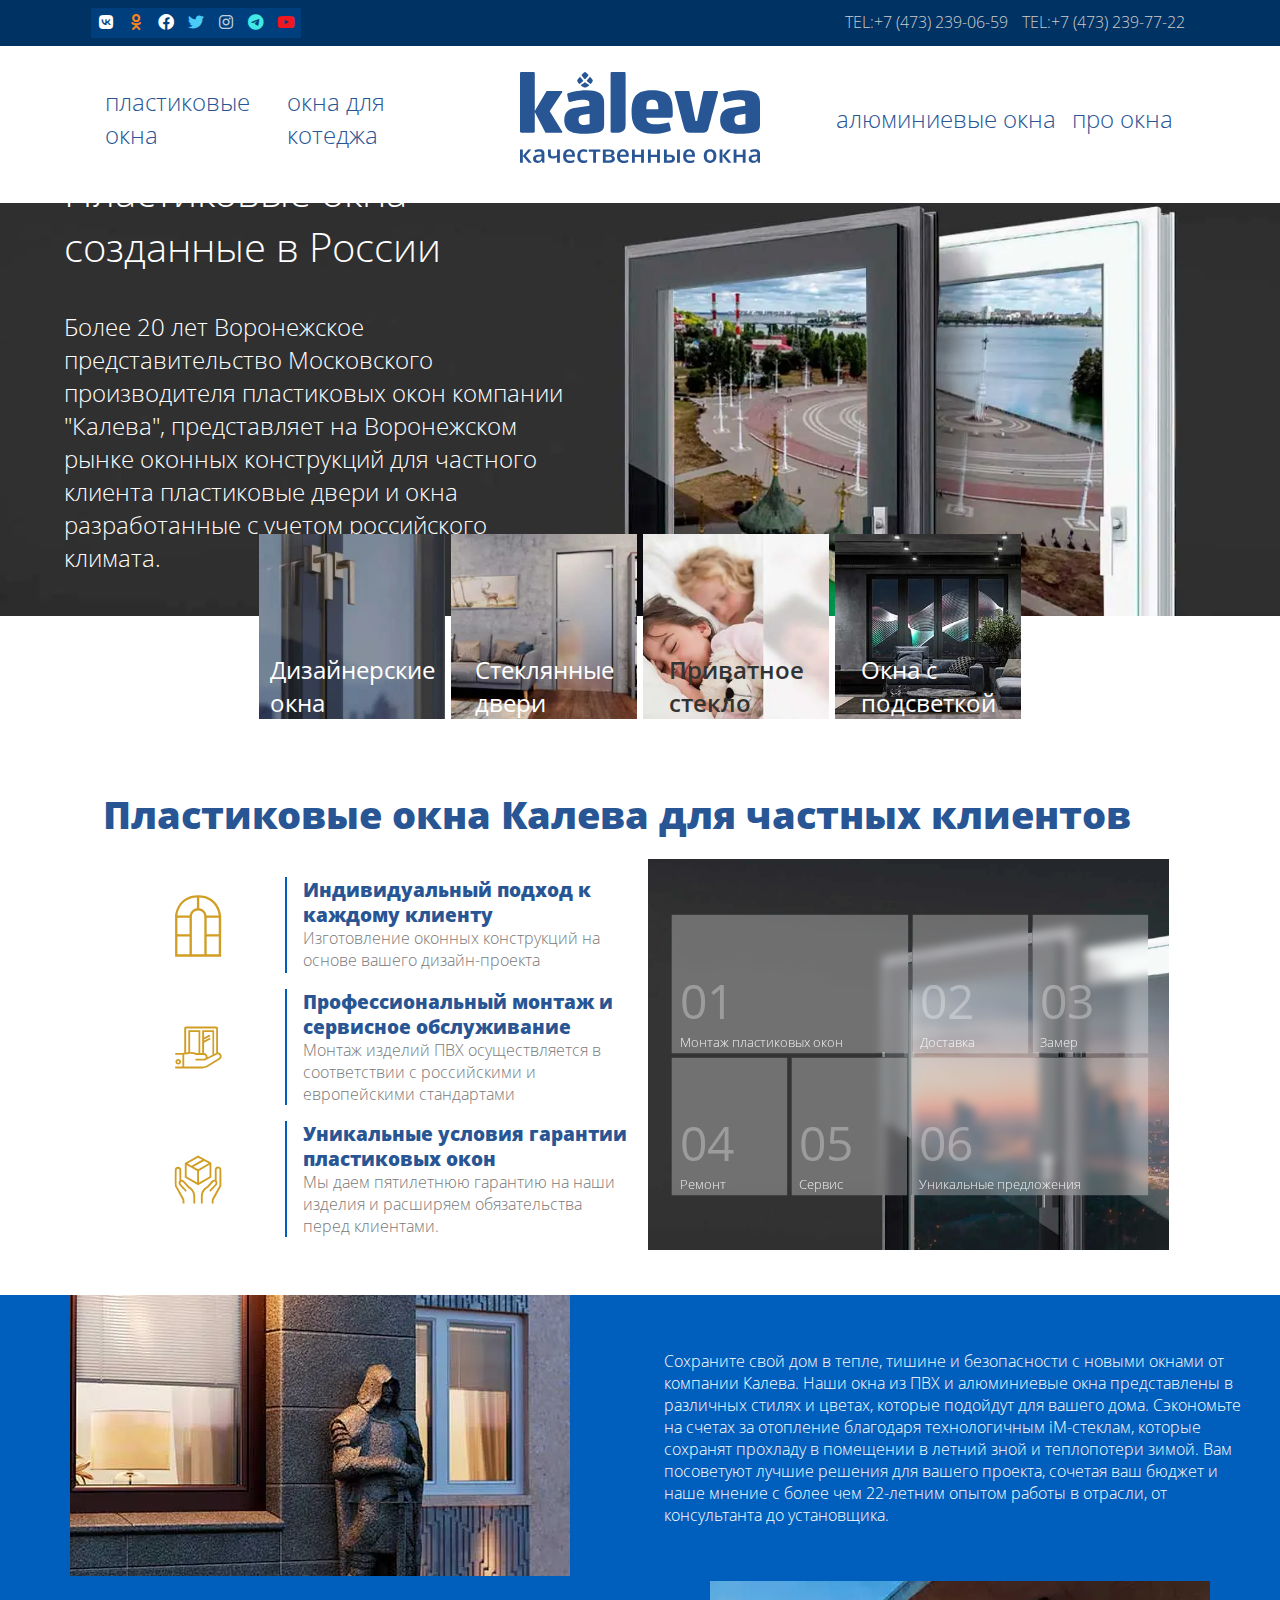
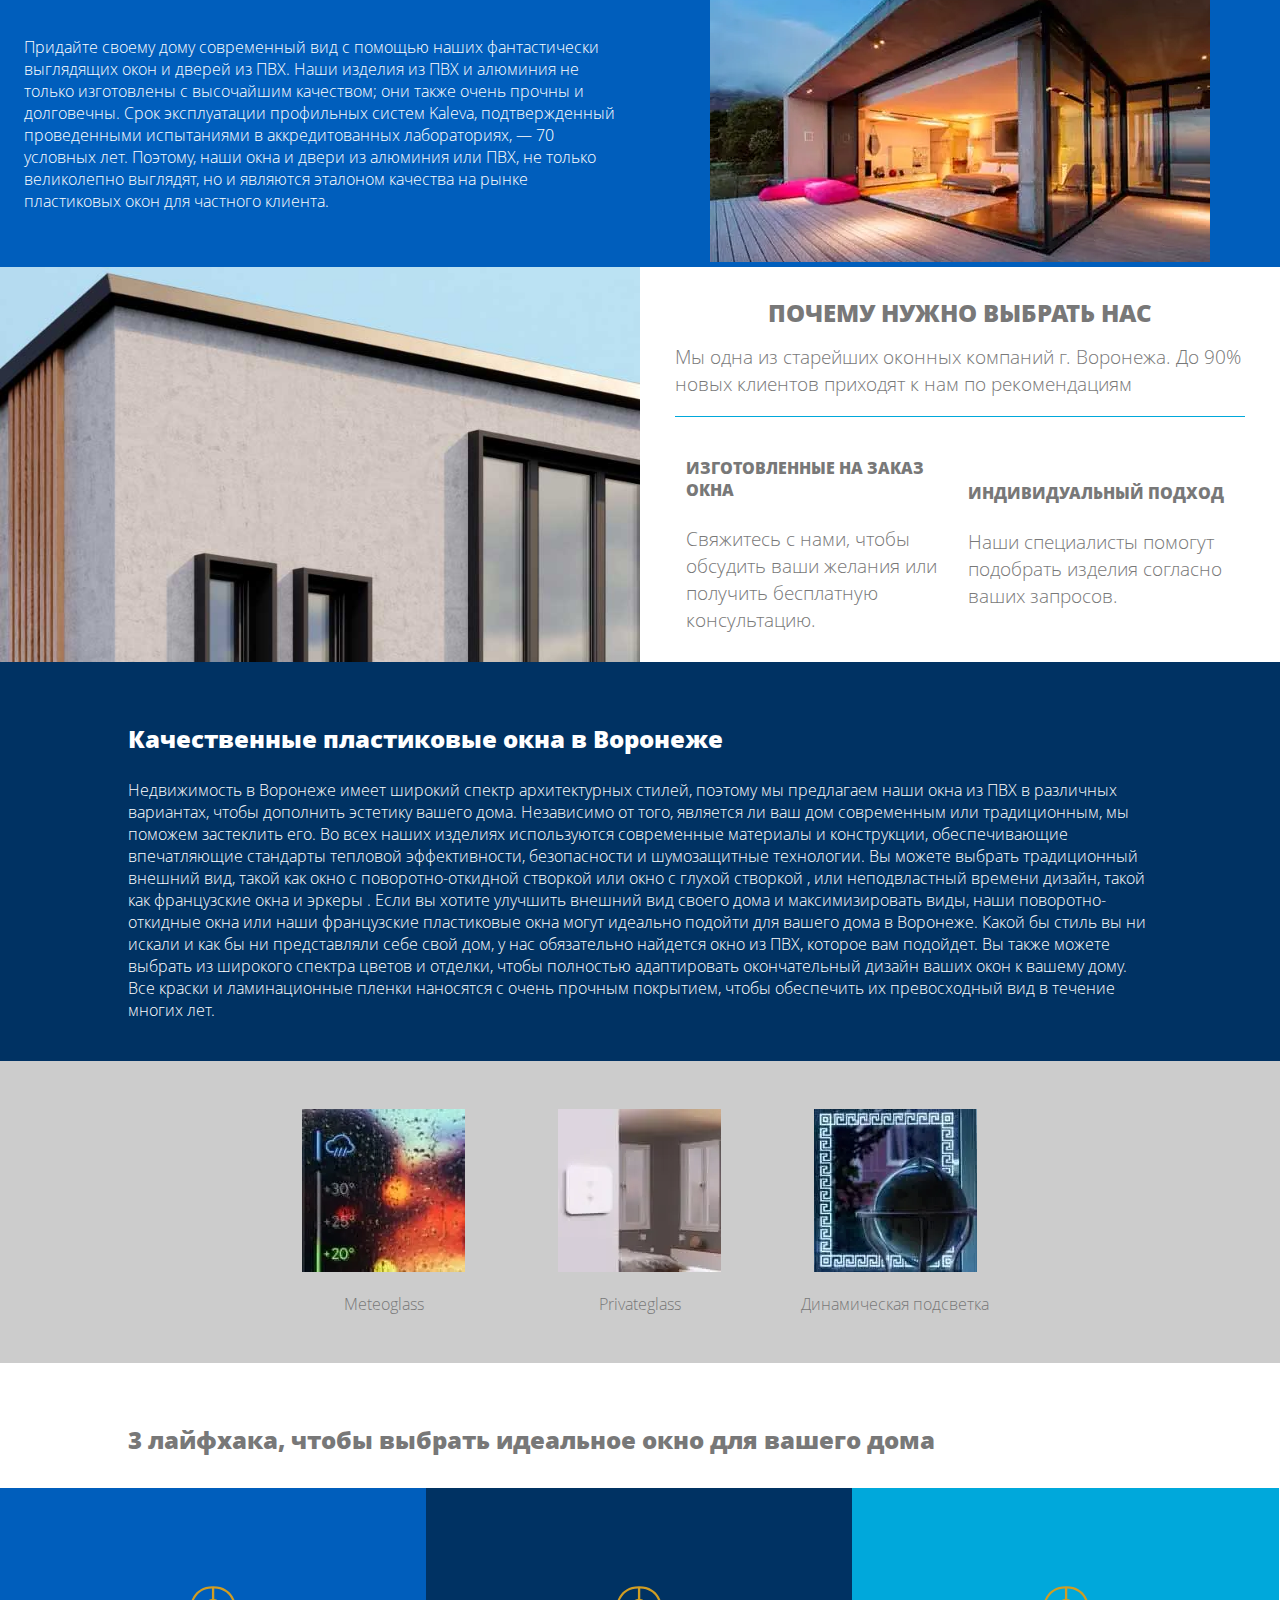
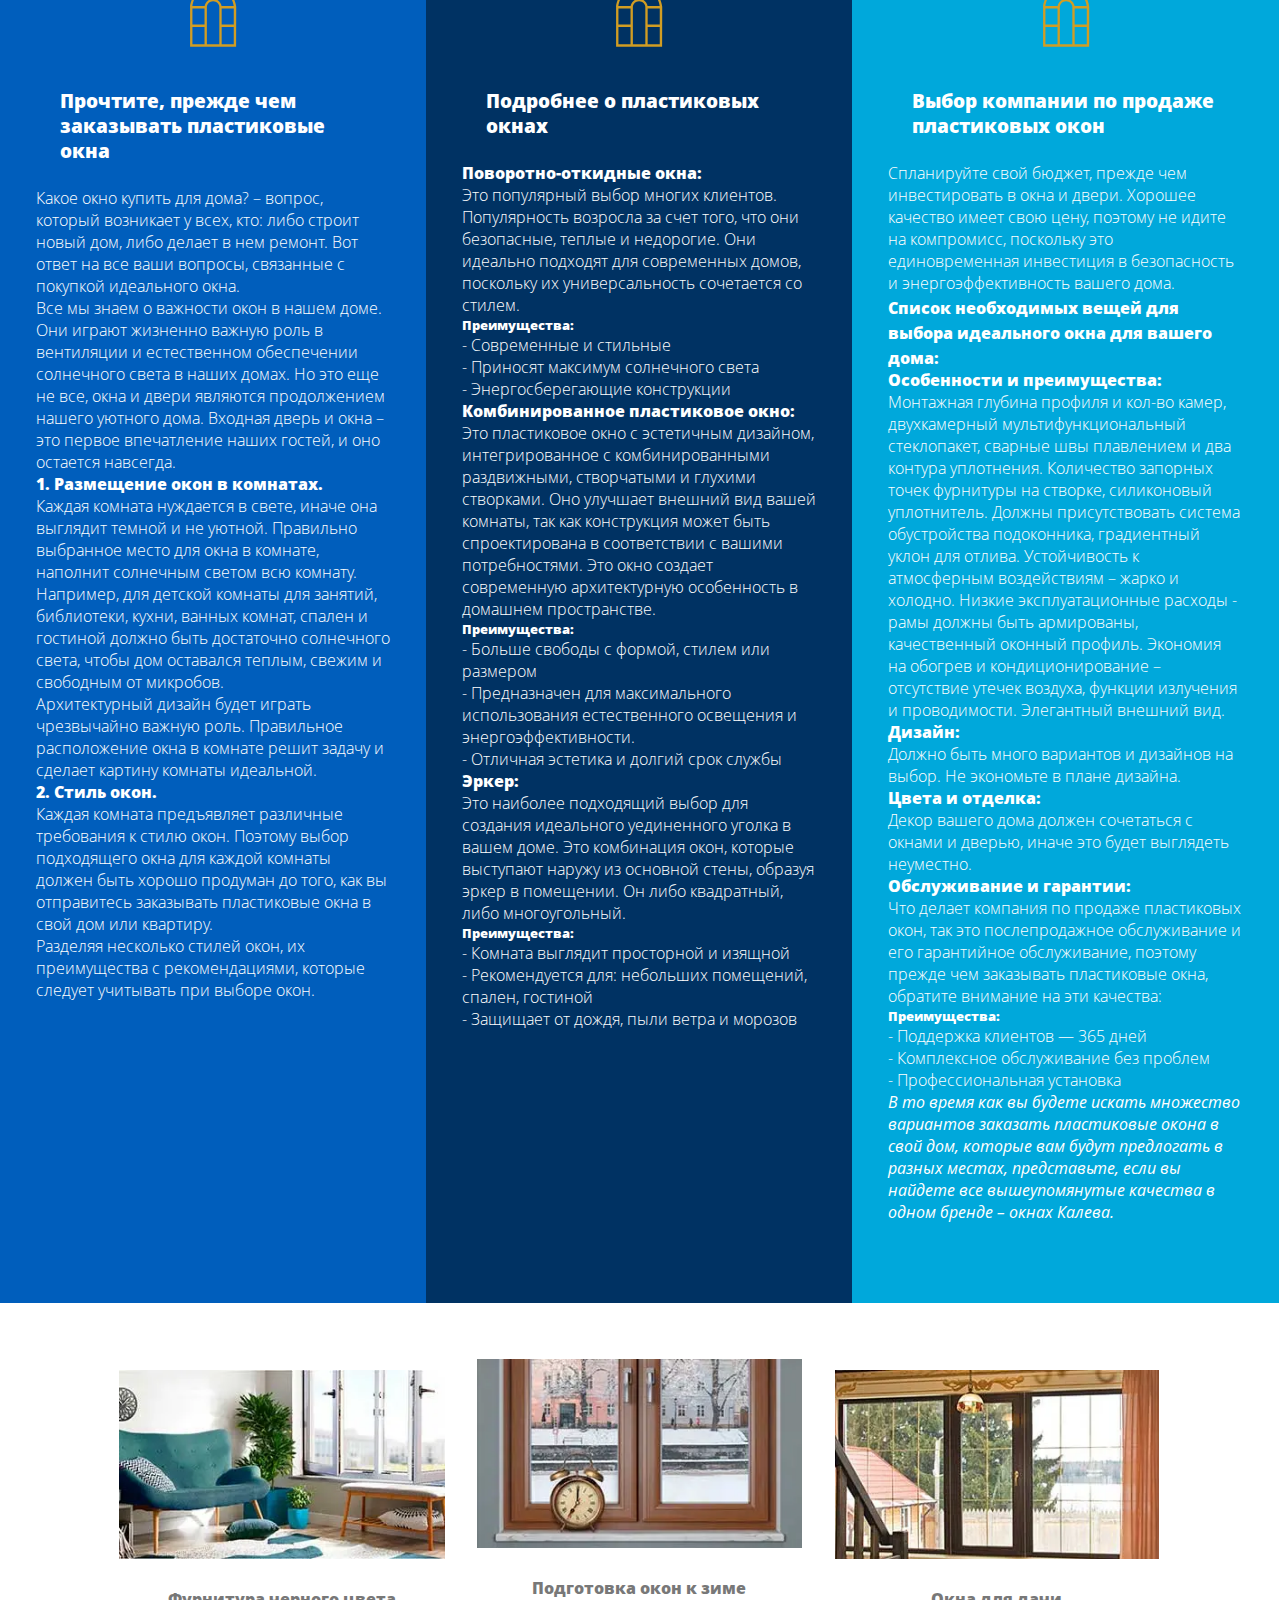
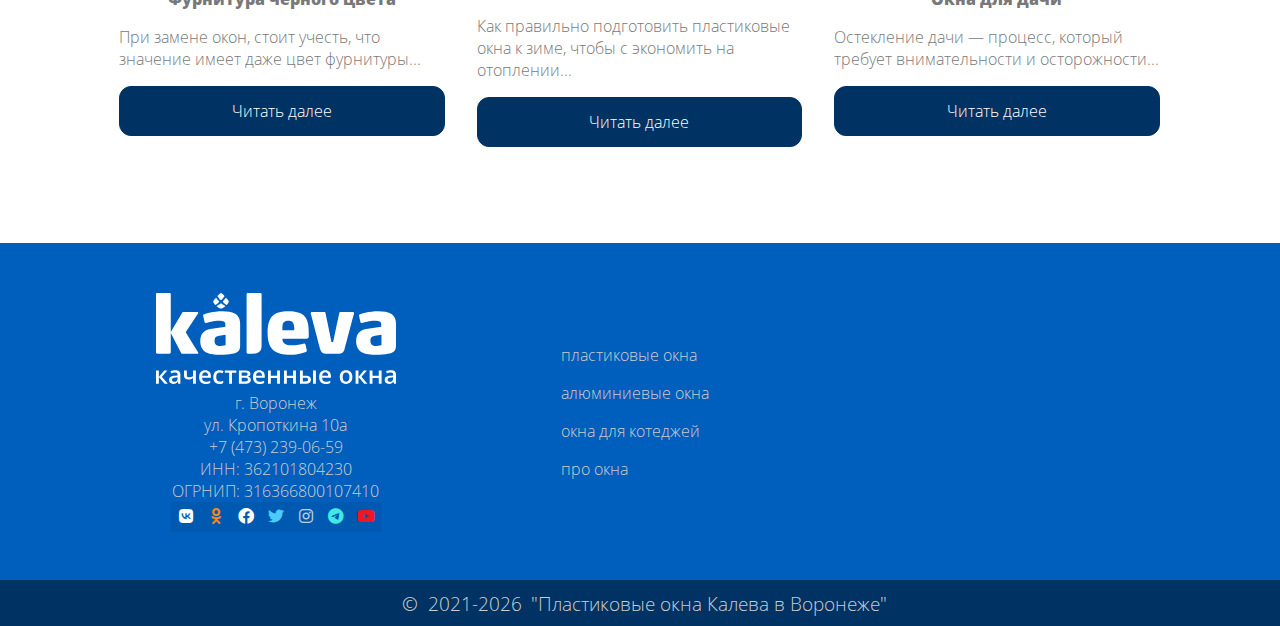
<file: index.html>
<!DOCTYPE html>
<html lang="ru">
<head>
	<meta charset="UTF-8">
	<link rel="stylesheet" href="assets/css/style.min.css">
	
	<!-- Useful meta tags -->
	<meta http-equiv="x-ua-compatible" content="ie=edge">
	<meta name="viewport" content="width=device-width, initial-scale=1, shrink-to-fit=no">
	<title>Kaleva</title>
		<meta name="description" content="Продажа пластиковых окон  в Воронеже по цене завода. Компания Kaleva.">
		<meta name="keywords" content="Пластиковые окна Калева в Воронеже, цены на окна из пвх, купить пластиковое окно, цена пластикового окна, ПВХ окна и остекление балконов и лоджий от производителя, заказ и продажа окон из ПВХ">
		<link rel="canonical" href="https://okontyvrn.ru">
		<meta name=“robots” content=“index,follow”>
		<meta name="yandex-verification" content="2e7f573bab71969c" />
	<script src="https://ajax.googleapis.com/ajax/libs/jquery/3.6.0/jquery.min.js">
		</script>
			<!-- Global site tag (gtag.js) - Google Analytics -->
		<script async src="https://www.googletagmanager.com/gtag/js?id=G-832DBKGNE3"></script>
		 <script>
		 window.dataLayer = window.dataLayer || [];
		 function gtag(){dataLayer.push(arguments);}
		 gtag('js', new Date());
	
		 gtag('config', 'G-832DBKGNE3');
		 </script>
		 <!-- Yandex.Metrika counter -->
		 <script>
		 (function(m,e,t,r,i,k,a){m[i]=m[i]||function(){(m[i].a=m[i].a||[]).push(arguments)};
		 m[i].l=1*new Date();k=e.createElement(t),a=e.getElementsByTagName(t)[0],k.async=1,k.src=r,a.parentNode.insertBefore(k,a)})
		 (window, document, "script", "https://mc.yandex.ru/metrika/tag.js", "ym");
	
		  ym(79752472, "init", {
			clickmap:true,
			trackLinks:true,
			accurateTrackBounce:true
		   });
		   </script>
	
		 <!-- /Yandex.Metrika counter -->
	
	
</head>
<body>

	<header>
		<div class="container__header">
			<div class="menu__ap">
				<div class="menu__ap__iconc"> <a class="iconc" href="https://vk.com/"><i class="fab fa-vk"></i></a> <a class="iconc" href="https://ok.ru/"><i class="fab fa-odnoklassniki"></i></a> <a class="iconc" href="https://www.facebook.com/"><i class="fab fa-facebook"></i></a> <a class="iconc" href="https://twitter.com/"><i class="fab fa-twitter"></i></a> <a class="iconc" href="https://www.instagram.com/"><i class="fab fa-instagram"></i></a> <a class="iconc" href="https://telegram.org/"><i class="fab fa-telegram"></i></a> <a class="iconc" href="https://www.youtube.com/"><i class="fab fa-youtube"></i></a> </div>
				<div class="menu__ap__tel"> <a class="span__menu__ap__tel" href="tel:+70000000000">Tel:+7 (473) 239-06-59</a> <a class="span__menu__ap__tel" href="tel:+70000000000">Tel:+7 (473) 239-77-22</a></div>
			</div>
			<div class="container__menu_nav">
				<ul class="ul__nav__header">
					<li class="li__nav"> <a class="a__nav" href="plasticokna.php">пластиковые окна</a></li>
					<li class="li__nav"> <a class="a__nav" href="/okna-v-dom.php">окна для котеджа</a></li>
				</ul>
				<div class="container__logo__nav"> <img class="logo__nav" src="assets/images/logo.svg" alt="Логотип">
					<a class="logo__nav__a" href="/"></a>
				</div>
				<ul class="ul__nav__header">
				<li class="li__nav"> <a class="a__nav" href="alokna.php">алюминиевые окна</a></li>
	
					<li class="li__nav"> <a class="a__nav" href="blog.php"> про окна</a></li>
				</ul>
			</div>
		</div>
		<div class="container__burger">
			<div class="burger" data-burger> <span class="span__burger"></span> <span class="span__burger"></span> <span class="span__burger"></span> </div>
		</div>
	
		<div class="container__popup__menu">
			<div class="container__popup__menu__left"></div>
			<div class="container__popup__menu__right">
				<div class="container__closed">
					<div class="container__closed__iconc" data-burger></div>
				</div>
				<div class="container__popup__menu__logo">
					<img class="img__logo__burger" src="assets/images/logo.svg" alt="Калева">
					<a class="logo__nav__a" href="/"></a>
				</div>
				<div class="container__popup__menu__nav">
					<ul>
						<li><a href="plasticokna.php">пластиковые окна</a></li>
						<li><a href="alokna.php">алюминиевые окна</a></li>
						<li><a href="okna-v-dom.php">окна для котеджей</a></li>
						<li><a href="blog.php">про окна</a></li>
	
	
					</ul>
				</div>
			</div>
		</div>
	
	
	</header>

	<div class="container__banner">
	<picture>
		<source srcset="assets/images/banner-vrn-1-780.webp" media="(max-width: 768px)" type="image/webp">
	   <source srcset="assets/images/banner-vrn-1-780.jpg" media="(max-width: 768px)">
	   <source srcset="assets/images/banner-vrn-1.webp">
	   <img class="banner__img"  src="assets/images/banner-vrn-1.jpg" alt="Инновации" />
	</picture>
	
		<div class="container__banner__intro">
			<h2>Пластиковые окна созданные в России </h2>
			<p>Более 20 лет Воронежское представительство Московского производителя пластиковых окон компании "Калева", представляет на Воронежском рынке оконных конструкций для частного клиента пластиковые двери и окна разработанные с учетом российского климата.</p>
		</div>
	</div>
	<!-- -->
	<div class="container__wraper__col">
		<div class="container__col">
			<div class="container__col__4">
				<picture>
					<source srcset="assets/images/bg-models.webp" type=image/webp> <img class="col__img" src="assets/images/bg-models.jpg" alt="Инновации"> </picture>
				<div class="container__col__4__title">
					<p>Дизайнерские окна</p>
				</div>
				<a class="filter__blur__a" href="/"></a>
			</div>
			<div class="container__col__4">
				<picture>
					<source srcset="assets/images/doors.webp" type=image/webp> <img class="col__img" src="assets/images/doors.jpg" alt="Инновации"> </picture>
				<div class="container__col__4__title">
					<p>Стеклянные двери</p>
				</div>
				<a class="filter__blur__a" href="/"></a>
			</div>
			<div class="container__col__4">
				<picture>
					<source srcset="assets/images/privat.webp" type=image/webp> <img class="col__img" src="assets/images/privat.jpg" alt="Инновации"> </picture>
				<div class="container__col__4__title">
					<p class="p__black">Приватное стекло</p>
				</div>
				<a class="filter__blur__a" href="/"></a>
			</div>
			<div class="container__col__4">
				<picture>
					<source srcset="assets/images/light.webp" type=image/webp> <img class="col__img" src="assets/images/light.jpg" alt="Инновации"> </picture>
				<div class="container__col__4__title">
					<p>Окна с подсветкой</p>
				</div>
				<a class="filter__blur__a" href="/"></a>
			</div>
		</div>
	</div>
	<!-- -->
	<div class="container__wraper__flex">
		<div class="container__h2">
			<h1>Пластиковые окна Калева для частных клиентов</h1> </div>
		<div class="container__col__2">
			<div class="container__col">
				<div class="container__1-3"> <img class="kaleva_svg" src="assets/images/kaleva-desing.svg" alt="Дизайнерские окна"> </div>
				<div class="container__col__2-3">
					<h3>Индивидуальный подход к каждому клиенту</h3>
					<p>Изготовление оконных конструкций на основе вашего дизайн-проекта</p>
				</div>
			</div>
			<div class="container__col">
				<div class="container__1-3"> <img class="kaleva_svg" src="assets/images/kaleva-desinge-1.svg" alt="Дизайнерские окна"> </div>
				<div class="container__col__2-3">
					<h3>Профессиональный монтаж и сервисное обслуживание</h3>
					<p>Монтаж изделий ПВХ осуществляется в соответствии с российскими и европейскими стандартами</p>
				</div>
			</div>
			<div class="container__col">
				<div class="container__1-3"> <img class="kaleva_svg" src="assets/images/kaleva-desinge-2.svg" alt="Дизайнерские окна"> </div>
				<div class="container__col__2-3">
					<h3>Уникальные условия гарантии пластиковых окон</h3>
					<p> Мы даем пятилетнюю гарантию на наши изделия и расширяем обязательства перед клиентами.</p>
				</div>
			</div>
		</div>
		<div class="container__col__2">
			<picture>
				<source srcset="assets/images/banner-1-768.webp" media="(max-width: 768px)" type="image/webp">
	   <source srcset="assets/images/banner-1-768.jpg" media="(max-width: 768px)">
				<source srcset="assets/images/bg-grid.webp"> <img class="col__img__2" src="assets/images/bg-grid.jpg" alt="Калева для клиентов в Воронеже"> </picture>
			<div class="container__filter__blur">
				<div class="container__blur__1-2"> <span class="container__blur__span">01</span>
					<h4 class="container__blur__h4">Монтаж пластиковых окон</h4>
					<a class="filter__blur__a" href="/"></a>
				</div>
				<div class="container__blur__1-4"> <span class="container__blur__span">02</span>
					<h4 class="container__blur__h4">Доставка</h4>
					<a class="filter__blur__a" href="/"></a>
				</div>
				<div class="container__blur__1-4"> <span class="container__blur__span">03</span>
					<h4 class="container__blur__h4">Замер</h4>
					<a class="filter__blur__a" href="/"></a>
				</div>
				<div class="container__blur__1-4"> <span class="container__blur__span">04</span>
					<h4 class="container__blur__h4">Ремонт</h4>
					<a class="filter__blur__a" href="/"></a>
				</div>
				<div class="container__blur__1-4"> <span class="container__blur__span">05</span>
					<h4 class="container__blur__h4">Сервис</h4>
					<a class="filter__blur__a" href="/"></a>
				</div>
				<div class="container__blur__1-2"> <span class="container__blur__span">06</span>
					<h4 class="container__blur__h4">Уникальные предложения</h4>
					<a class="filter__blur__a" href="/"></a>
				</div>
			</div>
		</div>
	</div>
	<!-- -->
	<div class="container__wraper__intro">
		<div class="container__intro__2">
			<div class="container__intro__2">
				<picture>
				<source srcset="assets/images/titan-768.webp" media="(max-width: 768px)" type="image/webp">
	   <source srcset="assets/images/titan-768.jpg" media="(max-width: 768px)">
					<source srcset="assets/images/titan.webp"> <img class="intro__img" src="assets/images/titan.jpg" alt="Окна для котеджа"> </picture>
			</div>
			<div class="container__intro__2">
				<p>Сохраните свой дом в тепле, тишине и безопасности с новыми окнами от компании Калева. Наши окна из ПВХ и алюминиевые окна представлены в различных стилях и цветах, которые подойдут для вашего дома. Сэкономьте на счетах за отопление благодаря технологичным iM-стеклам, которые сохранят прохладу в помещении в летний зной и теплопотери зимой. Вам посоветуют лучшие решения для вашего проекта, сочетая ваш бюджет и наше мнение с более чем 22-летним опытом работы в отрасли, от консультанта до установщика.</p>
			</div>
		</div>
		<div class="container__intro__2">
			<div class="container__intro__2 _floap-left">
				<picture>
				<source srcset="assets/images/chalet-img-3-768.webp" media="(max-width: 768px)" type="image/webp">
	   <source srcset="assets/images/chalet-img-3-768.jpg" media="(max-width: 768px)">
					<source srcset="assets/images/chalet-img-3.webp"> <img class="intro__img" src="assets/images/chalet-img-3.jpg" alt="Окна для дачи"> </picture>
			</div>
			<div class="container__intro__2 _floap-right">
				<p>Придайте своему дому современный вид с помощью наших фантастически выглядящих окон и дверей из ПВХ. Наши изделия из ПВХ и алюминия не только изготовлены с высочайшим качеством; они также очень прочны и долговечны.  Срок эксплуатации профильных систем Kaleva, подтвержденный проведенными испытаниями в аккредитованных лабораториях, — 70 условных лет.  Поэтому, наши окна и двери из алюминия или ПВХ, не только великолепно выглядят, но и являются эталоном качества на рынке пластиковых окон для частного клиента.</p>
			</div>
		</div>
	</div>
	<!-- -->
	<div class="container__wraper__intro__background">
		<div class="container__2"></div>
		<div class="container__2__background__color">
			<div class="container__2__background">
				<h3>почему нужно выбрать нас</h3>
				<p>Мы одна из старейших оконных компаний г. Воронежа. До 90% новых клиентов приходят к нам по рекомендациям</p>
				<div class="container">
					<div class="container__col__2">
						<h4>ИЗГОТОВЛЕННЫЕ НА ЗАКАЗ ОКНА</h4>
						<p>Свяжитесь с нами, чтобы обсудить ваши желания или получить  бесплатную консультацию.</p>
					</div>
					<div class="container__col__2">
						<h4>ИНДИВИДУАЛЬНЫЙ ПОДХОД</h4>
						<p>Наши специалисты помогут подобрать изделия согласно ваших запросов.</p>
					</div>
				</div>
			</div>
		</div>
	</div>
	<!-- -->
	<div class="container__wraper__background">
		<h2>Качественные пластиковые окна в Воронеже</h2>
		<p>Недвижимость в Воронеже имеет широкий спектр архитектурных стилей, поэтому мы предлагаем наши окна из ПВХ в различных вариантах, чтобы дополнить эстетику вашего дома. Независимо от того, является ли ваш дом современным или традиционным, мы поможем застеклить его. Во всех наших изделиях используются современные материалы и конструкции, обеспечивающие впечатляющие стандарты тепловой эффективности, безопасности и шумозащитные технологии. Вы можете выбрать традиционный внешний вид, такой как окно с поворотно-откидной створкой или окно с глухой створкой , или неподвластный времени дизайн, такой как французские окна и эркеры . Если вы хотите улучшить внешний вид своего дома и максимизировать виды, наши поворотно-откидные окна или наши французские пластиковые окна могут идеально подойти для вашего дома в Воронеже. Какой бы стиль вы ни искали и как бы ни представляли себе свой дом, у нас обязательно найдется окно из ПВХ, которое вам подойдет. Вы также можете выбрать из широкого спектра цветов и отделки, чтобы полностью адаптировать окончательный дизайн ваших окон к вашему дому. Все краски и ламинационные пленки наносятся с очень прочным покрытием, чтобы обеспечить их превосходный вид в течение многих лет.</p>
	</div>
	<!-- -->
	<div class="container__wraper__background_gray">
		<div class="container__col__1-3">
			<picture>
				<source srcset="assets/images/meteoglass.webp" type=image/webp> <img class="container__wraper__background_gray__img" src="assets/images/meteoglass.jpg" alt="Калева для клиентов в Воронеже"> </picture>
			<p>Meteoglass</p>
		</div>
		<div class="container__col__1-3">
			<picture>
				<source srcset="assets/images/privateglass.webp" type=image/webp> <img class="container__wraper__background_gray__img" src="assets/images/privateglass.jpg" alt="Калева для клиентов в Воронеже"> </picture>
			<p>Privateglass</p>
		</div>
		<div class="container__col__1-3">
			<picture>
				<source srcset="assets/images/dinamic-light.webp" type=image/webp> <img class="container__wraper__background_gray__img" src="assets/images/dinamic-light.jpg" alt="Калева для клиентов в Воронеже"> </picture>
			<p>Динамическая подсветка</p>
		</div>
	</div>
	<!-- -->
	
	<!-- -->
		<div class="container__wraper__background _option" style="background: transparent; color: #787878; align-items: flex-start;">
			<h2>3 лайфхака, чтобы выбрать идеальное окно для вашего дома</h2>
	
		</div>
		<!-- -->
	<div class="container__col">
		<div class="container__col__1-3__left">
			<div class="container__col__1-3__pos">
				<div class="container__col__1-3__pos__img"> <img class="kaleva_svg" src="assets/images/kaleva-desing.svg" alt=""> </div>
				<div class="container__col__1-3__pos__title">
					<h3>Прочтите, прежде чем заказывать пластиковые окна</h3> </div>
				<div class="container__col__1-3__pos__txt" style="flex-direction: column">
					<p>Какое окно купить для дома? – вопрос, который возникает у всех, кто: либо строит новый дом, либо делает в нем ремонт. Вот ответ на все ваши вопросы, связанные с покупкой идеального окна.</p>
					<p>Все мы знаем о важности окон в нашем доме. Они играют жизненно важную роль в вентиляции и естественном обеспечении солнечного света в наших домах. Но это еще не все, окна и двери являются продолжением нашего уютного дома. Входная дверь и окна – это первое впечатление наших гостей, и оно остается навсегда.</p>
	
					<h4>1. Размещение окон в комнатах.</h4> <p>Каждая комната нуждается в свете, иначе она выглядит темной и не уютной. Правильно выбранное место для окна в комнате, наполнит солнечным светом всю комнату. Например, для детской комнаты для занятий, библиотеки, кухни, ванных комнат, спален и гостиной должно быть достаточно солнечного света, чтобы дом оставался теплым, свежим и свободным от микробов.</p><p> Архитектурный дизайн будет играть чрезвычайно важную роль. Правильное расположение окна в комнате решит задачу и сделает картину комнаты идеальной.</p>
					<h4>2. Стиль окон.</h4><p> Каждая комната предъявляет различные требования к стилю окон. Поэтому выбор подходящего окна для каждой комнаты должен быть хорошо продуман до того, как вы отправитесь заказывать пластиковые окна в свой дом или квартиру.</p>
					<p>Разделяя несколько стилей окон, их преимущества с рекомендациями, которые следует учитывать при выборе окон.</p>
				</div>
			</div>
		</div>
		<div class="container__col__1-3__centr">
			<div class="container__col__1-3__pos">
				<div class="container__col__1-3__pos__img"> <img class="kaleva_svg" src="assets/images/kaleva-desing.svg" alt=""> </div>
				<div class="container__col__1-3__pos__title">
					<h3>Подробнее о пластиковых окнах</h3> </div>
				<div class="container__col__1-3__pos__txt" style="flex-direction: column">
					<h4>Поворотно-откидные окна:</h4>
					<p> Это популярный выбор многих клиентов. Популярность возросла за счет того, что они безопасные, теплые и недорогие. Они идеально подходят для современных домов, поскольку их универсальность сочетается со стилем.</p>
					<h5>Преимущества:</h5>
					<ul>
					<li>- Современные и стильные </li>
					<li>- Приносят максимум солнечного света</li>
					<li>- Энергосберегающие конструкции</li>
					</ul>
					<h4>Комбинированное пластиковое окно:</h4>
					<p>Это пластиковое окно с эстетичным дизайном, интегрированное с комбинированными раздвижными, створчатыми и глухими створками. Оно улучшает внешний вид вашей комнаты, так как конструкция может быть спроектирована в соответствии с вашими потребностями. Это окно создает современную архитектурную особенность в домашнем пространстве.</p>
					<h5>Преимущества:</h5>
					<ul>
					<li>- Больше свободы с формой, стилем или размером </li>
					<li>- Предназначен для максимального использования естественного освещения и энергоэффективности.</li>
					<li>- Отличная эстетика и долгий срок службы</li>
					</ul>
					<h4> Эркер:</h4>
					<p>Это наиболее подходящий выбор для создания идеального уединенного уголка в вашем доме. Это комбинация окон, которые выступают наружу из основной стены, образуя эркер в помещении. Он либо квадратный, либо многоугольный.</p>
					<h5>Преимущества:</h5>
					<ul>
					<li>- Комната выглядит просторной и изящной </li>
					<li>- Рекомендуется для: небольших помещений, спален, гостиной</li>
					<li>-  Защищает от дождя, пыли ветра и морозов</li>
					</ul>
				</div>
			</div>
		</div>
		<div class="container__col__1-3__right">
			<div class="container__col__1-3__pos">
				<div class="container__col__1-3__pos__img"> <img class="kaleva_svg" src="assets/images/kaleva-desing.svg" alt=""> </div>
				<div class="container__col__1-3__pos__title">
					<h3>Выбор компании по продаже пластиковых окон</h3> </div>
				<div class="container__col__1-3__pos__txt" style="flex-direction: column">
					<p>Спланируйте свой бюджет, прежде чем инвестировать в окна и двери. Хорошее качество имеет свою цену, поэтому не идите на компромисс, поскольку это единовременная инвестиция в безопасность и энергоэффективность вашего дома.</p>
					<h3><small>Список необходимых вещей для выбора идеального окна для вашего дома:</small></h3>
					<h4> Особенности и преимущества:</h4>
					<p>
						Монтажная глубина профиля и кол-во камер, двухкамерный мультифункциональный стеклопакет, сварные швы плавлением и два контура уплотнения. Количество запорных точек фурнитуры на створке, силиконовый уплотнитель. Должны присутствовать система обустройства подоконника, градиентный уклон для отлива. Устойчивость к атмосферным воздействиям – жарко и холодно. Низкие эксплуатационные расходы - рамы должны быть армированы, качественный оконный профиль. Экономия на обогрев и кондиционирование – отсутствие утечек воздуха, функции излучения и проводимости. Элегантный внешний вид.
					</p>
					<h4> Дизайн:</h4>
					<p>
						 Должно быть много вариантов и дизайнов на выбор. Не экономьте в плане дизайна.
					</p>
					<h4> Цвета и отделка:</h4>
					<p>
						  Декор вашего дома должен сочетаться с окнами и дверью, иначе это будет выглядеть неуместно.
					</p>
					<h4> Обслуживание и гарантии: </h4>
					<p> Что делает компания по продаже пластиковых окон, так это послепродажное обслуживание и его гарантийное обслуживание, поэтому прежде чем заказывать пластиковые окна, обратите внимание на эти качества:</p>
					<h5>Преимущества:</h5>
					<ul>
					<li>- Поддержка клиентов — 365 дней </li>
					<li>- Комплексное обслуживание без проблем</li>
					<li>-  Профессиональная установка</li>
					</ul>
					<p><strong><i>В то время как вы будете искать множество вариантов заказать пластиковые окона в свой дом, которые вам будут предлогать в разных местах, представьте, если вы найдете все вышеупомянутые качества в одном бренде – окнах Калева.</i></strong></p>
				</div>
			</div>
		</div>
	</div>
	<!-- -->
	<div class="container__wraper__flex">
		<div class="container__col__1-3">
			<picture>
				<source srcset="assets/images/black.webp" type=image/webp> <img class="container__col__1-3__img" src="assets/images/black.jpg" alt="Калева для клиентов в Воронеже"> </picture>
			<h4>Фурнитура черного цвета</h4>
			<p>При замене окон, стоит учесть, что значение имеет даже цвет фурнитуры...</p> <a class="link_button" href="">Читать далее</a> </div>
		<div class="container__col__1-3">
			<picture>
				<source srcset="assets/images/winter.webp" type=image/webp> <img class="container__col__1-3__img" src="assets/images/winter.jpg" alt="Калева для клиентов в Воронеже"> </picture>
			<h4>Подготовка окон к зиме</h4>
			<p>Как правильно подготовить пластиковые окна к зиме, чтобы с экономить на отоплении...</p> <a class="link_button" href="">Читать далее</a> </div>
		<div class="container__col__1-3">
			<picture>
				<source srcset="assets/images/hous.webp" type=image/webp> <img class="container__col__1-3__img" src="assets/images/hous.jpg" alt="Калева для клиентов в Воронеже"> </picture>
			<h4>Окна для дачи</h4>
			<p>Остекление дачи — процесс, который требует внимательности и осторожности...</p> <a class="link_button" href="">Читать далее</a> </div>
	</div>
	
	<div class="container__tel__icons">
			<div class="container__tel__icons__position">
				<img class="container__tel__icons__img" src="assets/images/phone.svg" alt="Позвонить">
				<a class="container__tel__icons__a" href="tel:+70000000000"></a>
			</div>
		</div>

	<footer id="16">
	    <div class="footer">
	        <div class="container_footer">
	            <div class="footer_bloks">
	                <div class="footer_bloks_title">
	                    <div class="footer_bloks_title_img"> <img class="logo__nav" src="assets/images/logo-white.svg" alt="Логотип">
	                        <a class="footer_bloks_title_img_a" href="index.html"></a>
	                    </div> <span>г. Воронеж</span> <span>ул. Кропоткина 10а</span> <a class="footer_a" href="tel:+70000000000">+7 (473) 239-06-59</a>
	                    <span>ИНН: 362101804230</span>
	                    <span>ОГРНИП: 316366800107410</span>
	                    <div class="menu__ap__iconc"> <a class="iconc__footer" href="https://vk.com/"><i class="fab fa-vk"></i></a> <a class="iconc__footer" href="https://ok.ru/"><i class="fab fa-odnoklassniki"></i></a> <a class="iconc__footer" href="https://www.facebook.com/"><i class="fab fa-facebook"></i></a> <a class="iconc__footer" href="https://twitter.com/"><i class="fab fa-twitter"></i></a> <a class="iconc__footer" href="https://www.instagram.com/"><i class="fab fa-instagram"></i></a> <a class="iconc__footer" href="https://telegram.org/"><i class="fab fa-telegram"></i></a> <a class="iconc__footer" href="https://www.youtube.com/"><i class="fab fa-youtube"></i></a> </div>
	                </div>
	                <div class="footer_bloks_title">
	                    <ul class="ul__nav">
	                        <li class="li__menu__down__nav"> <a class="footer_a" href="plasticokna.php">пластиковые окна</a> </li>
	                        <li class="li__menu__down__nav"> <a class="footer_a" href="alokna.php">алюминиевые окна</a> </li>
	                        <li class="li__menu__down__nav"> <a class="footer_a" href="alokna.php">окна для котеджей</a> </li>
	                        <li class="li__menu__down__nav"> <a class="footer_a" href="blog.php">про окна</a> </li>
	                    </ul>
	                </div>
	
	
	            </div>
	        </div>
	        <div class="footer_copiraite"> <span class="span_copiraite">©</span>
	        <span class="span_copiraite"> 2021-</span>
	            <div class="copiraite_data" id="data"></div> <span class="span_copiraite"> "Пластиковые окна Калева в Воронеже"</span> </div>
	    </div>
	</footer>

	<script src="assets/js/app.js"></script>
</body>
</html>
</file>
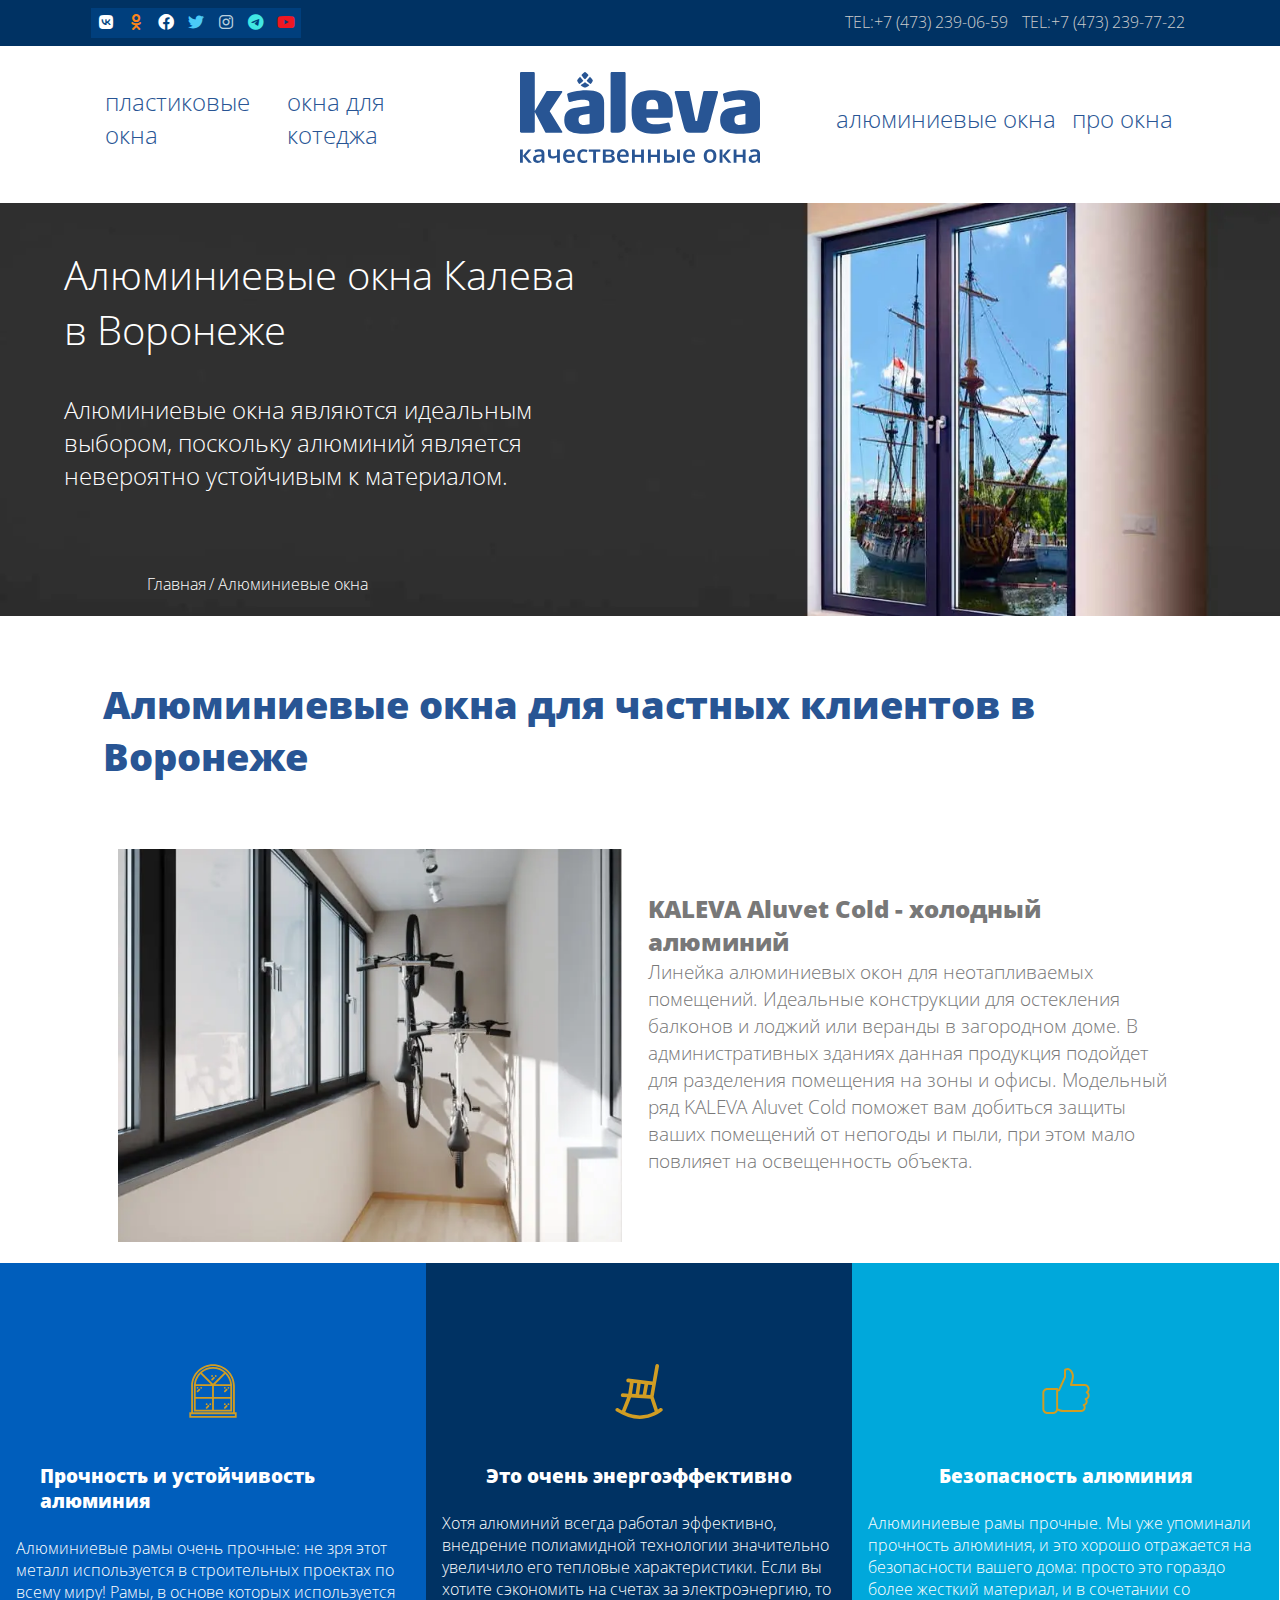
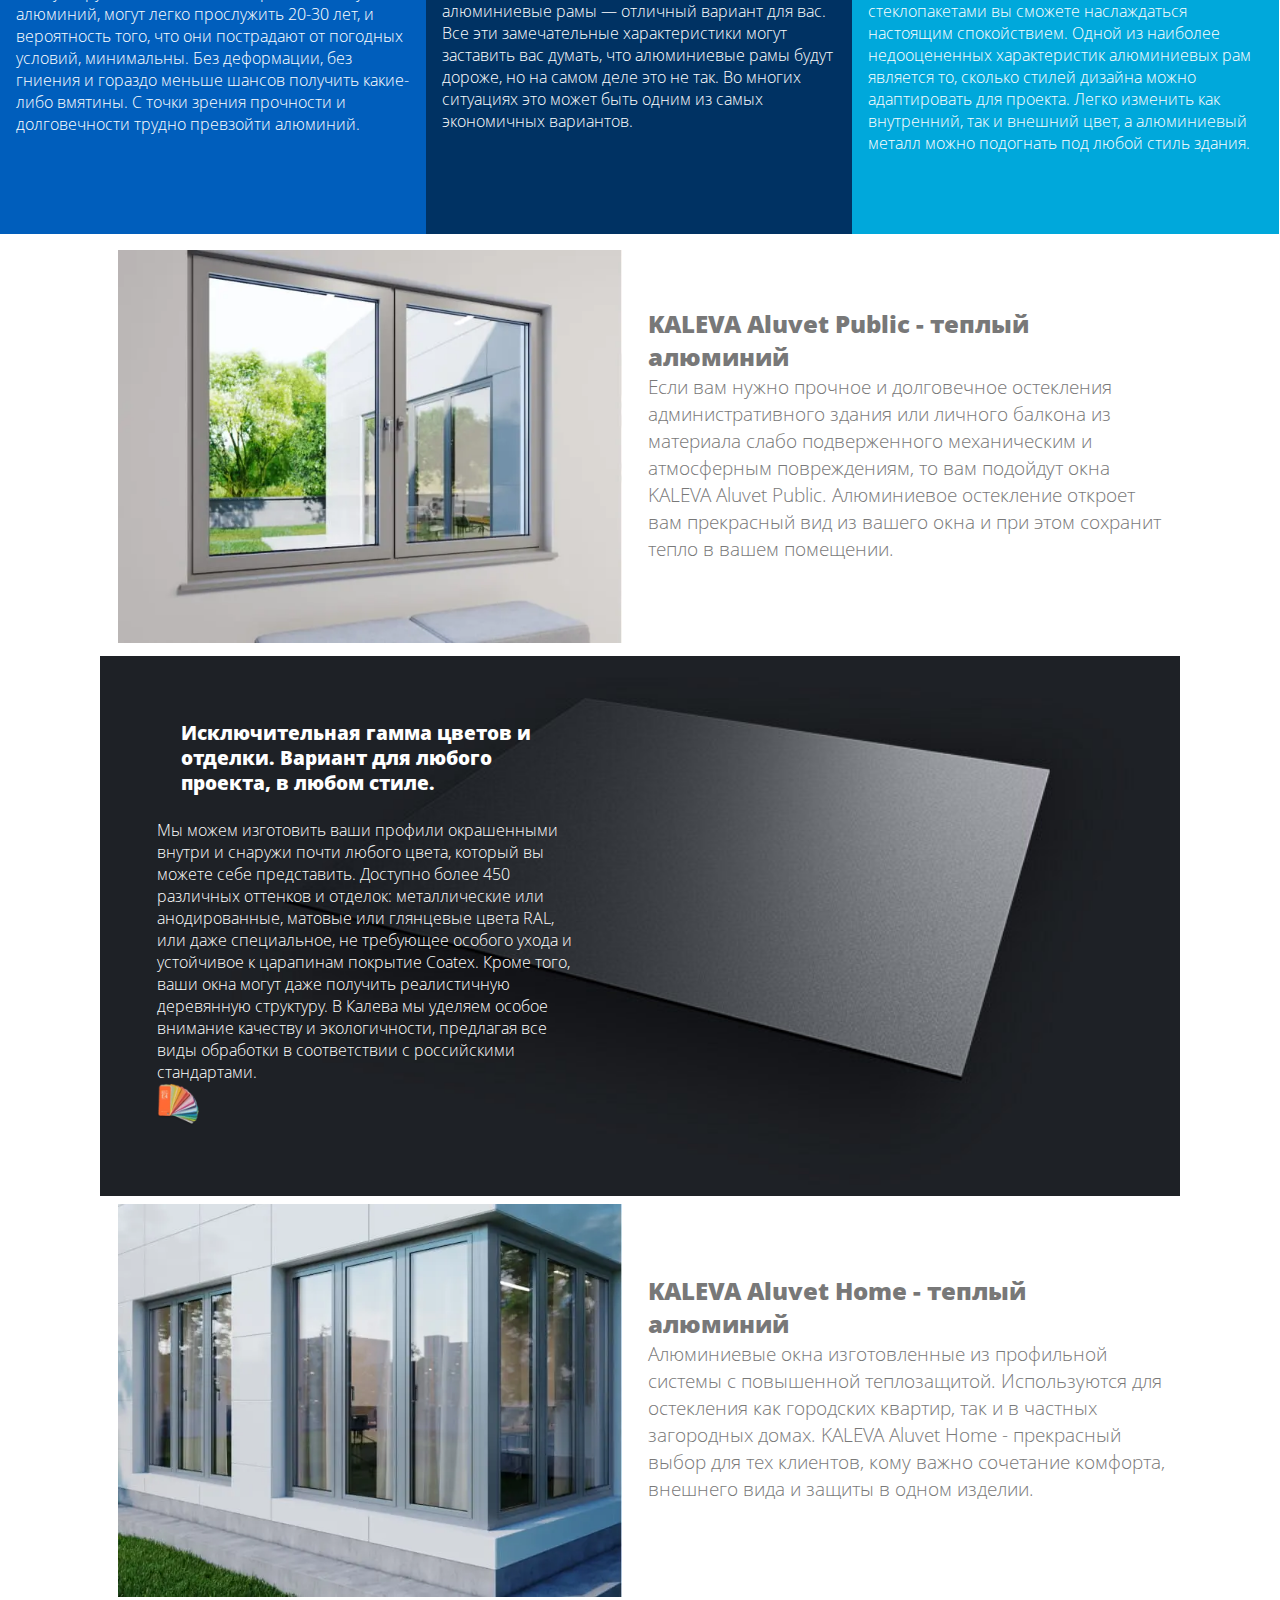
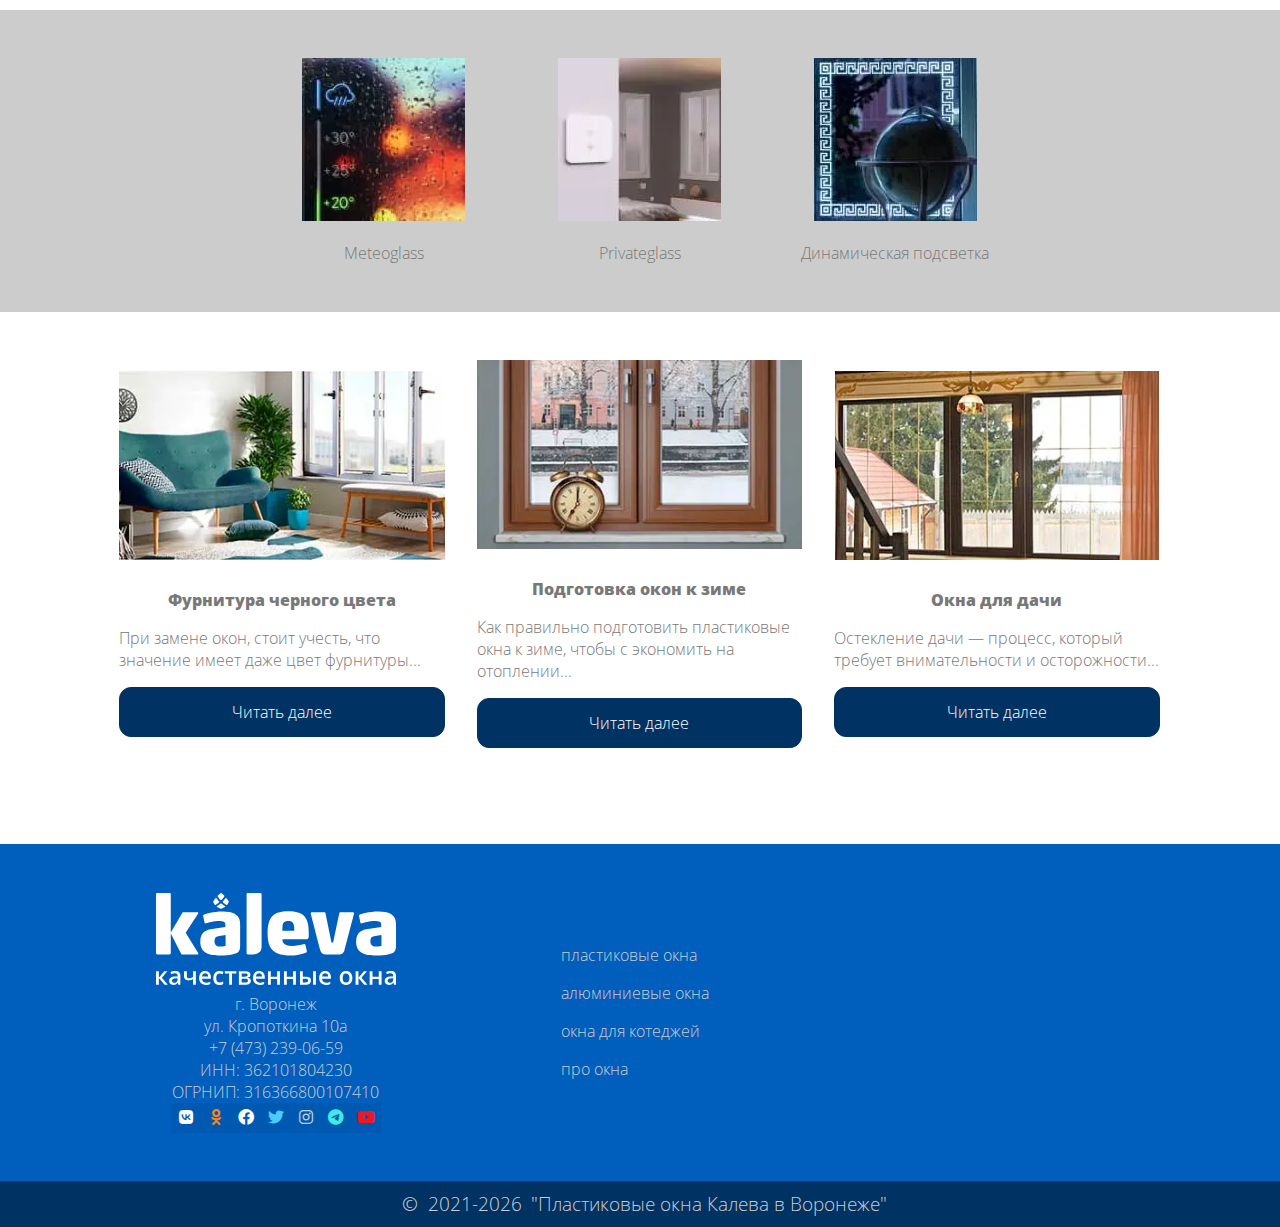
<file: alokna.html>
<!DOCTYPE html>
<html lang="ru">
<head>
	<meta charset="UTF-8">
	<link rel="stylesheet" href="assets/css/style.min.css">
	
	<!-- Useful meta tags -->
	<meta http-equiv="x-ua-compatible" content="ie=edge">
	<meta name="viewport" content="width=device-width, initial-scale=1, shrink-to-fit=no">
	<title>Алюминиевые окна</title>
		<meta name="description" content="Продажа пластиковых окон  в Воронеже по цене завода. Компания Kaleva.">
		<meta name="keywords" content="Пластиковые окна Калева в Воронеже, цены на окна из пвх, купить пластиковое окно, цена пластикового окна, ПВХ окна и остекление балконов и лоджий от производителя, заказ и продажа окон из ПВХ">
		<link rel="canonical" href="https://okontyvrn.ru">
		<meta name=“robots” content=“index,follow”>
		<meta name="yandex-verification" content="2e7f573bab71969c" />
	<script src="https://ajax.googleapis.com/ajax/libs/jquery/3.6.0/jquery.min.js">
		</script>
			<!-- Global site tag (gtag.js) - Google Analytics -->
		<script async src="https://www.googletagmanager.com/gtag/js?id=G-832DBKGNE3"></script>
		 <script>
		 window.dataLayer = window.dataLayer || [];
		 function gtag(){dataLayer.push(arguments);}
		 gtag('js', new Date());
	
		 gtag('config', 'G-832DBKGNE3');
		 </script>
		 <!-- Yandex.Metrika counter -->
		 <script>
		 (function(m,e,t,r,i,k,a){m[i]=m[i]||function(){(m[i].a=m[i].a||[]).push(arguments)};
		 m[i].l=1*new Date();k=e.createElement(t),a=e.getElementsByTagName(t)[0],k.async=1,k.src=r,a.parentNode.insertBefore(k,a)})
		 (window, document, "script", "https://mc.yandex.ru/metrika/tag.js", "ym");
	
		  ym(79752472, "init", {
			clickmap:true,
			trackLinks:true,
			accurateTrackBounce:true
		   });
		   </script>
	
		 <!-- /Yandex.Metrika counter -->
	
	
</head>
<body>

	<header>
		<div class="container__header">
			<div class="menu__ap">
				<div class="menu__ap__iconc"> <a class="iconc" href="https://vk.com/"><i class="fab fa-vk"></i></a> <a class="iconc" href="https://ok.ru/"><i class="fab fa-odnoklassniki"></i></a> <a class="iconc" href="https://www.facebook.com/"><i class="fab fa-facebook"></i></a> <a class="iconc" href="https://twitter.com/"><i class="fab fa-twitter"></i></a> <a class="iconc" href="https://www.instagram.com/"><i class="fab fa-instagram"></i></a> <a class="iconc" href="https://telegram.org/"><i class="fab fa-telegram"></i></a> <a class="iconc" href="https://www.youtube.com/"><i class="fab fa-youtube"></i></a> </div>
				<div class="menu__ap__tel"> <a class="span__menu__ap__tel" href="tel:+70000000000">Tel:+7 (473) 239-06-59</a> <a class="span__menu__ap__tel" href="tel:+70000000000">Tel:+7 (473) 239-77-22</a></div>
			</div>
			<div class="container__menu_nav">
				<ul class="ul__nav__header">
					<li class="li__nav"> <a class="a__nav" href="plasticokna.php">пластиковые окна</a></li>
					<li class="li__nav"> <a class="a__nav" href="/okna-v-dom.php">окна для котеджа</a></li>
				</ul>
				<div class="container__logo__nav"> <img class="logo__nav" src="assets/images/logo.svg" alt="Логотип">
					<a class="logo__nav__a" href="/"></a>
				</div>
				<ul class="ul__nav__header">
				<li class="li__nav"> <a class="a__nav" href="alokna.php">алюминиевые окна</a></li>
	
					<li class="li__nav"> <a class="a__nav" href="blog.php"> про окна</a></li>
				</ul>
			</div>
		</div>
		<div class="container__burger">
			<div class="burger" data-burger> <span class="span__burger"></span> <span class="span__burger"></span> <span class="span__burger"></span> </div>
		</div>
	
		<div class="container__popup__menu">
			<div class="container__popup__menu__left"></div>
			<div class="container__popup__menu__right">
				<div class="container__closed">
					<div class="container__closed__iconc" data-burger></div>
				</div>
				<div class="container__popup__menu__logo">
					<img class="img__logo__burger" src="assets/images/logo.svg" alt="Калева">
					<a class="logo__nav__a" href="/"></a>
				</div>
				<div class="container__popup__menu__nav">
					<ul>
						<li><a href="plasticokna.php">пластиковые окна</a></li>
						<li><a href="alokna.php">алюминиевые окна</a></li>
						<li><a href="okna-v-dom.php">окна для котеджей</a></li>
						<li><a href="blog.php">про окна</a></li>
	
	
					</ul>
				</div>
			</div>
		</div>
	
	
	</header>

	<section>
	<div class="container__banner">
		<picture>
		<source srcset="assets/images/banner-alum-768.webp" media="(max-width: 768px)" type="image/webp">
	   <source srcset="assets/images/banner-alum-768.jpg" media="(max-width: 768px)">
			<source srcset="assets/images/banner-alum.webp"> <img class="banner__img" src="assets/images/banner-alum.jpg" alt="Инновации"> </picture>
		<div class="container__banner__intro">
			<h2>Алюминиевые окна Калева в Воронеже</h2>
			<p>Алюминиевые окна  являются идеальным выбором, поскольку алюминий является невероятно устойчивым к  материалом.</p>
		</div>
		<div class="container__banner__nav"> <a href="/">Главная</a>  <span>/ Алюминиевые окна</span> </div>
	</div>
	<!-- -->
	<div class="container__wraper__flex">
		<div class="container__h2">
			<h1>Алюминиевые окна для частных клиентов в Воронеже</h1> </div>
	</div>
	<!-- -->
	<div class="container__wraper">
		<div class="container__col">
			<div class="container__col__2">
				<picture>
				<source srcset="assets/images/cold-alum-768.webp" media="(max-width: 768px)" type="image/webp">
	   <source srcset="assets/images/cold-alum-768.jpg" media="(max-width: 768px)">
					<source srcset="assets/images/cold-alum.webp"> <img class="col__img__2" src="assets/images/cold-alum.jpg" alt="Калева для клиентов в Воронеже"> </picture>
			</div>
			<div class="container__col__2">
				<h3>KALEVA Aluvet Cold - холодный алюминий</h3>
				<p>Линейка алюминиевых окон для неотапливаемых помещений. Идеальные конструкции для остекления балконов и лоджий или веранды в загородном доме. В административных зданиях данная продукция подойдет для разделения помещения на зоны и офисы. Модельный ряд KALEVA Aluvet Cold поможет вам добиться защиты ваших помещений от непогоды и пыли, при этом мало повлияет на освещенность объекта.</p>
			</div>
		</div>
	</div>
	<!-- -->
	<div class="container__col">
			<div class="container__col__1-3__left">
				<div class="container__col__1-3__pos__img">
					<img class="kaleva_svg" src="assets/images/design.svg" alt="">
				</div>
				<div class="container__col__1-3__pos__title">
					<h3>Прочность и устойчивость алюминия</h3>
				</div>
				<div class="container__col__1-3__pos__txt">
					<p>Алюминиевые рамы очень прочные: не зря этот металл используется в строительных проектах по всему миру! Рамы, в основе которых используется алюминий, могут легко прослужить 20-30 лет, и вероятность того, что они пострадают от погодных условий, минимальны. Без деформации, без гниения и гораздо меньше шансов получить какие-либо вмятины. С точки зрения прочности и долговечности трудно превзойти алюминий.</p>
				</div>
			</div>
			<div class="container__col__1-3__centr">
				<div class="container__col__1-3__pos__img">
					<img class="kaleva_svg" src="assets/images/comfort.svg" alt="">
				</div>
				<div class="container__col__1-3__pos__title">
					<h3>Это очень энергоэффективно</h3>
				</div>
				<div class="container__col__1-3__pos__txt">
					<p>Хотя алюминий всегда работал эффективно, внедрение полиамидной технологии значительно увеличило его тепловые характеристики. Если вы хотите сэкономить на счетах за электроэнергию, то алюминиевые рамы — отличный вариант для вас. Все эти замечательные характеристики могут заставить вас думать, что алюминиевые рамы будут дороже, но на самом деле это не так. Во многих ситуациях это может быть одним из самых экономичных вариантов.</p>
				</div>
			</div>
			<div class="container__col__1-3__right">
				<div class="container__col__1-3__pos__img">
					<img class="kaleva_svg" src="assets/images/garant.svg" alt="">
				</div>
				<div class="container__col__1-3__pos__title">
					<h3>Безопасность алюминия</h3>
				</div>
				<div class="container__col__1-3__pos__txt">
					<p>Алюминиевые рамы прочные. Мы уже упоминали прочность алюминия, и это хорошо отражается на безопасности вашего дома: просто это гораздо более жесткий материал, и в сочетании со стеклопакетами вы сможете наслаждаться настоящим спокойствием. Одной из наиболее недооцененных характеристик алюминиевых рам является то, сколько стилей дизайна можно адаптировать для проекта. Легко изменить как внутренний, так и внешний цвет, а алюминиевый металл можно подогнать под любой стиль здания.</p>
				</div>
			</div>
	</div>
	<!-- -->
	<div class="container__wraper">
		<div class="container__col">
			<div class="container__col__2">
				<picture>
				<source srcset="assets/images/warm-alum-768.webp" media="(max-width: 768px)" type="image/webp">
	   <source srcset="assets/images/warm-alum-768.jpg" media="(max-width: 768px)">
					<source srcset="assets/images/warm-alum.webp"> <img class="col__img__2" src="assets/images/warm-alum.jpg" alt="Калева для клиентов в Воронеже"> </picture>
			</div>
			<div class="container__col__2">
				<h3>KALEVA Aluvet Public - теплый алюминий</h3>
				<p>Если вам нужно прочное и долговечное остекления административного здания или личного балкона из материала слабо подверженного механическим и атмосферным повреждениям, то вам подойдут окна KALEVA Aluvet Public. Алюминиевое остекление откроет вам прекрасный вид из вашего окна и при этом сохранит тепло в вашем помещении.</p>
			</div>
	</div>
	</div>
	<!-- -->
	<div class="container__wraper__flex__backgr">
		<div class="container__col__1-3__pos__backgr">
	
				<div class="container__col__1-3__pos__title">
					<h3>Исключительная гамма цветов и отделки. Вариант для любого проекта, в любом стиле.</h3>
				</div>
				<div class="container__col__1-3__pos__txt">
					<p>Мы можем изготовить ваши профили окрашенными внутри и снаружи почти любого цвета, который вы можете себе представить. Доступно более 450 различных оттенков и отделок: металлические или анодированные, матовые или глянцевые цвета RAL, или даже специальное, не требующее особого ухода и устойчивое к царапинам покрытие Coatex. Кроме того, ваши окна могут даже получить реалистичную деревянную структуру. В Калева мы уделяем особое внимание качеству и экологичности, предлагая все виды обработки в соответствии с российскими стандартами.</p>
				</div>
				<picture>
					<source srcset="assets/images/tabs-image-ral.webp" type=image/webp> <img class="col__img__backgr" src="assets/images/tabs-image-ral.jpg" alt="Калева для клиентов в Воронеже"> </picture>
	
			</div>
	
	</div>
	<!-- -->
	<div class="container__wraper">
		<div class="container__col">
			<div class="container__col__2">
				<picture>
				<source srcset="assets/images/warm-alum-2-768.webp" media="(max-width: 768px)" type="image/webp">
	   <source srcset="assets/images/warm-alum-2-768.jpg" media="(max-width: 768px)">
					<source srcset="assets/images/warm-alum-2.webp" > <img class="col__img__2" src="assets/images/warm-alum-2.jpg" alt="Калева для клиентов в Воронеже"> </picture>
			</div>
			<div class="container__col__2">
				<h3>KALEVA Aluvet Home - теплый алюминий</h3>
				<p>Алюминиевые окна изготовленные из профильной системы с повышенной теплозащитой. Используются для остекления как городских квартир, так и в частных загородных домах. KALEVA Aluvet Home - прекрасный выбор для тех клиентов, кому важно сочетание комфорта, внешнего вида и защиты в одном изделии.</p>
			</div>
	</div>
	</div>
	<!-- -->
	<div class="container__wraper__background_gray">
		<div class="container__col__1-3">
			<picture>
				<source srcset="assets/images/meteoglass.webp" type=image/webp> <img class="container__wraper__background_gray__img" src="assets/images/meteoglass.jpg" alt="Калева для клиентов в Воронеже"> </picture>
			<p>Meteoglass</p>
		</div>
		<div class="container__col__1-3">
			<picture>
				<source srcset="assets/images/privateglass.webp" type=image/webp> <img class="container__wraper__background_gray__img" src="assets/images/privateglass.jpg" alt="Калева для клиентов в Воронеже"> </picture>
			<p>Privateglass</p>
		</div>
		<div class="container__col__1-3">
			<picture>
				<source srcset="assets/images/dinamic-light.webp" type=image/webp> <img class="container__wraper__background_gray__img" src="assets/images/dinamic-light.jpg" alt="Калева для клиентов в Воронеже"> </picture>
			<p>Динамическая подсветка</p>
		</div>
	</div>
	<!-- -->
	<div class="container__wraper__flex">
		<div class="container__col__1-3">
			<picture>
				<source srcset="assets/images/black.webp" type=image/webp> <img class="container__col__1-3__img" src="assets/images/black.jpg" alt="Калева для клиентов в Воронеже"> </picture>
			<h4>Фурнитура черного цвета</h4>
			<p>При замене окон, стоит учесть, что значение имеет даже цвет фурнитуры...</p> <a class="link_button" href="">Читать далее</a> </div>
		<div class="container__col__1-3">
			<picture>
				<source srcset="assets/images/winter.webp" type=image/webp> <img class="container__col__1-3__img" src="assets/images/winter.jpg" alt="Калева для клиентов в Воронеже"> </picture>
			<h4>Подготовка окон к зиме</h4>
			<p>Как правильно подготовить пластиковые окна к зиме, чтобы с экономить на отоплении...</p> <a class="link_button" href="">Читать далее</a> </div>
		<div class="container__col__1-3">
			<picture>
				<source srcset="assets/images/hous.webp" type=image/webp> <img class="container__col__1-3__img" src="assets/images/hous.jpg" alt="Калева для клиентов в Воронеже"> </picture>
			<h4>Окна для дачи</h4>
			<p>Остекление дачи — процесс, который требует внимательности и осторожности...</p> <a class="link_button" href="">Читать далее</a> </div>
	</div>
	</section>
	
	<div class="container__tel__icons">
			<div class="container__tel__icons__position">
				<img class="container__tel__icons__img" src="assets/images/phone.svg" alt="Позвонить">
				<a class="container__tel__icons__a" href="tel:+70000000000"></a>
			</div>
		</div>

	<footer id="16">
	    <div class="footer">
	        <div class="container_footer">
	            <div class="footer_bloks">
	                <div class="footer_bloks_title">
	                    <div class="footer_bloks_title_img"> <img class="logo__nav" src="assets/images/logo-white.svg" alt="Логотип">
	                        <a class="footer_bloks_title_img_a" href="index.html"></a>
	                    </div> <span>г. Воронеж</span> <span>ул. Кропоткина 10а</span> <a class="footer_a" href="tel:+70000000000">+7 (473) 239-06-59</a>
	                    <span>ИНН: 362101804230</span>
	                    <span>ОГРНИП: 316366800107410</span>
	                    <div class="menu__ap__iconc"> <a class="iconc__footer" href="https://vk.com/"><i class="fab fa-vk"></i></a> <a class="iconc__footer" href="https://ok.ru/"><i class="fab fa-odnoklassniki"></i></a> <a class="iconc__footer" href="https://www.facebook.com/"><i class="fab fa-facebook"></i></a> <a class="iconc__footer" href="https://twitter.com/"><i class="fab fa-twitter"></i></a> <a class="iconc__footer" href="https://www.instagram.com/"><i class="fab fa-instagram"></i></a> <a class="iconc__footer" href="https://telegram.org/"><i class="fab fa-telegram"></i></a> <a class="iconc__footer" href="https://www.youtube.com/"><i class="fab fa-youtube"></i></a> </div>
	                </div>
	                <div class="footer_bloks_title">
	                    <ul class="ul__nav">
	                        <li class="li__menu__down__nav"> <a class="footer_a" href="plasticokna.php">пластиковые окна</a> </li>
	                        <li class="li__menu__down__nav"> <a class="footer_a" href="alokna.php">алюминиевые окна</a> </li>
	                        <li class="li__menu__down__nav"> <a class="footer_a" href="alokna.php">окна для котеджей</a> </li>
	                        <li class="li__menu__down__nav"> <a class="footer_a" href="blog.php">про окна</a> </li>
	                    </ul>
	                </div>
	
	
	            </div>
	        </div>
	        <div class="footer_copiraite"> <span class="span_copiraite">©</span>
	        <span class="span_copiraite"> 2021-</span>
	            <div class="copiraite_data" id="data"></div> <span class="span_copiraite"> "Пластиковые окна Калева в Воронеже"</span> </div>
	    </div>
	</footer>

	<script src="assets/js/app.js"></script>
</body>
</html>
</file>
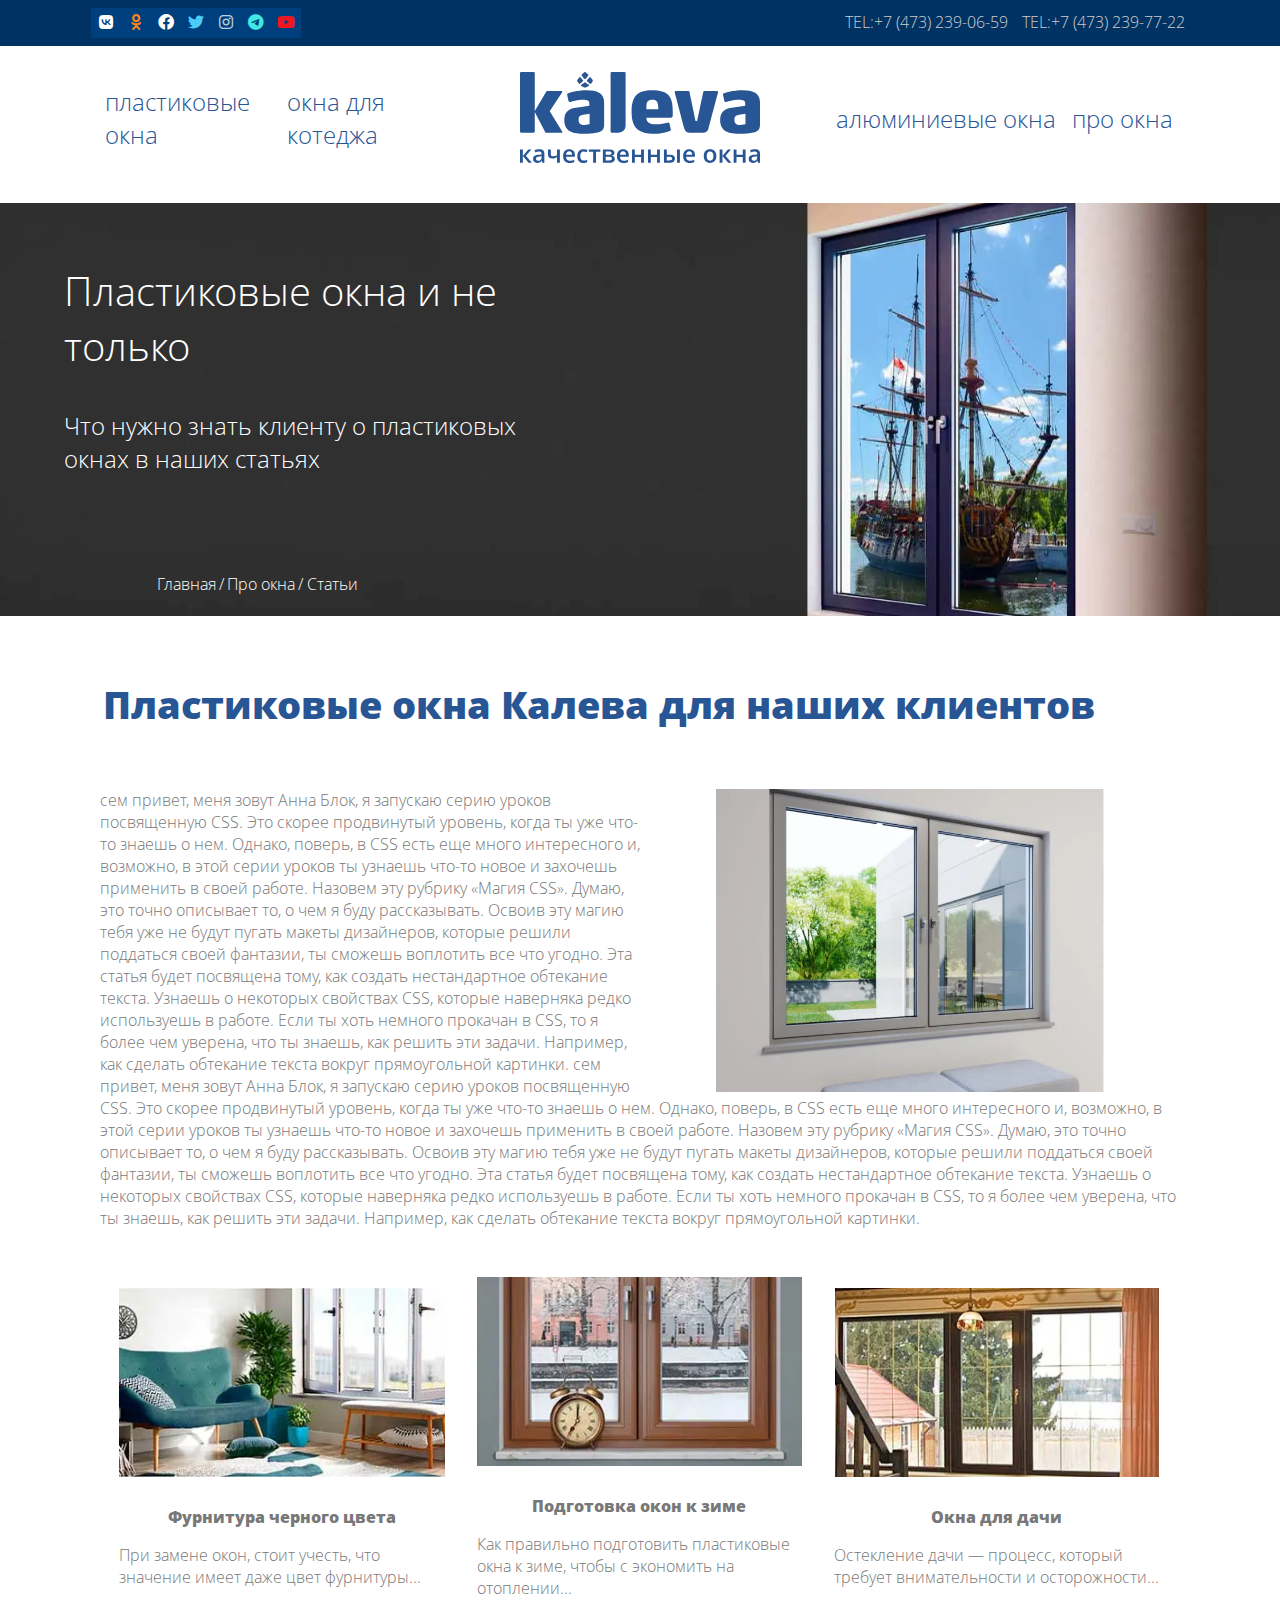
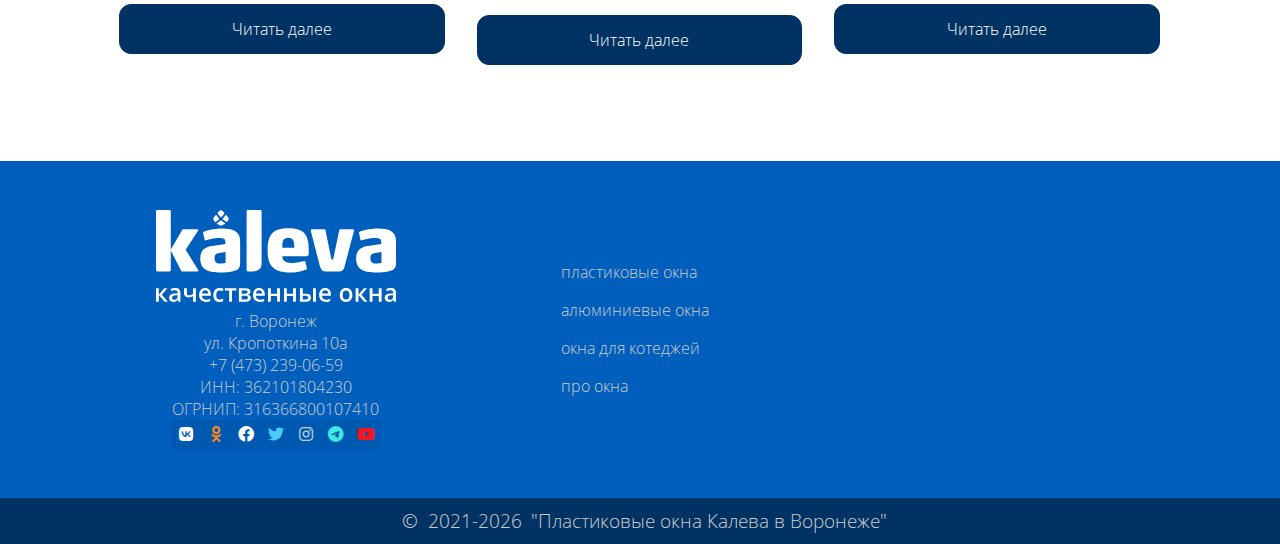
<file: article.html>
<!DOCTYPE html>
<html lang="ru">
<head>
	<meta charset="UTF-8">
	<link rel="stylesheet" href="assets/css/style.min.css">
	
	<!-- Useful meta tags -->
	<meta http-equiv="x-ua-compatible" content="ie=edge">
	<meta name="viewport" content="width=device-width, initial-scale=1, shrink-to-fit=no">
	<title>Статьи</title>
		<meta name="description" content="Продажа пластиковых окон  в Воронеже по цене завода. Компания Kaleva.">
		<meta name="keywords" content="Пластиковые окна Калева в Воронеже, цены на окна из пвх, купить пластиковое окно, цена пластикового окна, ПВХ окна и остекление балконов и лоджий от производителя, заказ и продажа окон из ПВХ">
		<link rel="canonical" href="https://okontyvrn.ru">
		<meta name=“robots” content=“index,follow”>
		<meta name="yandex-verification" content="2e7f573bab71969c" />
	<script src="https://ajax.googleapis.com/ajax/libs/jquery/3.6.0/jquery.min.js">
		</script>
			<!-- Global site tag (gtag.js) - Google Analytics -->
		<script async src="https://www.googletagmanager.com/gtag/js?id=G-832DBKGNE3"></script>
		 <script>
		 window.dataLayer = window.dataLayer || [];
		 function gtag(){dataLayer.push(arguments);}
		 gtag('js', new Date());
	
		 gtag('config', 'G-832DBKGNE3');
		 </script>
		 <!-- Yandex.Metrika counter -->
		 <script>
		 (function(m,e,t,r,i,k,a){m[i]=m[i]||function(){(m[i].a=m[i].a||[]).push(arguments)};
		 m[i].l=1*new Date();k=e.createElement(t),a=e.getElementsByTagName(t)[0],k.async=1,k.src=r,a.parentNode.insertBefore(k,a)})
		 (window, document, "script", "https://mc.yandex.ru/metrika/tag.js", "ym");
	
		  ym(79752472, "init", {
			clickmap:true,
			trackLinks:true,
			accurateTrackBounce:true
		   });
		   </script>
	
		 <!-- /Yandex.Metrika counter -->
	
	
</head>
<body>

	<header>
		<div class="container__header">
			<div class="menu__ap">
				<div class="menu__ap__iconc"> <a class="iconc" href="https://vk.com/"><i class="fab fa-vk"></i></a> <a class="iconc" href="https://ok.ru/"><i class="fab fa-odnoklassniki"></i></a> <a class="iconc" href="https://www.facebook.com/"><i class="fab fa-facebook"></i></a> <a class="iconc" href="https://twitter.com/"><i class="fab fa-twitter"></i></a> <a class="iconc" href="https://www.instagram.com/"><i class="fab fa-instagram"></i></a> <a class="iconc" href="https://telegram.org/"><i class="fab fa-telegram"></i></a> <a class="iconc" href="https://www.youtube.com/"><i class="fab fa-youtube"></i></a> </div>
				<div class="menu__ap__tel"> <a class="span__menu__ap__tel" href="tel:+70000000000">Tel:+7 (473) 239-06-59</a> <a class="span__menu__ap__tel" href="tel:+70000000000">Tel:+7 (473) 239-77-22</a></div>
			</div>
			<div class="container__menu_nav">
				<ul class="ul__nav__header">
					<li class="li__nav"> <a class="a__nav" href="plasticokna.php">пластиковые окна</a></li>
					<li class="li__nav"> <a class="a__nav" href="/okna-v-dom.php">окна для котеджа</a></li>
				</ul>
				<div class="container__logo__nav"> <img class="logo__nav" src="assets/images/logo.svg" alt="Логотип">
					<a class="logo__nav__a" href="/"></a>
				</div>
				<ul class="ul__nav__header">
				<li class="li__nav"> <a class="a__nav" href="alokna.php">алюминиевые окна</a></li>
	
					<li class="li__nav"> <a class="a__nav" href="blog.php"> про окна</a></li>
				</ul>
			</div>
		</div>
		<div class="container__burger">
			<div class="burger" data-burger> <span class="span__burger"></span> <span class="span__burger"></span> <span class="span__burger"></span> </div>
		</div>
	
		<div class="container__popup__menu">
			<div class="container__popup__menu__left"></div>
			<div class="container__popup__menu__right">
				<div class="container__closed">
					<div class="container__closed__iconc" data-burger></div>
				</div>
				<div class="container__popup__menu__logo">
					<img class="img__logo__burger" src="assets/images/logo.svg" alt="Калева">
					<a class="logo__nav__a" href="/"></a>
				</div>
				<div class="container__popup__menu__nav">
					<ul>
						<li><a href="plasticokna.php">пластиковые окна</a></li>
						<li><a href="alokna.php">алюминиевые окна</a></li>
						<li><a href="okna-v-dom.php">окна для котеджей</a></li>
						<li><a href="blog.php">про окна</a></li>
	
	
					</ul>
				</div>
			</div>
		</div>
	
	
	</header>

	<section>
	<div class="container__banner">
		<picture>
		<source srcset="assets/images/banner-alum-768.webp" media="(max-width: 768px)" type="image/webp">
	   <source srcset="assets/images/banner-alum-768.jpg" media="(max-width: 768px)">
			<source srcset="assets/images/banner-alum.webp"> <img class="banner__img" src="assets/images/banner-alum.jpg" alt="Инновации"> </picture>
		<div class="container__banner__intro">
			<h2>Пластиковые окна и не только</h2>
			<p>Что нужно знать клиенту о пластиковых окнах в наших статьях</p>
		</div>
		<div class="container__banner__nav"> <a href="/">Главная</a> <span>/</span> <a href="blog.html">Про окна</a> <span>/ Статьи</span> </div>
	</div>
	<!-- -->
	<div class="container__wraper__flex">
		<div class="container__h2">
			<h1>Пластиковые окна Калева для наших клиентов</h1> </div>
	</div>
	<!-- -->
	<div class="container__wraper">
		<div class="container__article">
		<picture>
				<source srcset="assets/images/warm-alum-768.webp" media="(max-width: 768px)" type="image/webp">
	   <source srcset="assets/images/warm-alum-768.jpg" media="(max-width: 768px)">
					<source srcset="assets/images/warm-alum.webp"> <img class="img__article" src="assets/images/warm-alum.jpg" alt="Калева для клиентов в Воронеже"> </picture>
	
			<span class="txt__article"><p>сем привет, меня зовут Анна Блок, я запускаю серию уроков посвященную CSS. Это скорее продвинутый уровень, когда ты уже что-то знаешь о нем. Однако, поверь, в CSS есть еще много интересного и, возможно, в этой серии уроков ты узнаешь что-то новое и захочешь применить в своей работе.
	Назовем эту рубрику «Магия CSS». Думаю, это точно описывает то, о чем я буду рассказывать. Освоив эту магию тебя уже не будут пугать макеты дизайнеров, которые решили поддаться своей фантазии, ты сможешь воплотить все что угодно. Эта статья будет посвящена тому, как создать нестандартное обтекание текста. Узнаешь о некоторых свойствах CSS, которые наверняка редко используешь в работе.
	Если ты хоть немного прокачан в CSS, то я более чем уверена, что ты знаешь, как решить эти задачи. Например, как сделать обтекание текста вокруг прямоугольной картинки. сем привет, меня зовут Анна Блок, я запускаю серию уроков посвященную CSS. Это скорее продвинутый уровень, когда ты уже что-то знаешь о нем. Однако, поверь, в CSS есть еще много интересного и, возможно, в этой серии уроков ты узнаешь что-то новое и захочешь применить в своей работе.
	Назовем эту рубрику «Магия CSS». Думаю, это точно описывает то, о чем я буду рассказывать. Освоив эту магию тебя уже не будут пугать макеты дизайнеров, которые решили поддаться своей фантазии, ты сможешь воплотить все что угодно. Эта статья будет посвящена тому, как создать нестандартное обтекание текста. Узнаешь о некоторых свойствах CSS, которые наверняка редко используешь в работе.
	Если ты хоть немного прокачан в CSS, то я более чем уверена, что ты знаешь, как решить эти задачи. Например, как сделать обтекание текста вокруг прямоугольной картинки.</p></span>
		</div>
	</div>
	<!-- -->
	<div class="container__wraper__flex">
		<div class="container__col__1-3">
			<picture>
				<source srcset="assets/images/black.webp" type=image/webp> <img class="container__col__1-3__img" src="assets/images/black.jpg" alt="Калева для клиентов в Воронеже"> </picture>
			<h4>Фурнитура черного цвета</h4>
			<p>При замене окон, стоит учесть, что значение имеет даже цвет фурнитуры...</p> <a class="link_button" href="">Читать далее</a> </div>
		<div class="container__col__1-3">
			<picture>
				<source srcset="assets/images/winter.webp" type=image/webp> <img class="container__col__1-3__img" src="assets/images/winter.jpg" alt="Калева для клиентов в Воронеже"> </picture>
			<h4>Подготовка окон к зиме</h4>
			<p>Как правильно подготовить пластиковые окна к зиме, чтобы с экономить на отоплении...</p> <a class="link_button" href="">Читать далее</a> </div>
		<div class="container__col__1-3">
			<picture>
				<source srcset="assets/images/hous.webp" type=image/webp> <img class="container__col__1-3__img" src="assets/images/hous.jpg" alt="Калева для клиентов в Воронеже"> </picture>
			<h4>Окна для дачи</h4>
			<p>Остекление дачи — процесс, который требует внимательности и осторожности...</p> <a class="link_button" href="">Читать далее</a> </div>
	</div>
	
	</section>
	
	<div class="container__tel__icons">
			<div class="container__tel__icons__position">
				<img class="container__tel__icons__img" src="assets/images/phone.svg" alt="Позвонить">
				<a class="container__tel__icons__a" href="tel:+70000000000"></a>
			</div>
		</div>

	<footer id="16">
	    <div class="footer">
	        <div class="container_footer">
	            <div class="footer_bloks">
	                <div class="footer_bloks_title">
	                    <div class="footer_bloks_title_img"> <img class="logo__nav" src="assets/images/logo-white.svg" alt="Логотип">
	                        <a class="footer_bloks_title_img_a" href="index.html"></a>
	                    </div> <span>г. Воронеж</span> <span>ул. Кропоткина 10а</span> <a class="footer_a" href="tel:+70000000000">+7 (473) 239-06-59</a>
	                    <span>ИНН: 362101804230</span>
	                    <span>ОГРНИП: 316366800107410</span>
	                    <div class="menu__ap__iconc"> <a class="iconc__footer" href="https://vk.com/"><i class="fab fa-vk"></i></a> <a class="iconc__footer" href="https://ok.ru/"><i class="fab fa-odnoklassniki"></i></a> <a class="iconc__footer" href="https://www.facebook.com/"><i class="fab fa-facebook"></i></a> <a class="iconc__footer" href="https://twitter.com/"><i class="fab fa-twitter"></i></a> <a class="iconc__footer" href="https://www.instagram.com/"><i class="fab fa-instagram"></i></a> <a class="iconc__footer" href="https://telegram.org/"><i class="fab fa-telegram"></i></a> <a class="iconc__footer" href="https://www.youtube.com/"><i class="fab fa-youtube"></i></a> </div>
	                </div>
	                <div class="footer_bloks_title">
	                    <ul class="ul__nav">
	                        <li class="li__menu__down__nav"> <a class="footer_a" href="plasticokna.php">пластиковые окна</a> </li>
	                        <li class="li__menu__down__nav"> <a class="footer_a" href="alokna.php">алюминиевые окна</a> </li>
	                        <li class="li__menu__down__nav"> <a class="footer_a" href="alokna.php">окна для котеджей</a> </li>
	                        <li class="li__menu__down__nav"> <a class="footer_a" href="blog.php">про окна</a> </li>
	                    </ul>
	                </div>
	
	
	            </div>
	        </div>
	        <div class="footer_copiraite"> <span class="span_copiraite">©</span>
	        <span class="span_copiraite"> 2021-</span>
	            <div class="copiraite_data" id="data"></div> <span class="span_copiraite"> "Пластиковые окна Калева в Воронеже"</span> </div>
	    </div>
	</footer>

	<script src="assets/js/app.js"></script>
</body>
</html>
</file>
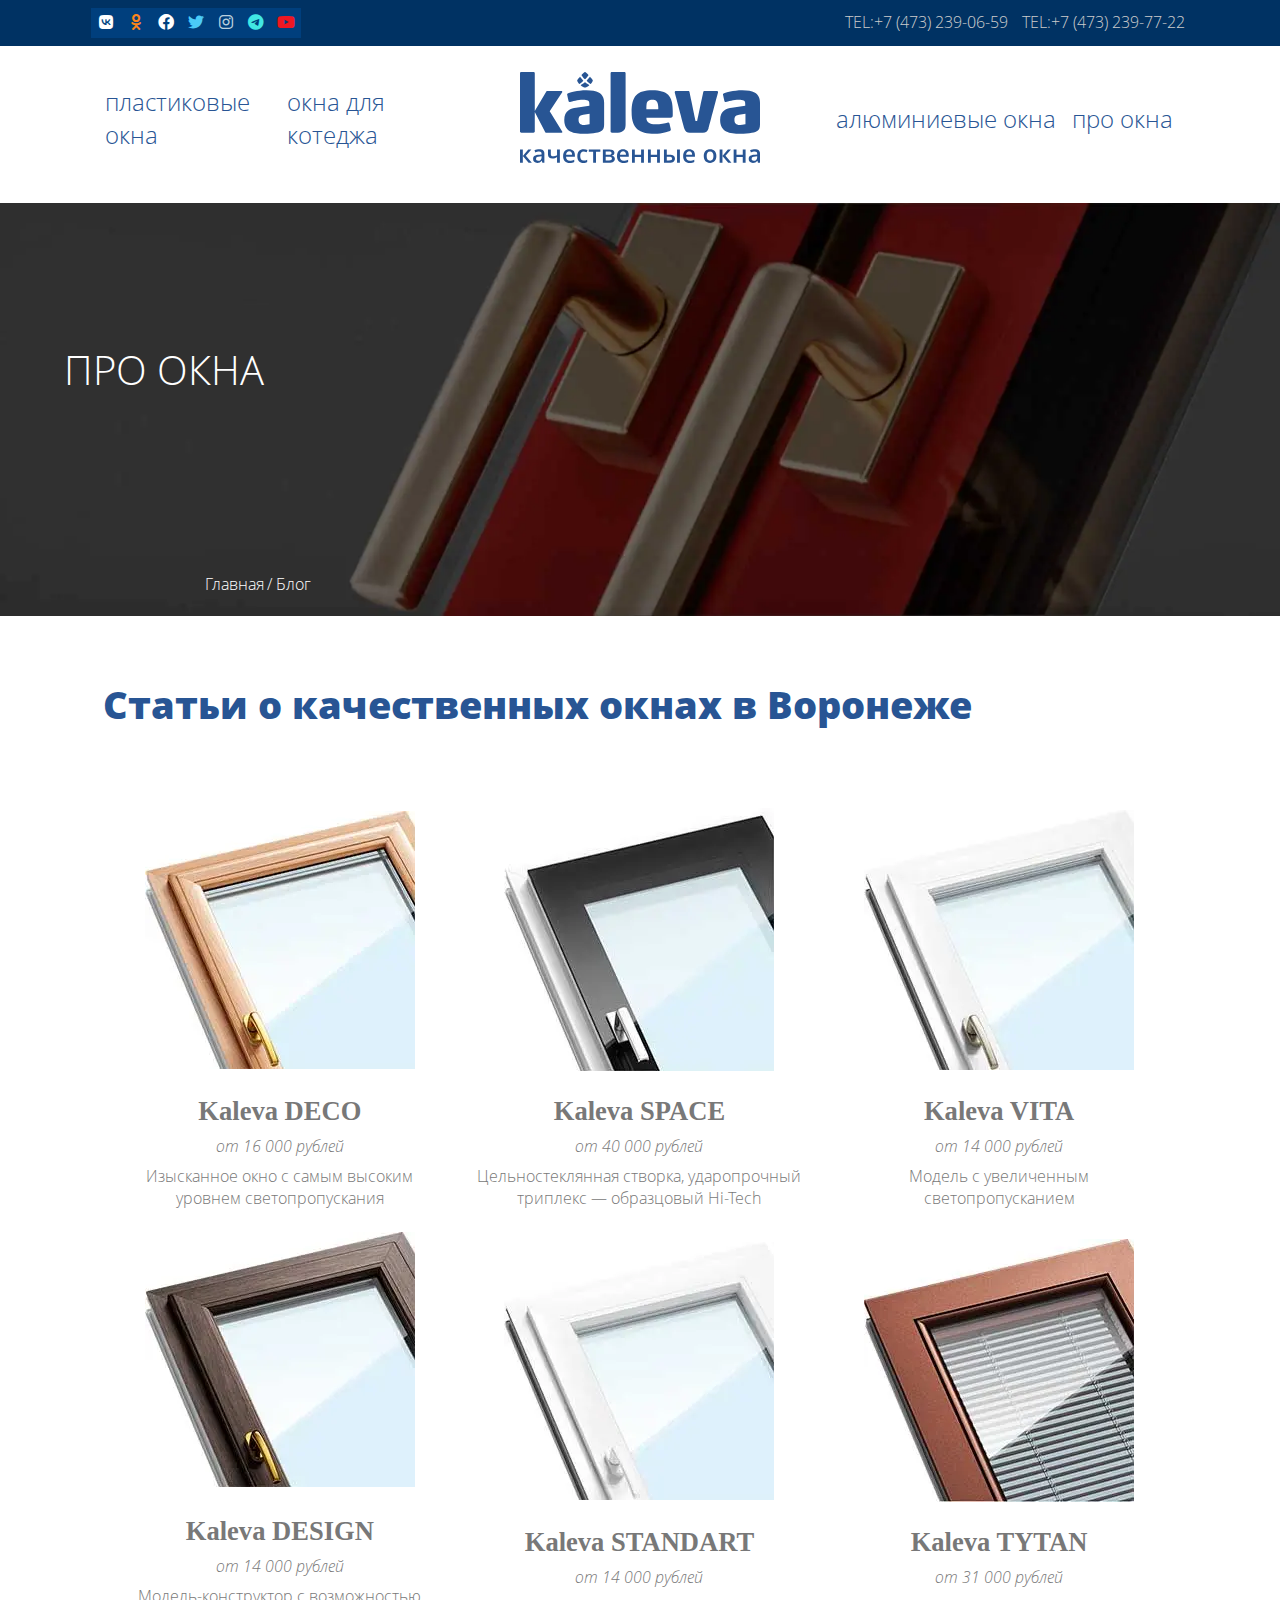
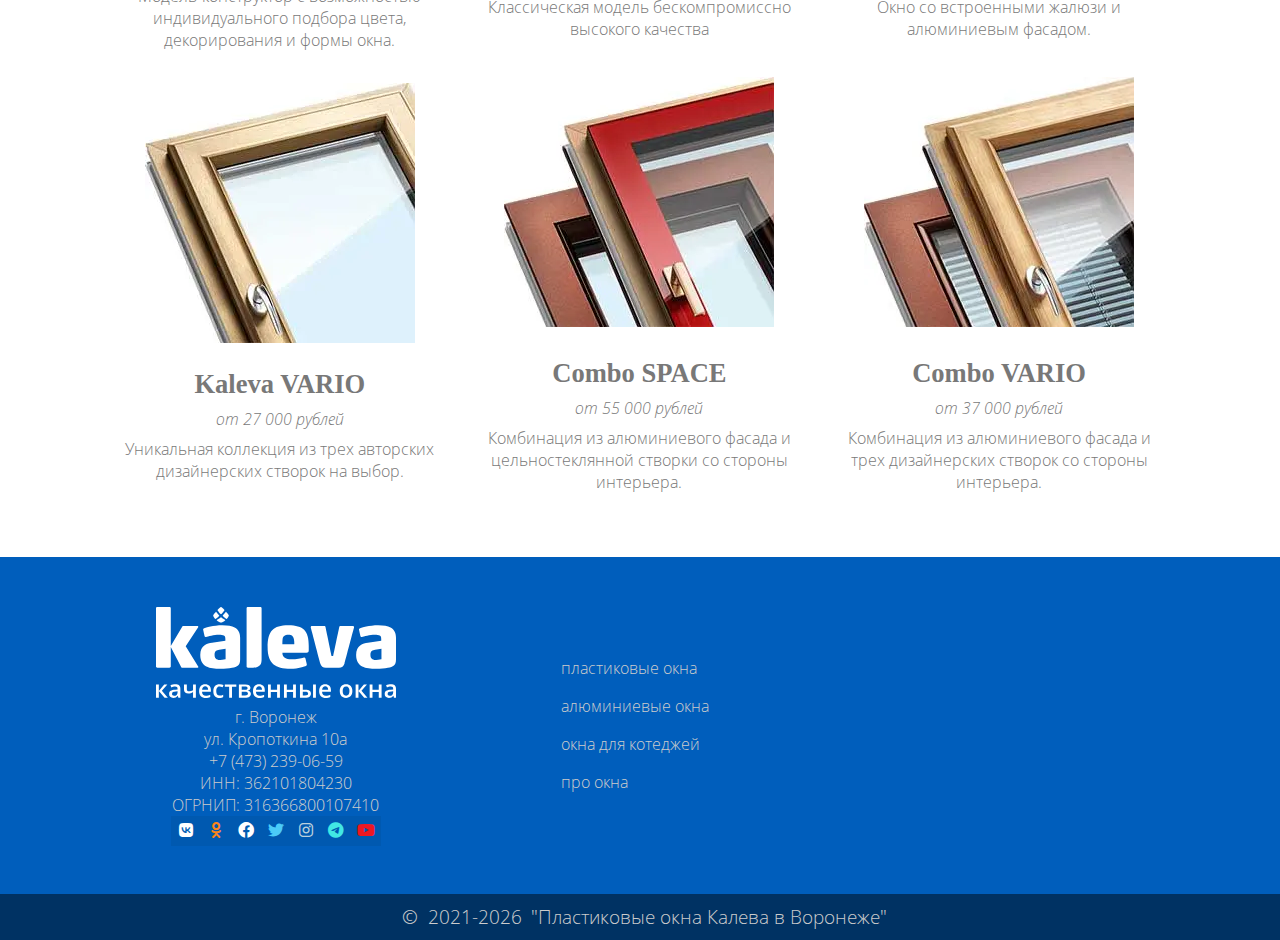
<file: blog.html>
<!DOCTYPE html>
<html lang="ru">
<head>
	<meta charset="UTF-8">
	<link rel="stylesheet" href="assets/css/style.min.css">
	
	<!-- Useful meta tags -->
	<meta http-equiv="x-ua-compatible" content="ie=edge">
	<meta name="viewport" content="width=device-width, initial-scale=1, shrink-to-fit=no">
	<title>Пластиковые окна</title>
		<meta name="description" content="Продажа пластиковых окон  в Воронеже по цене завода. Компания Kaleva.">
		<meta name="keywords" content="Пластиковые окна Калева в Воронеже, цены на окна из пвх, купить пластиковое окно, цена пластикового окна, ПВХ окна и остекление балконов и лоджий от производителя, заказ и продажа окон из ПВХ">
		<link rel="canonical" href="https://okontyvrn.ru">
		<meta name=“robots” content=“index,follow”>
		<meta name="yandex-verification" content="2e7f573bab71969c" />
	<script src="https://ajax.googleapis.com/ajax/libs/jquery/3.6.0/jquery.min.js">
		</script>
			<!-- Global site tag (gtag.js) - Google Analytics -->
		<script async src="https://www.googletagmanager.com/gtag/js?id=G-832DBKGNE3"></script>
		 <script>
		 window.dataLayer = window.dataLayer || [];
		 function gtag(){dataLayer.push(arguments);}
		 gtag('js', new Date());
	
		 gtag('config', 'G-832DBKGNE3');
		 </script>
		 <!-- Yandex.Metrika counter -->
		 <script>
		 (function(m,e,t,r,i,k,a){m[i]=m[i]||function(){(m[i].a=m[i].a||[]).push(arguments)};
		 m[i].l=1*new Date();k=e.createElement(t),a=e.getElementsByTagName(t)[0],k.async=1,k.src=r,a.parentNode.insertBefore(k,a)})
		 (window, document, "script", "https://mc.yandex.ru/metrika/tag.js", "ym");
	
		  ym(79752472, "init", {
			clickmap:true,
			trackLinks:true,
			accurateTrackBounce:true
		   });
		   </script>
	
		 <!-- /Yandex.Metrika counter -->
	
	
</head>
<body>

	<header>
		<div class="container__header">
			<div class="menu__ap">
				<div class="menu__ap__iconc"> <a class="iconc" href="https://vk.com/"><i class="fab fa-vk"></i></a> <a class="iconc" href="https://ok.ru/"><i class="fab fa-odnoklassniki"></i></a> <a class="iconc" href="https://www.facebook.com/"><i class="fab fa-facebook"></i></a> <a class="iconc" href="https://twitter.com/"><i class="fab fa-twitter"></i></a> <a class="iconc" href="https://www.instagram.com/"><i class="fab fa-instagram"></i></a> <a class="iconc" href="https://telegram.org/"><i class="fab fa-telegram"></i></a> <a class="iconc" href="https://www.youtube.com/"><i class="fab fa-youtube"></i></a> </div>
				<div class="menu__ap__tel"> <a class="span__menu__ap__tel" href="tel:+70000000000">Tel:+7 (473) 239-06-59</a> <a class="span__menu__ap__tel" href="tel:+70000000000">Tel:+7 (473) 239-77-22</a></div>
			</div>
			<div class="container__menu_nav">
				<ul class="ul__nav__header">
					<li class="li__nav"> <a class="a__nav" href="plasticokna.php">пластиковые окна</a></li>
					<li class="li__nav"> <a class="a__nav" href="/okna-v-dom.php">окна для котеджа</a></li>
				</ul>
				<div class="container__logo__nav"> <img class="logo__nav" src="assets/images/logo.svg" alt="Логотип">
					<a class="logo__nav__a" href="/"></a>
				</div>
				<ul class="ul__nav__header">
				<li class="li__nav"> <a class="a__nav" href="alokna.php">алюминиевые окна</a></li>
	
					<li class="li__nav"> <a class="a__nav" href="blog.php"> про окна</a></li>
				</ul>
			</div>
		</div>
		<div class="container__burger">
			<div class="burger" data-burger> <span class="span__burger"></span> <span class="span__burger"></span> <span class="span__burger"></span> </div>
		</div>
	
		<div class="container__popup__menu">
			<div class="container__popup__menu__left"></div>
			<div class="container__popup__menu__right">
				<div class="container__closed">
					<div class="container__closed__iconc" data-burger></div>
				</div>
				<div class="container__popup__menu__logo">
					<img class="img__logo__burger" src="assets/images/logo.svg" alt="Калева">
					<a class="logo__nav__a" href="/"></a>
				</div>
				<div class="container__popup__menu__nav">
					<ul>
						<li><a href="plasticokna.php">пластиковые окна</a></li>
						<li><a href="alokna.php">алюминиевые окна</a></li>
						<li><a href="okna-v-dom.php">окна для котеджей</a></li>
						<li><a href="blog.php">про окна</a></li>
	
	
					</ul>
				</div>
			</div>
		</div>
	
	
	</header>

	<section>
	<div class="container__banner">
		<picture>
	   <source srcset="assets/images/banner-blog-768.webp" media="(max-width: 768px)" type="image/webp">
	   <source srcset="assets/images/banner-blog-768.jpg" media="(max-width: 768px)">
	   <source srcset="assets/images/banner-blog.webp">
	   <img class="banner__img"  src="assets/images/banner-blog.jpg" alt="Инновации" />
	</picture>
		<div class="container__banner__intro">
			<h2>ПРО ОКНА</h2>
			<!--<p>Все о качественных окнах в Воронеже</p>-->
		</div>
		<div class="container__banner__nav"> <a href="/">Главная</a> <span>/ Блог</span> </div>
	</div>
	<!-- -->
	<div class="container__wraper__flex">
		<div class="container__h2">
			<h1>Статьи о качественных окнах в Воронеже</h1> </div>
	</div>
	<!-- -->
	<div class="container__wraper">
		<div class="container__col">
	
	
	
			<div class="container__col__1-3">
				<picture>
					<source srcset="assets/images/deco.webp" type=image/webp> <img class="card__img" src="assets/images/deco.jpg" alt="Инновации"> </picture>
				<div class="container__card__title">
					<h5>Kaleva DECO</h5> </div>
				<div class="container__card__price">
					<p>от 16 000 рублей</p>
				</div>
				<div class="container__card__txt">
					<p>Изысканное окно с самым высоким уровнем светопропускания </p>
				</div>
				<a class="container__card__a" data-btn href="/"></a>
			</div>
			<div class="container__col__1-3">
				<picture>
					<source srcset="assets/images/space.webp" type=image/webp> <img class="card__img" src="assets/images/space.jpg" alt="Инновации"> </picture>
				<div class="container__card__title">
					<h5>Kaleva SPACE</h5> </div>
				<div class="container__card__price">
					<p>от 40 000 рублей</p>
				</div>
				<div class="container__card__txt">
					<p>Цельностеклянная створка, ударопрочный триплекс — образцовый Hi-Tech </p>
				</div>
				<a class="container__card__a" href="/"></a>
			</div>
			<div class="container__col__1-3">
				<picture>
					<source srcset="assets/images/vita.webp" type=image/webp> <img class="card__img" src="assets/images/vita.jpg" alt="Инновации"> </picture>
				<div class="container__card__title">
					<h5>Kaleva VITA</h5> </div>
				<div class="container__card__price">
					<p>от 14 000 рублей</p>
				</div>
				<div class="container__card__txt">
					<p>Модель с увеличенным светопропусканием </p>
				</div>
				<a class="container__card__a" href="/"></a>
			</div>
			<div class="container__col__1-3">
				<picture>
					<source srcset="assets/images/design.webp" type=image/webp> <img class="card__img" src="assets/images/design.jpg" alt="Инновации"> </picture>
				<div class="container__card__title">
					<h5>Kaleva DESIGN</h5> </div>
				<div class="container__card__price">
					<p>от 14 000 рублей</p>
				</div>
				<div class="container__card__txt">
					<p>Модель-конструктор с возможностью индивидуального подбора цвета, декорирования и формы окна. </p>
				</div>
				<a class="container__card__a" href="/"></a>
			</div>
			<div class="container__col__1-3">
				<picture>
					<source srcset="assets/images/standart.webp" type=image/webp> <img class="card__img" src="assets/images/standart.jpg" alt="Инновации"> </picture>
				<div class="container__card__title">
					<h5>Kaleva STANDART</h5> </div>
				<div class="container__card__price">
					<p>от 14 000 рублей</p>
				</div>
				<div class="container__card__txt">
					<p>Классическая модель бескомпромиссно высокого качества  </p>
				</div>
				<a class="container__card__a" href="/"></a>
			</div>
			<div class="container__col__1-3">
				<picture>
					<source srcset="assets/images/tytan.webp" type=image/webp> <img class="card__img" src="assets/images/tytan.jpg" alt="Инновации"> </picture>
				<div class="container__card__title">
					<h5>Kaleva TYTAN</h5> </div>
				<div class="container__card__price">
					<p>от 31 000 рублей</p>
				</div>
				<div class="container__card__txt">
					<p>Окно со встроенными жалюзи и алюминиевым фасадом. </p>
				</div>
				<a class="container__card__a" href="/"></a>
			</div>
			<div class="container__col__1-3">
				<picture>
					<source srcset="assets/images/vario.webp" type=image/webp> <img class="card__img" src="assets/images/vario.jpg" alt="Инновации"> </picture>
				<div class="container__card__title">
					<h5>Kaleva VARIO</h5> </div>
				<div class="container__card__price">
					<p>от 27 000 рублей</p>
				</div>
				<div class="container__card__txt">
					<p>Уникальная коллекция из трех авторских дизайнерских створок на выбор.  </p>
				</div>
				<a class="container__card__a" href="/"></a>
			</div>
			<div class="container__col__1-3">
				<picture>
					<source srcset="assets/images/combo-space.webp" type=image/webp> <img class="card__img" src="assets/images/combo-space.jpg" alt="Инновации"> </picture>
				<div class="container__card__title">
					<h5>Combo SPACE</h5> </div>
				<div class="container__card__price">
					<p>от 55 000 рублей</p>
				</div>
				<div class="container__card__txt">
					<p>Комбинация из алюминиевого фасада и цельностеклянной створки со стороны интерьера. </p>
				</div>
				<a class="container__card__a" href="/"></a>
			</div>
			<div class="container__col__1-3">
				<picture>
					<source srcset="assets/images/combo-vario.webp" type=image/webp> <img class="card__img" src="assets/images/combo-vario.jpg" alt="Инновации"> </picture>
				<div class="container__card__title">
					<h5>Combo VARIO</h5> </div>
				<div class="container__card__price">
					<p>от 37 000 рублей</p>
				</div>
				<div class="container__card__txt">
					<p>Комбинация из алюминиевого фасада и трех дизайнерских створок со стороны интерьера.  </p>
				</div>
				<a class="container__card__a" href="/"></a>
			</div>
		</div>
	</div>
	<!-- -->
	
	<!-- -->
	</section>
	
	<div class="container__tel__icons">
			<div class="container__tel__icons__position">
				<img class="container__tel__icons__img" src="assets/images/phone.svg" alt="Позвонить">
				<a class="container__tel__icons__a" href="tel:+70000000000"></a>
			</div>
		</div>

	<footer id="16">
	    <div class="footer">
	        <div class="container_footer">
	            <div class="footer_bloks">
	                <div class="footer_bloks_title">
	                    <div class="footer_bloks_title_img"> <img class="logo__nav" src="assets/images/logo-white.svg" alt="Логотип">
	                        <a class="footer_bloks_title_img_a" href="index.html"></a>
	                    </div> <span>г. Воронеж</span> <span>ул. Кропоткина 10а</span> <a class="footer_a" href="tel:+70000000000">+7 (473) 239-06-59</a>
	                    <span>ИНН: 362101804230</span>
	                    <span>ОГРНИП: 316366800107410</span>
	                    <div class="menu__ap__iconc"> <a class="iconc__footer" href="https://vk.com/"><i class="fab fa-vk"></i></a> <a class="iconc__footer" href="https://ok.ru/"><i class="fab fa-odnoklassniki"></i></a> <a class="iconc__footer" href="https://www.facebook.com/"><i class="fab fa-facebook"></i></a> <a class="iconc__footer" href="https://twitter.com/"><i class="fab fa-twitter"></i></a> <a class="iconc__footer" href="https://www.instagram.com/"><i class="fab fa-instagram"></i></a> <a class="iconc__footer" href="https://telegram.org/"><i class="fab fa-telegram"></i></a> <a class="iconc__footer" href="https://www.youtube.com/"><i class="fab fa-youtube"></i></a> </div>
	                </div>
	                <div class="footer_bloks_title">
	                    <ul class="ul__nav">
	                        <li class="li__menu__down__nav"> <a class="footer_a" href="plasticokna.php">пластиковые окна</a> </li>
	                        <li class="li__menu__down__nav"> <a class="footer_a" href="alokna.php">алюминиевые окна</a> </li>
	                        <li class="li__menu__down__nav"> <a class="footer_a" href="alokna.php">окна для котеджей</a> </li>
	                        <li class="li__menu__down__nav"> <a class="footer_a" href="blog.php">про окна</a> </li>
	                    </ul>
	                </div>
	
	
	            </div>
	        </div>
	        <div class="footer_copiraite"> <span class="span_copiraite">©</span>
	        <span class="span_copiraite"> 2021-</span>
	            <div class="copiraite_data" id="data"></div> <span class="span_copiraite"> "Пластиковые окна Калева в Воронеже"</span> </div>
	    </div>
	</footer>

	<script src="assets/js/app.js"></script>
</body>
</html>
</file>
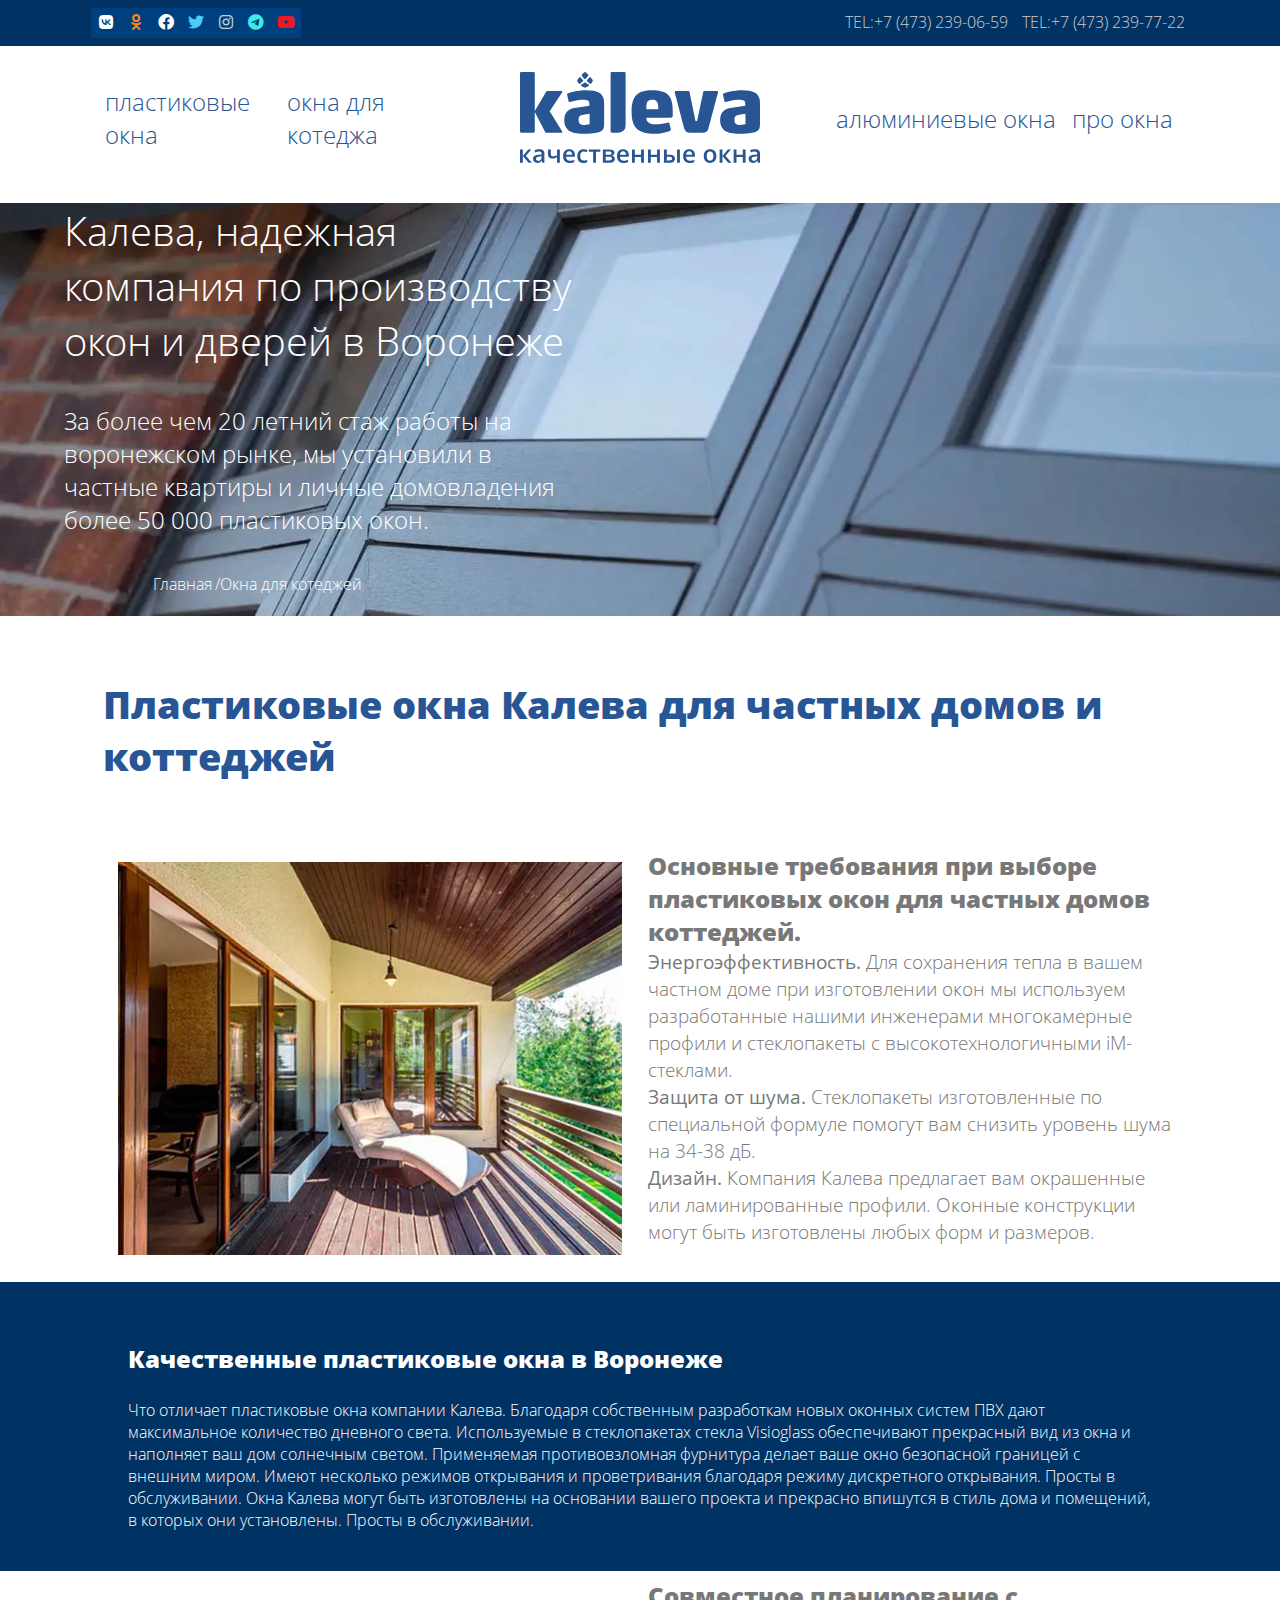
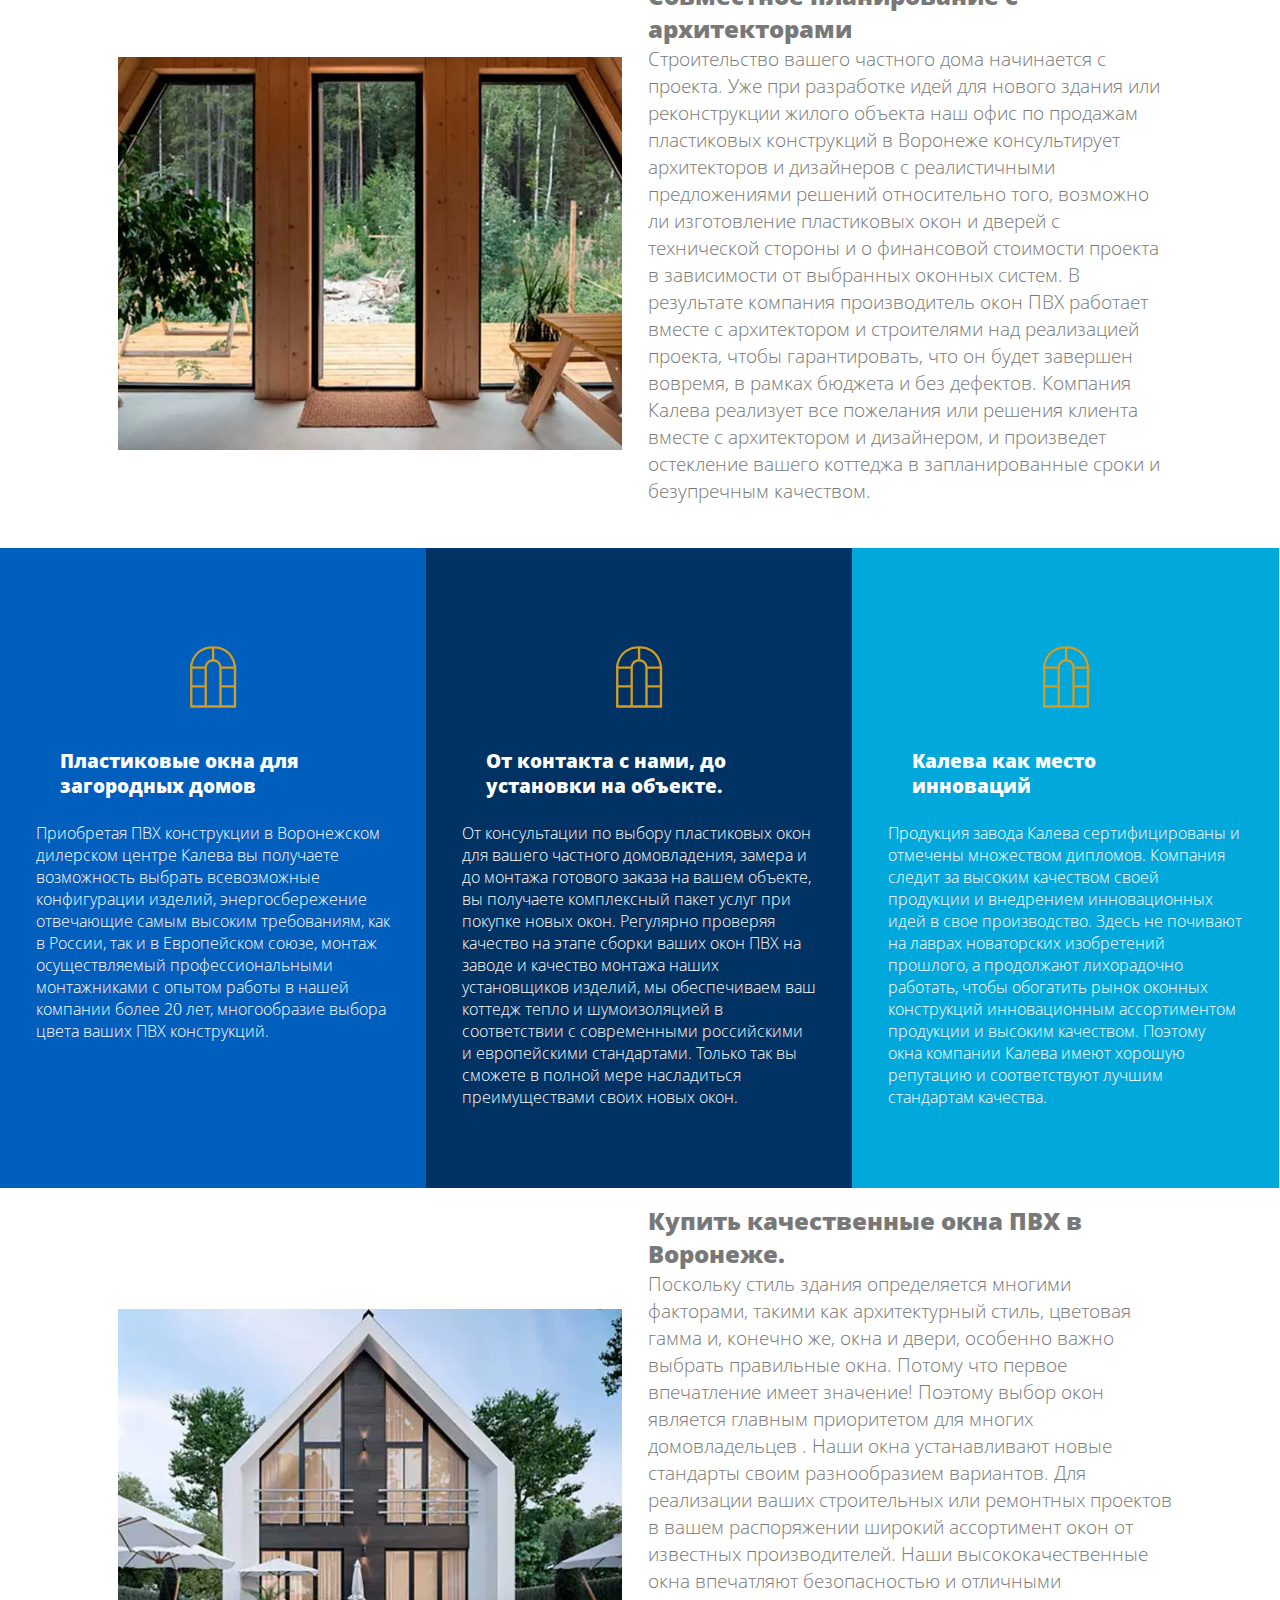
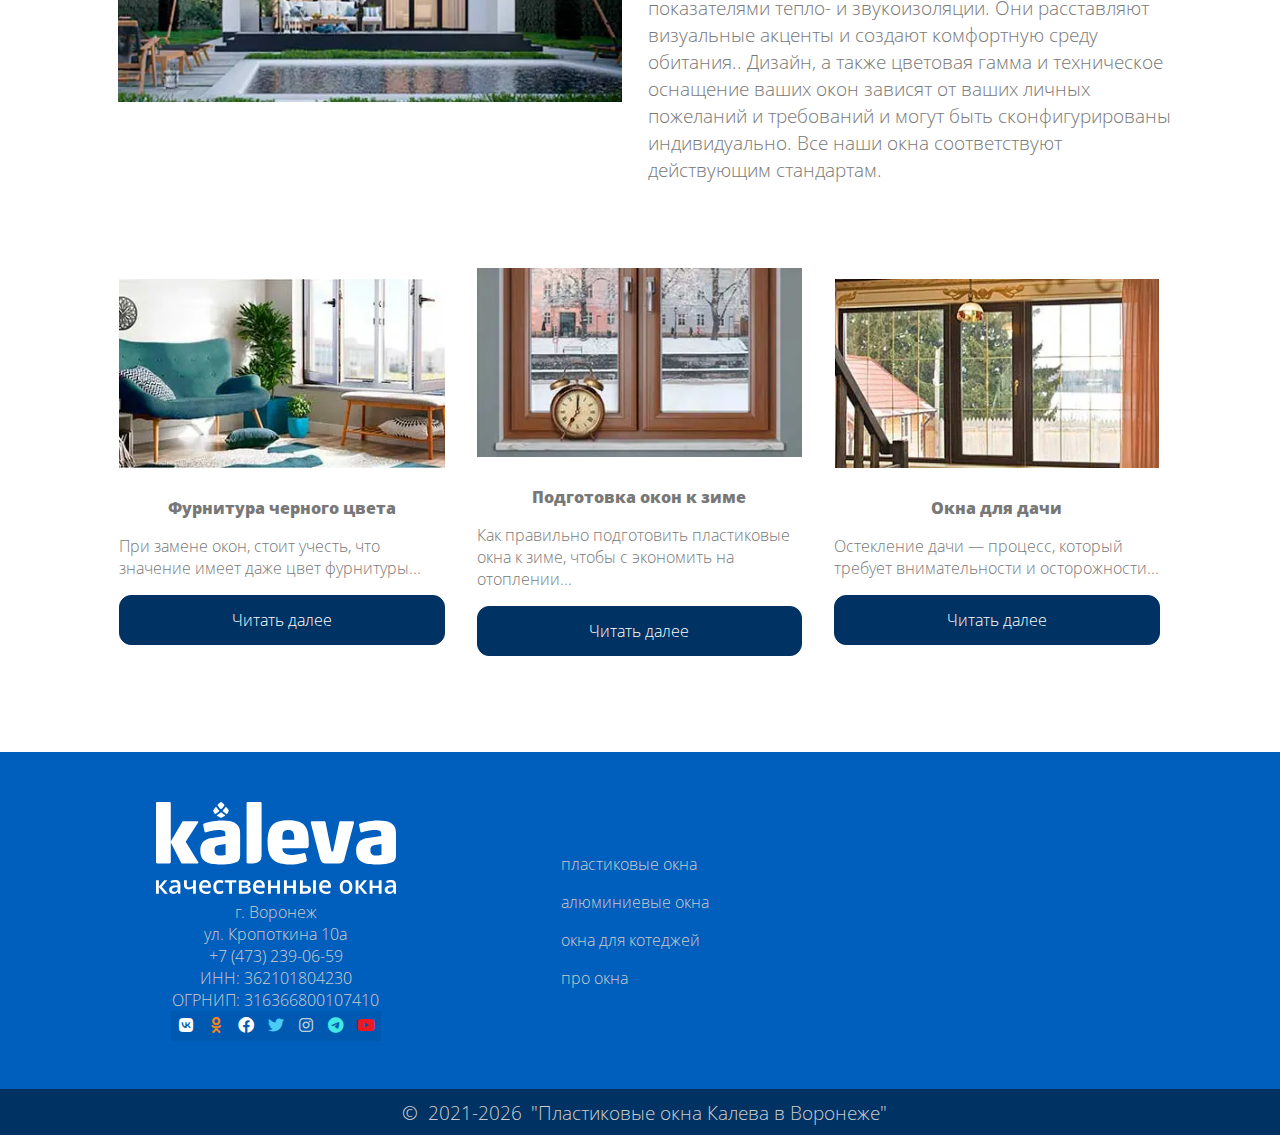
<file: okna-v-dom.html>
<!DOCTYPE html>
<html lang="ru">
<head>
	<meta charset="UTF-8">
	<link rel="stylesheet" href="assets/css/style.min.css">
	
	<!-- Useful meta tags -->
	<meta http-equiv="x-ua-compatible" content="ie=edge">
	<meta name="viewport" content="width=device-width, initial-scale=1, shrink-to-fit=no">
	<title>Окна для котеджа</title>
		<meta name="description" content="Продажа пластиковых окон  в Воронеже по цене завода. Компания Kaleva.">
		<meta name="keywords" content="Пластиковые окна Калева в Воронеже, цены на окна из пвх, купить пластиковое окно, цена пластикового окна, ПВХ окна и остекление балконов и лоджий от производителя, заказ и продажа окон из ПВХ">
		<link rel="canonical" href="https://okontyvrn.ru">
		<meta name=“robots” content=“index,follow”>
		<meta name="yandex-verification" content="2e7f573bab71969c" />
	<script src="https://ajax.googleapis.com/ajax/libs/jquery/3.6.0/jquery.min.js">
		</script>
			<!-- Global site tag (gtag.js) - Google Analytics -->
		<script async src="https://www.googletagmanager.com/gtag/js?id=G-832DBKGNE3"></script>
		 <script>
		 window.dataLayer = window.dataLayer || [];
		 function gtag(){dataLayer.push(arguments);}
		 gtag('js', new Date());
	
		 gtag('config', 'G-832DBKGNE3');
		 </script>
		 <!-- Yandex.Metrika counter -->
		 <script>
		 (function(m,e,t,r,i,k,a){m[i]=m[i]||function(){(m[i].a=m[i].a||[]).push(arguments)};
		 m[i].l=1*new Date();k=e.createElement(t),a=e.getElementsByTagName(t)[0],k.async=1,k.src=r,a.parentNode.insertBefore(k,a)})
		 (window, document, "script", "https://mc.yandex.ru/metrika/tag.js", "ym");
	
		  ym(79752472, "init", {
			clickmap:true,
			trackLinks:true,
			accurateTrackBounce:true
		   });
		   </script>
	
		 <!-- /Yandex.Metrika counter -->
	
	
</head>
<body>

	<header>
		<div class="container__header">
			<div class="menu__ap">
				<div class="menu__ap__iconc"> <a class="iconc" href="https://vk.com/"><i class="fab fa-vk"></i></a> <a class="iconc" href="https://ok.ru/"><i class="fab fa-odnoklassniki"></i></a> <a class="iconc" href="https://www.facebook.com/"><i class="fab fa-facebook"></i></a> <a class="iconc" href="https://twitter.com/"><i class="fab fa-twitter"></i></a> <a class="iconc" href="https://www.instagram.com/"><i class="fab fa-instagram"></i></a> <a class="iconc" href="https://telegram.org/"><i class="fab fa-telegram"></i></a> <a class="iconc" href="https://www.youtube.com/"><i class="fab fa-youtube"></i></a> </div>
				<div class="menu__ap__tel"> <a class="span__menu__ap__tel" href="tel:+70000000000">Tel:+7 (473) 239-06-59</a> <a class="span__menu__ap__tel" href="tel:+70000000000">Tel:+7 (473) 239-77-22</a></div>
			</div>
			<div class="container__menu_nav">
				<ul class="ul__nav__header">
					<li class="li__nav"> <a class="a__nav" href="plasticokna.php">пластиковые окна</a></li>
					<li class="li__nav"> <a class="a__nav" href="/okna-v-dom.php">окна для котеджа</a></li>
				</ul>
				<div class="container__logo__nav"> <img class="logo__nav" src="assets/images/logo.svg" alt="Логотип">
					<a class="logo__nav__a" href="/"></a>
				</div>
				<ul class="ul__nav__header">
				<li class="li__nav"> <a class="a__nav" href="alokna.php">алюминиевые окна</a></li>
	
					<li class="li__nav"> <a class="a__nav" href="blog.php"> про окна</a></li>
				</ul>
			</div>
		</div>
		<div class="container__burger">
			<div class="burger" data-burger> <span class="span__burger"></span> <span class="span__burger"></span> <span class="span__burger"></span> </div>
		</div>
	
		<div class="container__popup__menu">
			<div class="container__popup__menu__left"></div>
			<div class="container__popup__menu__right">
				<div class="container__closed">
					<div class="container__closed__iconc" data-burger></div>
				</div>
				<div class="container__popup__menu__logo">
					<img class="img__logo__burger" src="assets/images/logo.svg" alt="Калева">
					<a class="logo__nav__a" href="/"></a>
				</div>
				<div class="container__popup__menu__nav">
					<ul>
						<li><a href="plasticokna.php">пластиковые окна</a></li>
						<li><a href="alokna.php">алюминиевые окна</a></li>
						<li><a href="okna-v-dom.php">окна для котеджей</a></li>
						<li><a href="blog.php">про окна</a></li>
	
	
					</ul>
				</div>
			</div>
		</div>
	
	
	</header>

	
	<section>
		<div class="container__banner">
			<picture>
	   <source srcset="assets/images/banner-chale-768.webp" media="(max-width: 768px)" type="image/webp">
	   <source srcset="assets/images/banner-chale-768.jpg" media="(max-width: 768px)">
	   <source srcset="assets/images/banner-chale.webp">
	   <img class="banner__img"  src="assets/images/banner-chale.jpg" alt="Инновации" />
	</picture>
			<div class="container__banner__intro">
				<h2>Калева, надежная компания по производству окон и дверей в Воронеже</h2>
				<p>За более чем 20 летний стаж работы на воронежском рынке, мы установили в частные квартиры и личные домовладения более 50 000 пластиковых окон.</p>
			</div>
			<div class="container__banner__nav"> <a href="/">Главная</a>  <span>/Окна для котеджей</span> </div>
		</div>
		<!-- -->
		<div class="container__wraper__flex">
			<div class="container__h2">
				<h1>Пластиковые окна Калева для частных домов и коттеджей</h1> </div>
		</div>
		<!-- -->
		<div class="container__wraper">
			<div class="container__col">
				<div class="container__col__2">
					<picture>
					<source srcset="assets/images/cottage-1-768.webp" media="(max-width: 768px)" type="image/webp">
	   <source srcset="assets/images/cottage-1-768.jpg" media="(max-width: 768px)">
						<source srcset="assets/images/cottage-1.webp"> <img class="col__img__2" src="assets/images/cottage-1.jpg" alt="Калева для клиентов в Воронеже"> </picture>
				</div>
				<div class="container__col__2">
					<h3>Основные требования при выборе пластиковых окон для частных домов коттеджей.</h3>
					<p><b>Энергоэффективность.</b> Для сохранения тепла в вашем частном доме при изготовлении окон мы используем разработанные нашими инженерами многокамерные профили и стеклопакеты с высокотехнологичными iM-стеклами.<br>
					<b>Защита от шума.</b> Стеклопакеты изготовленные по специальной формуле помогут вам снизить уровень шума на 34-38 дБ.<br><b>Дизайн.</b> Компания Калева предлагает вам окрашенные или ламинированные  профили. Оконные конструкции могут быть изготовлены любых форм и размеров.</p>
				</div>
			</div>
		</div>
		<!-- -->
		<div class="container__wraper__background">
			<h2>Качественные пластиковые окна в Воронеже</h2>
			<p>Что отличает пластиковые окна компании Калева. Благодаря собственным разработкам новых оконных систем ПВХ дают максимальное количество дневного света. Используемые в стеклопакетах стекла Visioglass обеспечивают прекрасный вид из окна и наполняет ваш дом солнечным светом. Применяемая противовзломная фурнитура делает ваше окно безопасной границей с внешним миром. Имеют несколько режимов открывания и проветривания благодаря режиму дискретного открывания. Просты в обслуживании. Окна Калева могут быть изготовлены на основании вашего проекта и прекрасно впишутся в стиль дома и помещений, в которых они установлены. Просты в обслуживании.</p>
		</div>
		<!-- -->
		<div class="container__wraper">
			<div class="container__col">
				<div class="container__col__2">
					<picture>
					<source srcset="assets/images/cottage-2-768.webp" media="(max-width: 768px)" type="image/webp">
	   <source srcset="assets/images/cottage-2-768.jpg" media="(max-width: 768px)">
						<source srcset="assets/images/cottage-2.webp"> <img class="col__img__2" src="assets/images/cottage-2.jpg" alt="Калева для клиентов в Воронеже"> </picture>
				</div>
				<div class="container__col__2">
					<h3>Совместное планирование
						с архитекторами</h3>
					<p>Строительство вашего частного дома начинается с проекта. Уже при разработке идей для нового здания или реконструкции жилого объекта наш офис по продажам пластиковых конструкций в Воронеже консультирует архитекторов и дизайнеров с реалистичными предложениями решений относительно того, возможно ли изготовление пластиковых окон и дверей с технической стороны и о финансовой стоимости проекта в зависимости от выбранных оконных систем. В результате компания производитель окон ПВХ работает вместе с архитектором и строителями над реализацией проекта, чтобы гарантировать, что он будет завершен вовремя, в рамках бюджета и без дефектов. Компания Калева реализует все пожелания или решения клиента вместе с архитектором и дизайнером, и произведет остекление вашего коттеджа в запланированные сроки и безупречным качеством.</p>
				</div>
			</div>
		</div>
		<!-- -->
		<div class="container__col">
			<div class="container__col__1-3__left">
				<div class="container__col__1-3__pos">
					<div class="container__col__1-3__pos__img"> <img class="kaleva_svg" src="assets/images/kaleva-desing.svg" alt=""> </div>
					<div class="container__col__1-3__pos__title">
						<h3>Пластиковые окна для загородных домов</h3> </div>
					<div class="container__col__1-3__pos__txt">
						<p> Приобретая ПВХ конструкции в Воронежском дилерском центре Калева вы получаете возможность выбрать всевозможные конфигурации изделий, энергосбережение отвечающие самым высоким требованиям, как в России, так и в Европейском союзе, монтаж осуществляемый профессиональными монтажниками с опытом работы в нашей компании более 20 лет, многообразие выбора цвета ваших ПВХ конструкций.</p>
					</div>
				</div>
			</div>
			<div class="container__col__1-3__centr">
				<div class="container__col__1-3__pos">
					<div class="container__col__1-3__pos__img"> <img class="kaleva_svg" src="assets/images/kaleva-desing.svg" alt=""> </div>
					<div class="container__col__1-3__pos__title">
						<h3>От контакта с нами, до установки на объекте.</h3> </div>
					<div class="container__col__1-3__pos__txt">
						<p>
						От консультации по выбору пластиковых окон для вашего частного домовладения, замера и до монтажа готового заказа на вашем объекте, вы получаете комплексный пакет услуг при покупке новых окон. Регулярно проверяя качество на этапе сборки ваших окон ПВХ на заводе и качество монтажа наших установщиков изделий, мы обеспечиваем ваш коттедж тепло и шумоизоляцией в соответствии с современными российскими и европейскими стандартами. Только так вы сможете в полной мере насладиться преимуществами своих новых окон.</p>
					</div>
				</div>
			</div>
			<div class="container__col__1-3__right">
				<div class="container__col__1-3__pos">
					<div class="container__col__1-3__pos__img"> <img class="kaleva_svg" src="assets/images/kaleva-desing.svg" alt=""> </div>
					<div class="container__col__1-3__pos__title">
						<h3>Калева как место инноваций</h3> </div>
					<div class="container__col__1-3__pos__txt">
						<p>Продукция завода Калева сертифицированы и отмечены множеством дипломов. Компания следит за высоким качеством своей продукции и внедрением инновационных идей в свое производство. Здесь не почивают на лаврах новаторских изобретений прошлого, а продолжают лихорадочно работать, чтобы обогатить рынок оконных конструкций инновационным ассортиментом продукции и высоким качеством. Поэтому окна компании Калева имеют хорошую репутацию и соответствуют лучшим стандартам качества.</p>
					</div>
				</div>
			</div>
		</div>
		<!-- -->
		<div class="container__wraper">
			<div class="container__col">
				<div class="container__col__2">
					<picture>
					<source srcset="assets/images/cottage-3-768.webp" media="(max-width: 768px)" type="image/webp">
	   <source srcset="assets/images/cottage-3-768.jpg" media="(max-width: 768px)">
						<source srcset="assets/images/cottage-3.webp"> <img class="col__img__2" src="assets/images/cottage-3.jpg" alt="Калева для клиентов в Воронеже"> </picture>
				</div>
				<div class="container__col__2">
					<h3>Купить качественные окна ПВХ в Воронеже.</h3>
					<p>Поскольку стиль здания определяется многими факторами, такими как архитектурный стиль, цветовая гамма и, конечно же, окна и двери, особенно важно выбрать правильные окна. Потому что первое впечатление имеет значение! Поэтому выбор окон является главным приоритетом для многих домовладельцев . Наши окна устанавливают новые стандарты своим разнообразием вариантов. Для реализации ваших строительных или ремонтных проектов в вашем распоряжении широкий ассортимент окон от известных производителей. Наши высококачественные окна впечатляют безопасностью и отличными показателями тепло- и звукоизоляции. Они расставляют визуальные акценты и создают комфортную среду обитания.. Дизайн, а также цветовая гамма и техническое оснащение ваших окон зависят от ваших личных пожеланий и требований и могут быть сконфигурированы индивидуально. Все наши окна соответствуют действующим стандартам.</p>
				</div>
			</div>
		</div>
		<!-- -->
		<div class="container__wraper__flex">
			<div class="container__col__1-3">
				<picture>
					<source srcset="assets/images/black.webp" type=image/webp> <img class="container__col__1-3__img" src="assets/images/black.jpg" alt="Калева для клиентов в Воронеже"> </picture>
				<h4>Фурнитура черного цвета</h4>
				<p>При замене окон, стоит учесть, что значение имеет даже цвет фурнитуры...</p> <a class="link_button" href="">Читать далее</a> </div>
			<div class="container__col__1-3">
				<picture>
					<source srcset="assets/images/winter.webp" type=image/webp> <img class="container__col__1-3__img" src="assets/images/winter.jpg" alt="Калева для клиентов в Воронеже"> </picture>
				<h4>Подготовка окон к зиме</h4>
				<p>Как правильно подготовить пластиковые окна к зиме, чтобы с экономить на отоплении...</p> <a class="link_button" href="">Читать далее</a> </div>
			<div class="container__col__1-3">
				<picture>
					<source srcset="assets/images/hous.webp" type=image/webp> <img class="container__col__1-3__img" src="assets/images/hous.jpg" alt="Калева для клиентов в Воронеже"> </picture>
				<h4>Окна для дачи</h4>
				<p>Остекление дачи — процесс, который требует внимательности и осторожности...</p> <a class="link_button" href="">Читать далее</a> </div>
		</div>
	</section>
	
	<div class="container__tel__icons">
			<div class="container__tel__icons__position">
				<img class="container__tel__icons__img" src="assets/images/phone.svg" alt="Позвонить">
				<a class="container__tel__icons__a" href="tel:+70000000000"></a>
			</div>
		</div>

	<footer id="16">
	    <div class="footer">
	        <div class="container_footer">
	            <div class="footer_bloks">
	                <div class="footer_bloks_title">
	                    <div class="footer_bloks_title_img"> <img class="logo__nav" src="assets/images/logo-white.svg" alt="Логотип">
	                        <a class="footer_bloks_title_img_a" href="index.html"></a>
	                    </div> <span>г. Воронеж</span> <span>ул. Кропоткина 10а</span> <a class="footer_a" href="tel:+70000000000">+7 (473) 239-06-59</a>
	                    <span>ИНН: 362101804230</span>
	                    <span>ОГРНИП: 316366800107410</span>
	                    <div class="menu__ap__iconc"> <a class="iconc__footer" href="https://vk.com/"><i class="fab fa-vk"></i></a> <a class="iconc__footer" href="https://ok.ru/"><i class="fab fa-odnoklassniki"></i></a> <a class="iconc__footer" href="https://www.facebook.com/"><i class="fab fa-facebook"></i></a> <a class="iconc__footer" href="https://twitter.com/"><i class="fab fa-twitter"></i></a> <a class="iconc__footer" href="https://www.instagram.com/"><i class="fab fa-instagram"></i></a> <a class="iconc__footer" href="https://telegram.org/"><i class="fab fa-telegram"></i></a> <a class="iconc__footer" href="https://www.youtube.com/"><i class="fab fa-youtube"></i></a> </div>
	                </div>
	                <div class="footer_bloks_title">
	                    <ul class="ul__nav">
	                        <li class="li__menu__down__nav"> <a class="footer_a" href="plasticokna.php">пластиковые окна</a> </li>
	                        <li class="li__menu__down__nav"> <a class="footer_a" href="alokna.php">алюминиевые окна</a> </li>
	                        <li class="li__menu__down__nav"> <a class="footer_a" href="alokna.php">окна для котеджей</a> </li>
	                        <li class="li__menu__down__nav"> <a class="footer_a" href="blog.php">про окна</a> </li>
	                    </ul>
	                </div>
	
	
	            </div>
	        </div>
	        <div class="footer_copiraite"> <span class="span_copiraite">©</span>
	        <span class="span_copiraite"> 2021-</span>
	            <div class="copiraite_data" id="data"></div> <span class="span_copiraite"> "Пластиковые окна Калева в Воронеже"</span> </div>
	    </div>
	</footer>

	<script src="assets/js/app.js"></script>
</body>
</html>
</file>
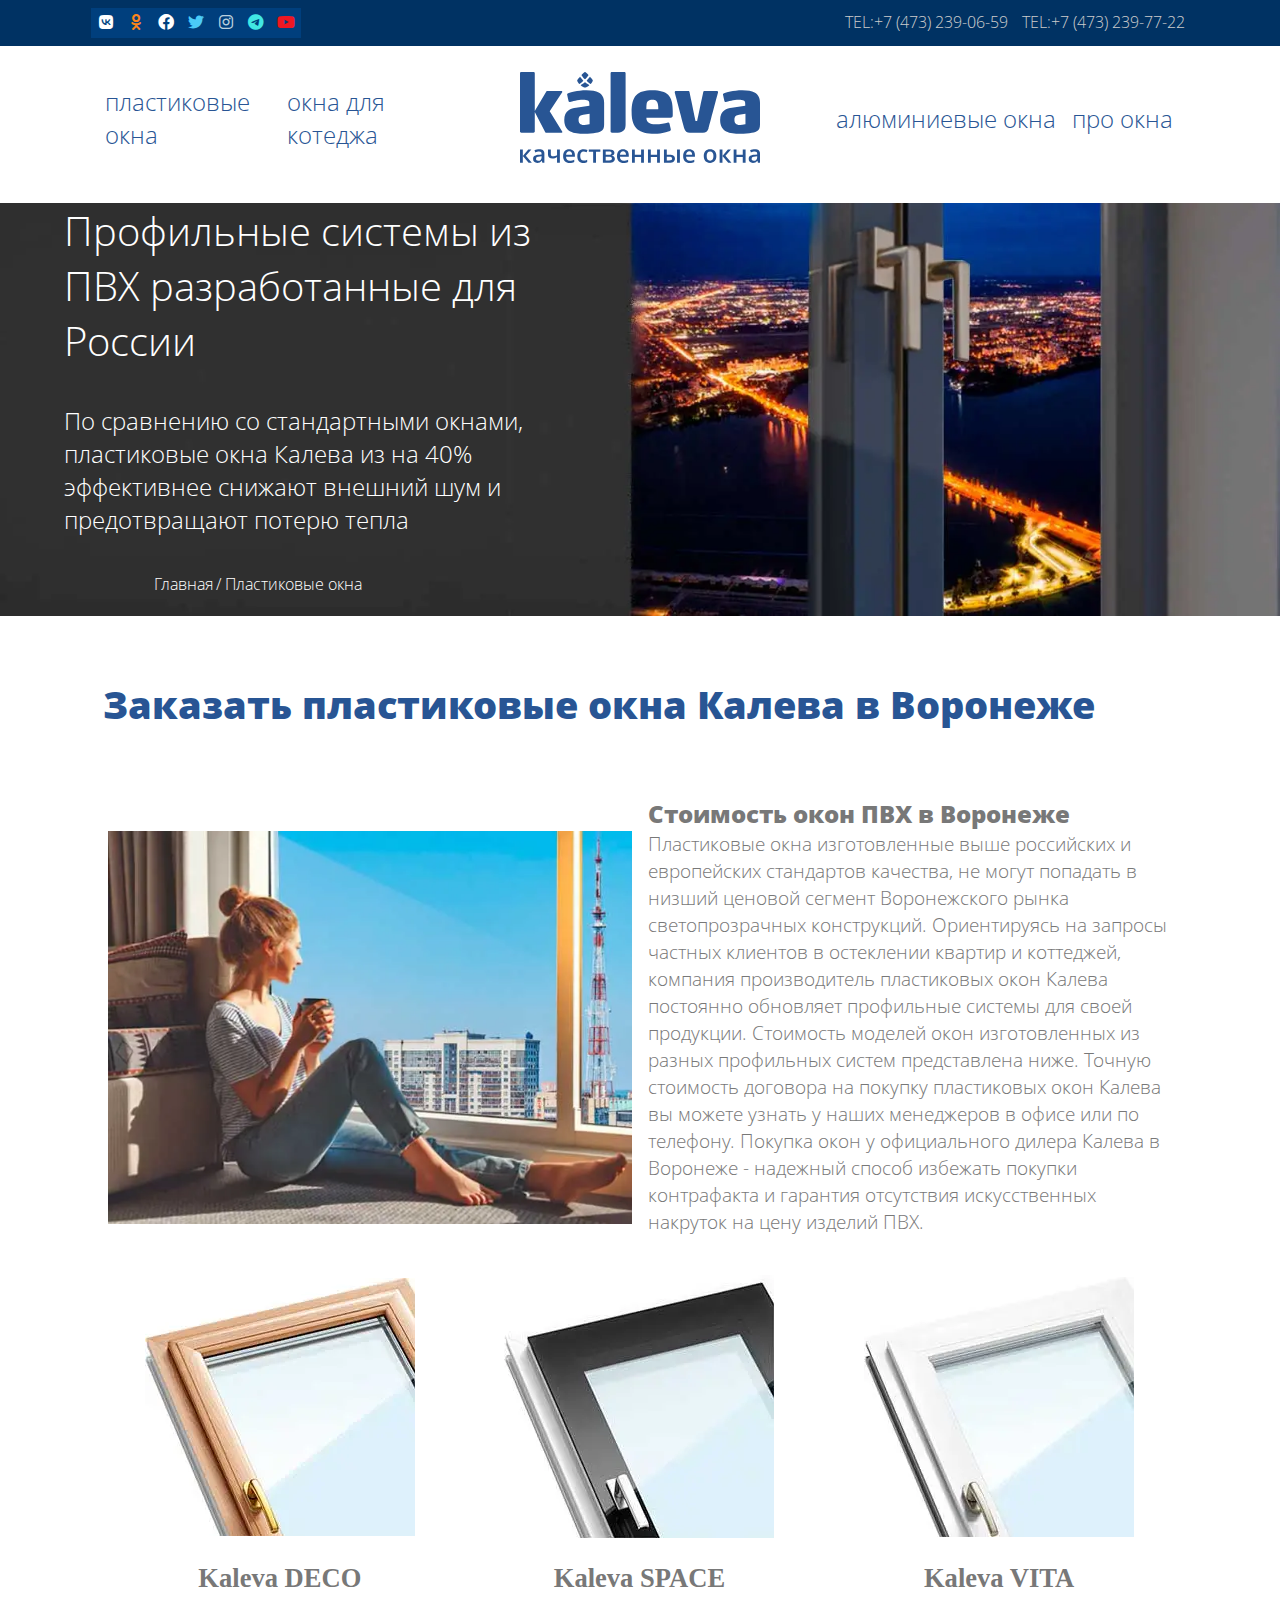
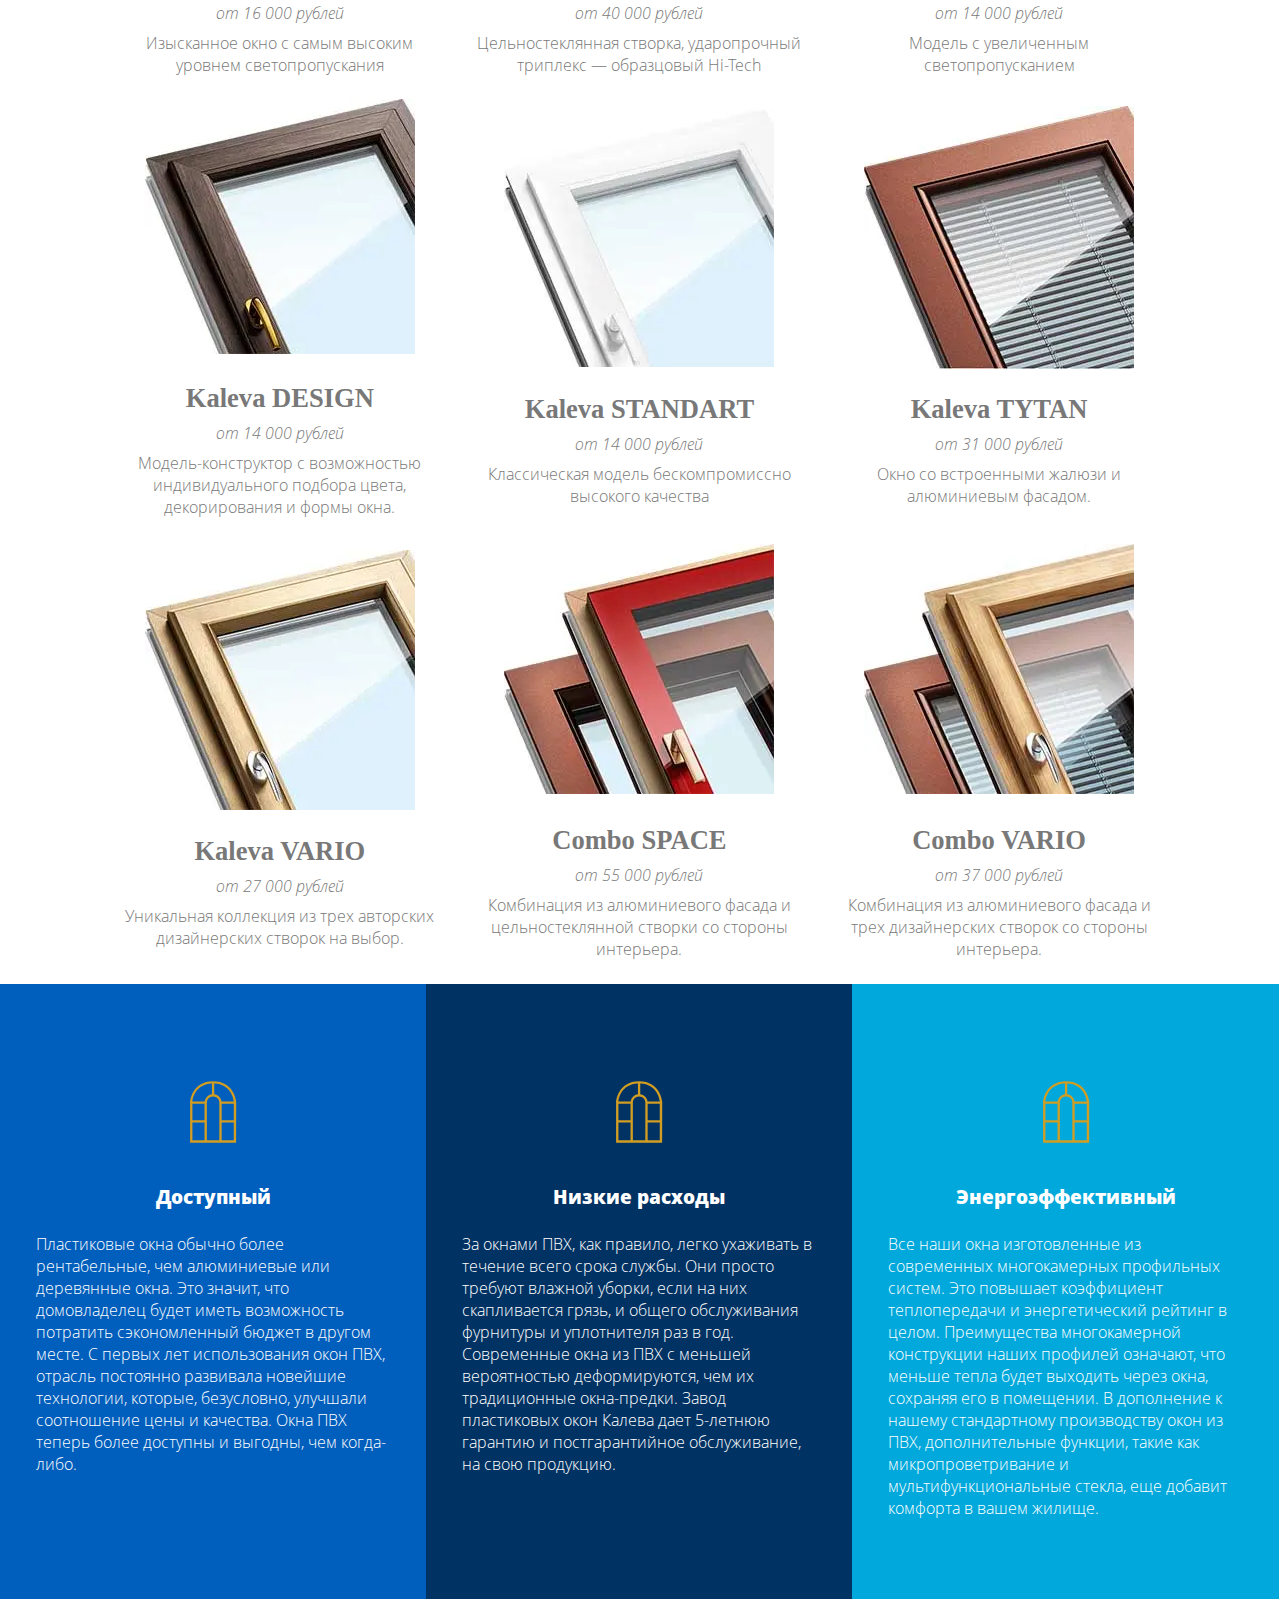
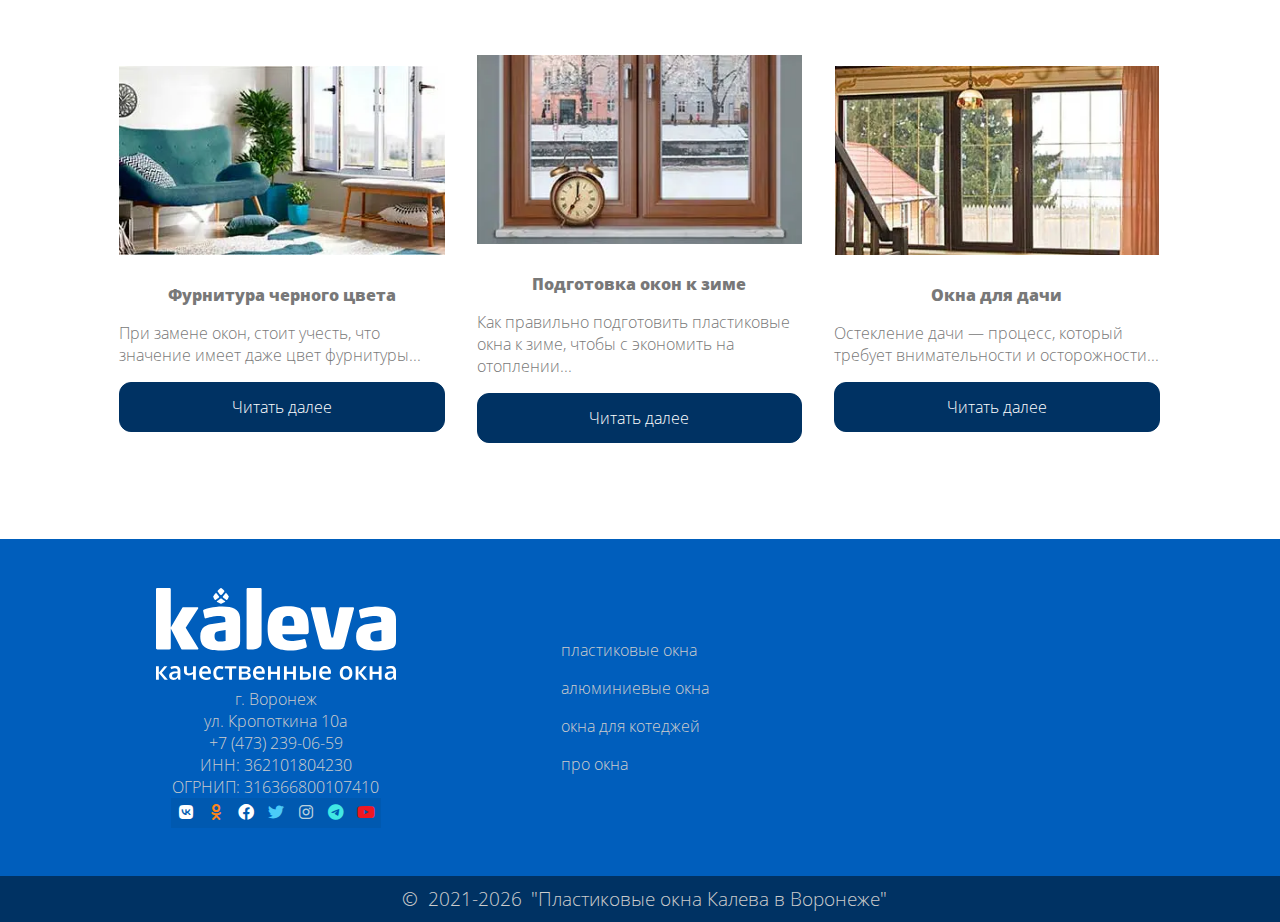
<file: plasticokna.html>
<!DOCTYPE html>
<html lang="ru">
<head>
	<meta charset="UTF-8">
	<link rel="stylesheet" href="assets/css/style.min.css">
	
	<!-- Useful meta tags -->
	<meta http-equiv="x-ua-compatible" content="ie=edge">
	<meta name="viewport" content="width=device-width, initial-scale=1, shrink-to-fit=no">
	<title>Пластиковые окна</title>
		<meta name="description" content="Продажа пластиковых окон  в Воронеже по цене завода. Компания Kaleva.">
		<meta name="keywords" content="Пластиковые окна Калева в Воронеже, цены на окна из пвх, купить пластиковое окно, цена пластикового окна, ПВХ окна и остекление балконов и лоджий от производителя, заказ и продажа окон из ПВХ">
		<link rel="canonical" href="https://okontyvrn.ru">
		<meta name=“robots” content=“index,follow”>
		<meta name="yandex-verification" content="2e7f573bab71969c" />
	<script src="https://ajax.googleapis.com/ajax/libs/jquery/3.6.0/jquery.min.js">
		</script>
			<!-- Global site tag (gtag.js) - Google Analytics -->
		<script async src="https://www.googletagmanager.com/gtag/js?id=G-832DBKGNE3"></script>
		 <script>
		 window.dataLayer = window.dataLayer || [];
		 function gtag(){dataLayer.push(arguments);}
		 gtag('js', new Date());
	
		 gtag('config', 'G-832DBKGNE3');
		 </script>
		 <!-- Yandex.Metrika counter -->
		 <script>
		 (function(m,e,t,r,i,k,a){m[i]=m[i]||function(){(m[i].a=m[i].a||[]).push(arguments)};
		 m[i].l=1*new Date();k=e.createElement(t),a=e.getElementsByTagName(t)[0],k.async=1,k.src=r,a.parentNode.insertBefore(k,a)})
		 (window, document, "script", "https://mc.yandex.ru/metrika/tag.js", "ym");
	
		  ym(79752472, "init", {
			clickmap:true,
			trackLinks:true,
			accurateTrackBounce:true
		   });
		   </script>
	
		 <!-- /Yandex.Metrika counter -->
	
	
</head>
<body>

	<header>
		<div class="container__header">
			<div class="menu__ap">
				<div class="menu__ap__iconc"> <a class="iconc" href="https://vk.com/"><i class="fab fa-vk"></i></a> <a class="iconc" href="https://ok.ru/"><i class="fab fa-odnoklassniki"></i></a> <a class="iconc" href="https://www.facebook.com/"><i class="fab fa-facebook"></i></a> <a class="iconc" href="https://twitter.com/"><i class="fab fa-twitter"></i></a> <a class="iconc" href="https://www.instagram.com/"><i class="fab fa-instagram"></i></a> <a class="iconc" href="https://telegram.org/"><i class="fab fa-telegram"></i></a> <a class="iconc" href="https://www.youtube.com/"><i class="fab fa-youtube"></i></a> </div>
				<div class="menu__ap__tel"> <a class="span__menu__ap__tel" href="tel:+70000000000">Tel:+7 (473) 239-06-59</a> <a class="span__menu__ap__tel" href="tel:+70000000000">Tel:+7 (473) 239-77-22</a></div>
			</div>
			<div class="container__menu_nav">
				<ul class="ul__nav__header">
					<li class="li__nav"> <a class="a__nav" href="plasticokna.php">пластиковые окна</a></li>
					<li class="li__nav"> <a class="a__nav" href="/okna-v-dom.php">окна для котеджа</a></li>
				</ul>
				<div class="container__logo__nav"> <img class="logo__nav" src="assets/images/logo.svg" alt="Логотип">
					<a class="logo__nav__a" href="/"></a>
				</div>
				<ul class="ul__nav__header">
				<li class="li__nav"> <a class="a__nav" href="alokna.php">алюминиевые окна</a></li>
	
					<li class="li__nav"> <a class="a__nav" href="blog.php"> про окна</a></li>
				</ul>
			</div>
		</div>
		<div class="container__burger">
			<div class="burger" data-burger> <span class="span__burger"></span> <span class="span__burger"></span> <span class="span__burger"></span> </div>
		</div>
	
		<div class="container__popup__menu">
			<div class="container__popup__menu__left"></div>
			<div class="container__popup__menu__right">
				<div class="container__closed">
					<div class="container__closed__iconc" data-burger></div>
				</div>
				<div class="container__popup__menu__logo">
					<img class="img__logo__burger" src="assets/images/logo.svg" alt="Калева">
					<a class="logo__nav__a" href="/"></a>
				</div>
				<div class="container__popup__menu__nav">
					<ul>
						<li><a href="plasticokna.php">пластиковые окна</a></li>
						<li><a href="alokna.php">алюминиевые окна</a></li>
						<li><a href="okna-v-dom.php">окна для котеджей</a></li>
						<li><a href="blog.php">про окна</a></li>
	
	
					</ul>
				</div>
			</div>
		</div>
	
	
	</header>

	<section>
	<div class="container__banner">
		<picture>
		<!--
			<source srcset="assets/images/banner-model-480.webp" media="(max-width: 480px)" type="image/webp">
			<source srcset="assets/images/banner-model-480.jpg" media="(max-width: 480px)">
			-->
			<source srcset="assets/images/banner-model-768.webp" media="(max-width: 768px)" type="image/webp">
			<source srcset="assets/images/banner-model-768.jpg" media="(max-width: 768px)">
			<source srcset="assets/images/banner-model.webp"> <img class="banner__img" src="assets/images/banner-model.jpg" alt="Инновации" /> </picture>
		<div class="container__banner__intro">
			<h2>Профильные системы из ПВХ разработанные для России</h2>
			<p>По сравнению со стандартными окнами, пластиковые окна Калева из на 40% эффективнее снижают внешний шум и предотвращают потерю тепла</p>
		</div>
		<div class="container__banner__nav"> <a href="/">Главная</a> <span>/ Пластиковые окна</span> </div>
	</div>
	<!-- -->
	<div class="container__wraper__flex">
		<div class="container__h2">
			<h1>Заказать пластиковые окна Калева в Воронеже</h1> </div>
	</div>
	<!-- -->
	<div class="container__wraper">
		<div class="container__col">
			<div class="container__col__2">
				<picture>
					<source srcset="assets/images/model-grid-768.webp" media="(max-width: 768px)" type="image/webp">
					<source srcset="assets/images/model-grid-768.jpg" media="(max-width: 768px)">
					<source srcset="assets/images/model-grid-1.webp" type=image/webp> <img class="col__img__2" src="assets/images/model-grid-1.jpg" alt="Калева для клиентов в Воронеже"> </picture>
			</div>
			<div class="container__col__2">
				<h3>Стоимость окон ПВХ в Воронеже</h3>
				<p>Пластиковые окна изготовленные выше российских и европейских стандартов качества, не могут попадать в низший ценовой сегмент Воронежского рынка светопрозрачных конструкций. Ориентируясь на запросы частных клиентов в остеклении квартир и коттеджей, компания производитель пластиковых окон Калева постоянно обновляет профильные системы для своей продукции. Стоимость моделей окон изготовленных из разных профильных систем представлена ниже. Точную стоимость договора на покупку пластиковых окон Калева вы можете узнать у наших менеджеров в офисе или по телефону. Покупка окон у официального дилера Калева в Воронеже - надежный способ избежать покупки контрафакта и гарантия отсутствия искусственных накруток на цену изделий ПВХ.</p>
			</div>
			<div class="container__col__1-3">
				<picture>
					<source srcset="assets/images/deco.webp" type=image/webp> <img class="card__img" src="assets/images/deco.jpg" alt="Инновации"> </picture>
				<div class="container__card__title">
					<h5>Kaleva DECO</h5> </div>
				<div class="container__card__price">
					<p>от 16 000 рублей</p>
				</div>
				<div class="container__card__txt">
					<p>Изысканное окно с самым высоким уровнем светопропускания </p>
				</div>
				<a class="container__card__a" data-btn href="/"></a>
			</div>
			<div class="container__col__1-3">
				<picture>
					<source srcset="assets/images/space.webp" type=image/webp> <img class="card__img" src="assets/images/space.jpg" alt="Инновации"> </picture>
				<div class="container__card__title">
					<h5>Kaleva SPACE</h5> </div>
				<div class="container__card__price">
					<p>от 40 000 рублей</p>
				</div>
				<div class="container__card__txt">
					<p>Цельностеклянная створка, ударопрочный триплекс — образцовый Hi-Tech </p>
				</div>
				<a class="container__card__a" href="/"></a>
			</div>
			<div class="container__col__1-3">
				<picture>
					<source srcset="assets/images/vita.webp" type=image/webp> <img class="card__img" src="assets/images/vita.jpg" alt="Инновации"> </picture>
				<div class="container__card__title">
					<h5>Kaleva VITA</h5> </div>
				<div class="container__card__price">
					<p>от 14 000 рублей</p>
				</div>
				<div class="container__card__txt">
					<p>Модель с увеличенным светопропусканием </p>
				</div>
				<a class="container__card__a" href="/"></a>
			</div>
			<div class="container__col__1-3">
				<picture>
					<source srcset="assets/images/design.webp" type=image/webp> <img class="card__img" src="assets/images/design.jpg" alt="Инновации"> </picture>
				<div class="container__card__title">
					<h5>Kaleva DESIGN</h5> </div>
				<div class="container__card__price">
					<p>от 14 000 рублей</p>
				</div>
				<div class="container__card__txt">
					<p>Модель-конструктор с возможностью индивидуального подбора цвета, декорирования и формы окна. </p>
				</div>
				<a class="container__card__a" href="/"></a>
			</div>
			<div class="container__col__1-3">
				<picture>
					<source srcset="assets/images/standart.webp" type=image/webp> <img class="card__img" src="assets/images/standart.jpg" alt="Инновации"> </picture>
				<div class="container__card__title">
					<h5>Kaleva STANDART</h5> </div>
				<div class="container__card__price">
					<p>от 14 000 рублей</p>
				</div>
				<div class="container__card__txt">
					<p>Классическая модель бескомпромиссно высокого качества </p>
				</div>
				<a class="container__card__a" href="/"></a>
			</div>
			<div class="container__col__1-3">
				<picture>
					<source srcset="assets/images/tytan.webp" type=image/webp> <img class="card__img" src="assets/images/tytan.jpg" alt="Инновации"> </picture>
				<div class="container__card__title">
					<h5>Kaleva TYTAN</h5> </div>
				<div class="container__card__price">
					<p>от 31 000 рублей</p>
				</div>
				<div class="container__card__txt">
					<p>Окно со встроенными жалюзи и алюминиевым фасадом. </p>
				</div>
				<a class="container__card__a" href="/"></a>
			</div>
			<div class="container__col__1-3">
				<picture>
					<source srcset="assets/images/vario.webp" type=image/webp> <img class="card__img" src="assets/images/vario.jpg" alt="Инновации"> </picture>
				<div class="container__card__title">
					<h5>Kaleva VARIO</h5> </div>
				<div class="container__card__price">
					<p>от 27 000 рублей</p>
				</div>
				<div class="container__card__txt">
					<p>Уникальная коллекция из трех авторских дизайнерских створок на выбор. </p>
				</div>
				<a class="container__card__a" href="/"></a>
			</div>
			<div class="container__col__1-3">
				<picture>
					<source srcset="assets/images/combo-space.webp" type=image/webp> <img class="card__img" src="assets/images/combo-space.jpg" alt="Инновации"> </picture>
				<div class="container__card__title">
					<h5>Combo SPACE</h5> </div>
				<div class="container__card__price">
					<p>от 55 000 рублей</p>
				</div>
				<div class="container__card__txt">
					<p>Комбинация из алюминиевого фасада и цельностеклянной створки со стороны интерьера. </p>
				</div>
				<a class="container__card__a" href="/"></a>
			</div>
			<div class="container__col__1-3">
				<picture>
					<source srcset="assets/images/combo-vario.webp" type=image/webp> <img class="card__img" src="assets/images/combo-vario.jpg" alt="Инновации"> </picture>
				<div class="container__card__title">
					<h5>Combo VARIO</h5> </div>
				<div class="container__card__price">
					<p>от 37 000 рублей</p>
				</div>
				<div class="container__card__txt">
					<p>Комбинация из алюминиевого фасада и трех дизайнерских створок со стороны интерьера. </p>
				</div>
				<a class="container__card__a" href="/"></a>
			</div>
		</div>
	</div>
	<!-- -->
	<div class="container__col">
		<div class="container__col__1-3__left">
			<div class="container__col__1-3__pos">
				<div class="container__col__1-3__pos__img"> <img class="kaleva_svg" src="assets/images/kaleva-desing.svg" alt=""> </div>
				<div class="container__col__1-3__pos__title">
					<h3>Доступный</h3> </div>
				<div class="container__col__1-3__pos__txt">
					<p>Пластиковые окна обычно более рентабельные, чем алюминиевые или деревянные окна. Это значит, что домовладелец будет иметь возможность потратить сэкономленный бюджет в другом месте. С первых лет использования окон ПВХ, отрасль постоянно развивала новейшие технологии, которые, безусловно, улучшали соотношение цены и качества. Окна ПВХ теперь более доступны и выгодны, чем когда-либо.</p>
				</div>
			</div>
		</div>
		<div class="container__col__1-3__centr">
			<div class="container__col__1-3__pos">
				<div class="container__col__1-3__pos__img"> <img class="kaleva_svg" src="assets/images/kaleva-desing.svg" alt=""> </div>
				<div class="container__col__1-3__pos__title">
					<h3>Низкие расходы</h3> </div>
				<div class="container__col__1-3__pos__txt">
					<p>За окнами ПВХ, как правило, легко ухаживать в течение всего срока службы. Они просто требуют влажной уборки, если на них скапливается грязь, и общего обслуживания фурнитуры и уплотнителя раз в год. Современные окна из ПВХ с меньшей вероятностью деформируются, чем их традиционные окна-предки. Завод пластиковых окон Калева дает 5-летнюю гарантию и постгарантийное обслуживание, на свою продукцию.</p>
				</div>
			</div>
		</div>
		<div class="container__col__1-3__right">
			<div class="container__col__1-3__pos">
				<div class="container__col__1-3__pos__img"> <img class="kaleva_svg" src="assets/images/kaleva-desing.svg" alt=""> </div>
				<div class="container__col__1-3__pos__title">
					<h3>Энергоэффективный</h3> </div>
				<div class="container__col__1-3__pos__txt">
					<p>Все наши окна изготовленные из современных многокамерных профильных систем. Это повышает коэффициент теплопередачи и энергетический рейтинг в целом. Преимущества многокамерной конструкции наших профилей означают, что меньше тепла будет выходить через окна, сохраняя его в помещении. В дополнение к нашему стандартному производству окон из ПВХ, дополнительные функции, такие как микропроветривание и мультифункциональные стекла, еще добавит комфорта в вашем жилище.</p>
				</div>
			</div>
		</div>
	</div>
	<!-- -->
	<div class="container__wraper__flex">
		<div class="container__col__1-3">
			<picture>
				<source srcset="assets/images/black.webp" type=image/webp> <img class="container__col__1-3__img" src="assets/images/black.jpg" alt="Калева для клиентов в Воронеже"> </picture>
			<h4>Фурнитура черного цвета</h4>
			<p>При замене окон, стоит учесть, что значение имеет даже цвет фурнитуры...</p> <a class="link_button" href="">Читать далее</a> </div>
		<div class="container__col__1-3">
			<picture>
				<source srcset="assets/images/winter.webp" type=image/webp> <img class="container__col__1-3__img" src="assets/images/winter.jpg" alt="Калева для клиентов в Воронеже"> </picture>
			<h4>Подготовка окон к зиме</h4>
			<p>Как правильно подготовить пластиковые окна к зиме, чтобы с экономить на отоплении...</p> <a class="link_button" href="">Читать далее</a> </div>
		<div class="container__col__1-3">
			<picture>
				<source srcset="assets/images/hous.webp" type=image/webp> <img class="container__col__1-3__img" src="assets/images/hous.jpg" alt="Калева для клиентов в Воронеже"> </picture>
			<h4>Окна для дачи</h4>
			<p>Остекление дачи — процесс, который требует внимательности и осторожности...</p> <a class="link_button" href="">Читать далее</a> </div>
	</div>
	</section>
	
	<div class="container__tel__icons">
			<div class="container__tel__icons__position">
				<img class="container__tel__icons__img" src="assets/images/phone.svg" alt="Позвонить">
				<a class="container__tel__icons__a" href="tel:+70000000000"></a>
			</div>
		</div>

	<footer id="16">
	    <div class="footer">
	        <div class="container_footer">
	            <div class="footer_bloks">
	                <div class="footer_bloks_title">
	                    <div class="footer_bloks_title_img"> <img class="logo__nav" src="assets/images/logo-white.svg" alt="Логотип">
	                        <a class="footer_bloks_title_img_a" href="index.html"></a>
	                    </div> <span>г. Воронеж</span> <span>ул. Кропоткина 10а</span> <a class="footer_a" href="tel:+70000000000">+7 (473) 239-06-59</a>
	                    <span>ИНН: 362101804230</span>
	                    <span>ОГРНИП: 316366800107410</span>
	                    <div class="menu__ap__iconc"> <a class="iconc__footer" href="https://vk.com/"><i class="fab fa-vk"></i></a> <a class="iconc__footer" href="https://ok.ru/"><i class="fab fa-odnoklassniki"></i></a> <a class="iconc__footer" href="https://www.facebook.com/"><i class="fab fa-facebook"></i></a> <a class="iconc__footer" href="https://twitter.com/"><i class="fab fa-twitter"></i></a> <a class="iconc__footer" href="https://www.instagram.com/"><i class="fab fa-instagram"></i></a> <a class="iconc__footer" href="https://telegram.org/"><i class="fab fa-telegram"></i></a> <a class="iconc__footer" href="https://www.youtube.com/"><i class="fab fa-youtube"></i></a> </div>
	                </div>
	                <div class="footer_bloks_title">
	                    <ul class="ul__nav">
	                        <li class="li__menu__down__nav"> <a class="footer_a" href="plasticokna.php">пластиковые окна</a> </li>
	                        <li class="li__menu__down__nav"> <a class="footer_a" href="alokna.php">алюминиевые окна</a> </li>
	                        <li class="li__menu__down__nav"> <a class="footer_a" href="alokna.php">окна для котеджей</a> </li>
	                        <li class="li__menu__down__nav"> <a class="footer_a" href="blog.php">про окна</a> </li>
	                    </ul>
	                </div>
	
	
	            </div>
	        </div>
	        <div class="footer_copiraite"> <span class="span_copiraite">©</span>
	        <span class="span_copiraite"> 2021-</span>
	            <div class="copiraite_data" id="data"></div> <span class="span_copiraite"> "Пластиковые окна Калева в Воронеже"</span> </div>
	    </div>
	</footer>

	<script src="assets/js/app.js"></script>
</body>
</html>
</file>
<file: assets/css/style.min.css>
*,:after,:before{padding:0;margin:0;border:0;box-sizing:border-box}img{width:100%;height:auto}body{background-color:#fff;font-size:1rem;color:#787878;font-family:Open Sans;font-weight:300;font-style:normal}h1,h2,h3,h4,h5,h6,li,ol,p,ul{margin:0}ol,p,ul{padding:0}ul{list-style:none}a{text-decoration:none}.container__header{display:block}.container__header,.menu__ap{position:relative;width:100%;height:auto;z-index:1000}.menu__ap{display:-ms-flexbox;display:flex;background-color:#003263;padding:.5em 7.1428571429%;-ms-flex-pack:justify;justify-content:space-between;-ms-flex-align:center;align-items:center;-ms-flex-wrap:wrap;flex-wrap:wrap}@media (max-width:480px){.menu__ap{-ms-flex-pack:center;justify-content:center}}.menu__ap__iconc{display:-ms-flexbox;display:flex}@media (max-width:480px){.menu__ap__iconc{-ms-flex-pack:center;justify-content:center;width:100%}}.menu__ap__tel{display:-ms-flexbox;display:flex;-ms-flex-wrap:wrap;flex-wrap:wrap}@media (max-width:650px){.menu__ap__tel{-ms-flex-direction:column;flex-direction:column}}@media (max-width:480px){.menu__ap__tel{-ms-flex-direction:row;flex-direction:row;padding-top:.5em}}@media (max-width:380px){.menu__ap__tel{-ms-flex-pack:center;justify-content:center}}.span__menu__ap__tel{color:#ccc;font-size:1em;margin-left:.5em;text-transform:uppercase;padding:.15em .2em;line-height:.7em}@media (max-width:768px){.span__menu__ap__tel{font-size:.8em}}@media (max-width:650px){.span__menu__ap__tel{line-height:.75em}}.container__menu_nav{width:100%;height:auto;display:-ms-flexbox;display:flex;padding:1.5em 7.1428571429% 2.5em;-ms-flex-pack:space-evenly;justify-content:space-evenly;-ms-flex-align:center;align-items:center}@media (max-width:1200px){.container__menu_nav{font-size:.9em}}@media (max-width:992px){.container__menu_nav{padding-top:.5em;padding-bottom:1.5em}}@media (max-width:650px){.container__menu_nav{padding-left:.05em;padding-right:.05em}}@media (max-width:480px){.container__menu_nav{padding-bottom:1em}}@media (max-width:380px){.container__menu_nav{-ms-flex-wrap:wrap;flex-wrap:wrap}}.ul__nav__header{display:-ms-flexbox;display:flex;width:33%;-ms-flex-pack:center;justify-content:center;padding:0 .2em}@media (max-width:992px){.ul__nav__header{font-size:.8em}}@media (max-width:768px){.ul__nav__header{font-size:.7em}}@media (max-width:480px){.ul__nav__header{-ms-flex-direction:column;flex-direction:column;text-align:center}}@media (max-width:380px){.ul__nav__header{width:50%;font-size:.6em}}.container__logo__nav{position:relative;width:33%;display:-ms-flexbox;display:flex;-ms-flex-pack:center;justify-content:center}@media (max-width:992px){.container__logo__nav{-ms-flex-order:-1;order:-1}}@media (max-width:380px){.container__logo__nav{width:100%;padding-bottom:.2em}}.li__nav{padding:.5em;z-index:1;width:auto;height:auto}@media (max-width:480px){.li__nav{padding:.3em .5em;line-height:.9em}}.a__nav{color:#285594;z-index:10;font-size:1.5em}.a__nav:hover{transition:.2s;color:#5286d0;text-decoration:underline}.logo__nav__a{position:absolute;top:0;bottom:0;right:0;left:0}.logo__nav{width:15em;aspect-ratio:2.5/1;-o-object-fit:contain;object-fit:contain}@media (max-width:992px){.logo__nav{width:10em}}@media (max-width:768px){.logo__nav{width:8em}}.container__burger{top:0;width:100%;height:auto;display:none;-ms-flex-direction:column;flex-direction:column;background-color:#ccc;padding-left:8.3333333333%;padding-right:8.3333333333%;-ms-flex-align:end;align-items:flex-end;position:fixed;z-index:1000;opacity:.9}.container__burger.show{display:-ms-flexbox;display:flex}.span__burger{width:35px;height:1.5px;background-color:#737373;margin:4px 0;padding:1px 0}.burger{display:-ms-flexbox;display:flex;-ms-flex-direction:column;flex-direction:column;cursor:pointer;padding:8px 0}.burger:hover{transform:scale(1.1);transition:.2s}.container__popup__menu{display:-ms-flexbox;display:flex;right:-100vw;transition:all .3s;width:100%;height:100vh;z-index:2000;position:fixed;top:0}.container__popup__menu.show{display:-ms-flexbox;display:flex;right:0}.container__popup__menu__left{width:50%;height:100vh;background-color:hsla(0,0%,100%,.3);-webkit-backdrop-filter:blur(5px);backdrop-filter:blur(5px)}@media (max-width:480px){.container__popup__menu__left{display:none}}.container__popup__menu__right{width:50%;height:100vh;display:-ms-flexbox;display:flex;-ms-flex-direction:column;flex-direction:column;background-color:#ccc}@media (max-width:480px){.container__popup__menu__right{width:100%}}.container__closed{display:-ms-flexbox;display:flex;width:100%;height:auto;-ms-flex-pack:end;justify-content:flex-end;padding-top:5em;padding-bottom:2em;padding-right:8.3333333333%}@media (max-width:768px){.container__closed{padding-top:2em;padding-bottom:0}}.container__closed__iconc{position:relative;width:1.5em;height:1.5em;cursor:pointer}.container__closed__iconc:hover{transform:rotate(30deg)}.container__closed__iconc:after{transform:rotate(45deg)}.container__closed__iconc:after,.container__closed__iconc:before{content:"";position:absolute;height:1.5em;width:.1em;left:50%;background-color:#737373}.container__closed__iconc:before{transform:rotate(-45deg)}.container__popup__menu__logo{display:-ms-flexbox;display:flex;width:100%;height:auto;-ms-flex-pack:center;justify-content:center;position:relative}.img__logo__burger{width:15em;aspect-ratio:2.5/1;-o-object-fit:contain;object-fit:contain}@media (max-width:768px){.img__logo__burger{width:10em}}.container__popup__menu__nav{display:-ms-flexbox;display:flex;width:100%;height:100%;-ms-flex-direction:column;flex-direction:column;padding-top:3em;padding-right:8.3333333333%;padding-left:8.3333333333%;-ms-flex-pack:start;justify-content:flex-start;-ms-flex-align:center;align-items:center}@media (max-width:768px){.container__popup__menu__nav{padding-top:1em}}.container__popup__menu__nav>ul>li>a{color:#333;line-height:2em}.container__popup__menu__nav>ul>li>a:hover{color:#dedede;transition:.2s;border-bottom:.1em solid #dedede}.fa{font-family:var(--fa-style-family,"Font Awesome 6 Free");font-weight:var(--fa-style,900)}.fa,.fa-brands,.fa-duotone,.fa-light,.fa-regular,.fa-solid,.fa-thin,.fab,.fad,.fal,.far,.fas,.fat{-moz-osx-font-smoothing:grayscale;-webkit-font-smoothing:antialiased;display:var(--fa-display,inline-block);font-style:normal;font-variant:normal;line-height:1;text-rendering:auto}.fa-1x{font-size:1em}.fa-2x{font-size:2em}.fa-3x{font-size:3em}.fa-4x{font-size:4em}.fa-5x{font-size:5em}.fa-6x{font-size:6em}.fa-7x{font-size:7em}.fa-8x{font-size:8em}.fa-9x{font-size:9em}.fa-10x{font-size:10em}.fa-2xs{font-size:.625em;line-height:.1em;vertical-align:.225em}.fa-xs{font-size:.75em;line-height:.08333em;vertical-align:.125em}.fa-sm{font-size:.875em;line-height:.07143em;vertical-align:.05357em}.fa-lg{font-size:1.25em;line-height:.05em;vertical-align:-.075em}.fa-xl{font-size:1.5em;line-height:.04167em;vertical-align:-.125em}.fa-2xl{font-size:2em;line-height:.03125em;vertical-align:-.1875em}.fa-fw{text-align:center;width:1.25em}.fa-ul{list-style-type:none;margin-left:var(--fa-li-margin,2.5em);padding-left:0}.fa-ul>li{position:relative}.fa-li{left:calc(var(--fa-li-width, 2em) * -1);position:absolute;text-align:center;width:var(--fa-li-width,2em);line-height:inherit}.fa-border{border:var(--fa-border-width,.08em) var(--fa-border-style,solid) var(--fa-border-color,#eee);border-radius:var(--fa-border-radius,.1em);padding:var(--fa-border-padding,.2em .25em .15em)}.fa-pull-left{float:left;margin-right:var(--fa-pull-margin,.3em)}.fa-pull-right{float:right;margin-left:var(--fa-pull-margin,.3em)}.fa-beat{animation-name:a;animation-delay:var(--fa-animation-delay,0);animation-direction:var(--fa-animation-direction,normal);animation-duration:var(--fa-animation-duration,1s);animation-iteration-count:var(--fa-animation-iteration-count,infinite);animation-timing-function:var(--fa-animation-timing,ease-in-out)}.fa-bounce{animation-name:b;animation-delay:var(--fa-animation-delay,0);animation-direction:var(--fa-animation-direction,normal);animation-duration:var(--fa-animation-duration,1s);animation-iteration-count:var(--fa-animation-iteration-count,infinite);animation-timing-function:var(--fa-animation-timing,cubic-bezier(.28,.84,.42,1))}.fa-fade{animation-name:c;animation-iteration-count:var(--fa-animation-iteration-count,infinite);animation-timing-function:var(--fa-animation-timing,cubic-bezier(.4,0,.6,1))}.fa-beat-fade,.fa-fade{animation-delay:var(--fa-animation-delay,0);animation-direction:var(--fa-animation-direction,normal);animation-duration:var(--fa-animation-duration,1s)}.fa-beat-fade{animation-name:d;animation-iteration-count:var(--fa-animation-iteration-count,infinite);animation-timing-function:var(--fa-animation-timing,cubic-bezier(.4,0,.6,1))}.fa-flip{animation-name:e;animation-delay:var(--fa-animation-delay,0);animation-direction:var(--fa-animation-direction,normal);animation-duration:var(--fa-animation-duration,1s);animation-iteration-count:var(--fa-animation-iteration-count,infinite);animation-timing-function:var(--fa-animation-timing,ease-in-out)}.fa-shake{animation-name:f;animation-duration:var(--fa-animation-duration,1s);animation-iteration-count:var(--fa-animation-iteration-count,infinite);animation-timing-function:var(--fa-animation-timing,linear)}.fa-shake,.fa-spin{animation-delay:var(--fa-animation-delay,0);animation-direction:var(--fa-animation-direction,normal)}.fa-spin{animation-name:g;animation-duration:var(--fa-animation-duration,2s);animation-iteration-count:var(--fa-animation-iteration-count,infinite);animation-timing-function:var(--fa-animation-timing,linear)}.fa-spin-reverse{--fa-animation-direction:reverse}.fa-pulse,.fa-spin-pulse{animation-name:g;animation-direction:var(--fa-animation-direction,normal);animation-duration:var(--fa-animation-duration,1s);animation-iteration-count:var(--fa-animation-iteration-count,infinite);animation-timing-function:var(--fa-animation-timing,steps(8))}@media (prefers-reduced-motion:reduce){.fa-beat,.fa-beat-fade,.fa-bounce,.fa-fade,.fa-flip,.fa-pulse,.fa-shake,.fa-spin,.fa-spin-pulse{animation-delay:-1ms;animation-duration:1ms;animation-iteration-count:1;transition-delay:0s;transition-duration:0s}}@keyframes a{0%,90%{transform:scale(1)}45%{transform:scale(var(--fa-beat-scale,1.25))}}@keyframes b{0%{transform:scale(1) translateY(0)}10%{transform:scale(var(--fa-bounce-start-scale-x,1.1),var(--fa-bounce-start-scale-y,.9)) translateY(0)}30%{transform:scale(var(--fa-bounce-jump-scale-x,.9),var(--fa-bounce-jump-scale-y,1.1)) translateY(var(--fa-bounce-height,-.5em))}50%{transform:scale(var(--fa-bounce-land-scale-x,1.05),var(--fa-bounce-land-scale-y,.95)) translateY(0)}57%{transform:scale(1) translateY(var(--fa-bounce-rebound,-.125em))}64%{transform:scale(1) translateY(0)}to{transform:scale(1) translateY(0)}}@keyframes c{50%{opacity:var(--fa-fade-opacity,.4)}}@keyframes d{0%,to{opacity:var(--fa-beat-fade-opacity,.4);transform:scale(1)}50%{opacity:1;transform:scale(var(--fa-beat-fade-scale,1.125))}}@keyframes e{50%{transform:rotate3d(var(--fa-flip-x,0),var(--fa-flip-y,1),var(--fa-flip-z,0),var(--fa-flip-angle,-180deg))}}@keyframes f{0%{transform:rotate(-15deg)}4%{transform:rotate(15deg)}8%,24%{transform:rotate(-18deg)}12%,28%{transform:rotate(18deg)}16%{transform:rotate(-22deg)}20%{transform:rotate(22deg)}32%{transform:rotate(-12deg)}36%{transform:rotate(12deg)}40%,to{transform:rotate(0deg)}}@keyframes g{0%{transform:rotate(0deg)}to{transform:rotate(1turn)}}.fa-rotate-90{transform:rotate(90deg)}.fa-rotate-180{transform:rotate(180deg)}.fa-rotate-270{transform:rotate(270deg)}.fa-flip-horizontal{transform:scaleX(-1)}.fa-flip-vertical{transform:scaleY(-1)}.fa-flip-both,.fa-flip-horizontal.fa-flip-vertical{transform:scale(-1)}.fa-rotate-by{transform:rotate(var(--fa-rotate-angle,none))}.fa-stack{display:inline-block;height:2em;line-height:2em;position:relative;vertical-align:middle;width:2.5em}.fa-stack-1x,.fa-stack-2x{left:0;position:absolute;text-align:center;width:100%;z-index:var(--fa-stack-z-index,auto)}.fa-stack-1x{line-height:inherit}.fa-stack-2x{font-size:2em}.fa-inverse{color:var(--fa-inverse,#fff)}.fa-0:before{content:"0"}.fa-1:before{content:"1"}.fa-2:before{content:"2"}.fa-3:before{content:"3"}.fa-4:before{content:"4"}.fa-5:before{content:"5"}.fa-6:before{content:"6"}.fa-7:before{content:"7"}.fa-8:before{content:"8"}.fa-9:before{content:"9"}.fa-a:before{content:"A"}.fa-address-book:before,.fa-contact-book:before{content:"\f2b9"}.fa-address-card:before,.fa-contact-card:before,.fa-vcard:before{content:"\f2bb"}.fa-align-center:before{content:"\f037"}.fa-align-justify:before{content:"\f039"}.fa-align-left:before{content:"\f036"}.fa-align-right:before{content:"\f038"}.fa-anchor:before{content:"\f13d"}.fa-angle-down:before{content:"\f107"}.fa-angle-left:before{content:"\f104"}.fa-angle-right:before{content:"\f105"}.fa-angle-up:before{content:"\f106"}.fa-angle-double-down:before,.fa-angles-down:before{content:"\f103"}.fa-angle-double-left:before,.fa-angles-left:before{content:"\f100"}.fa-angle-double-right:before,.fa-angles-right:before{content:"\f101"}.fa-angle-double-up:before,.fa-angles-up:before{content:"\f102"}.fa-ankh:before{content:"\f644"}.fa-apple-alt:before,.fa-apple-whole:before{content:"\f5d1"}.fa-archway:before{content:"\f557"}.fa-arrow-down:before{content:"\f063"}.fa-arrow-down-1-9:before,.fa-sort-numeric-asc:before,.fa-sort-numeric-down:before{content:"\f162"}.fa-arrow-down-9-1:before,.fa-sort-numeric-desc:before,.fa-sort-numeric-down-alt:before{content:"\f886"}.fa-arrow-down-a-z:before,.fa-sort-alpha-asc:before,.fa-sort-alpha-down:before{content:"\f15d"}.fa-arrow-down-long:before,.fa-long-arrow-down:before{content:"\f175"}.fa-arrow-down-short-wide:before,.fa-sort-amount-desc:before,.fa-sort-amount-down-alt:before{content:"\f884"}.fa-arrow-down-wide-short:before,.fa-sort-amount-asc:before,.fa-sort-amount-down:before{content:"\f160"}.fa-arrow-down-z-a:before,.fa-sort-alpha-desc:before,.fa-sort-alpha-down-alt:before{content:"\f881"}.fa-arrow-left:before{content:"\f060"}.fa-arrow-left-long:before,.fa-long-arrow-left:before{content:"\f177"}.fa-arrow-pointer:before,.fa-mouse-pointer:before{content:"\f245"}.fa-arrow-right:before{content:"\f061"}.fa-arrow-right-arrow-left:before,.fa-exchange:before{content:"\f0ec"}.fa-arrow-right-from-bracket:before,.fa-sign-out:before{content:"\f08b"}.fa-arrow-right-long:before,.fa-long-arrow-right:before{content:"\f178"}.fa-arrow-right-to-bracket:before,.fa-sign-in:before{content:"\f090"}.fa-arrow-left-rotate:before,.fa-arrow-rotate-back:before,.fa-arrow-rotate-backward:before,.fa-arrow-rotate-left:before,.fa-undo:before{content:"\f0e2"}.fa-arrow-right-rotate:before,.fa-arrow-rotate-forward:before,.fa-arrow-rotate-right:before,.fa-redo:before{content:"\f01e"}.fa-arrow-trend-down:before{content:"\e097"}.fa-arrow-trend-up:before{content:"\e098"}.fa-arrow-turn-down:before,.fa-level-down:before{content:"\f149"}.fa-arrow-turn-up:before,.fa-level-up:before{content:"\f148"}.fa-arrow-up:before{content:"\f062"}.fa-arrow-up-1-9:before,.fa-sort-numeric-up:before{content:"\f163"}.fa-arrow-up-9-1:before,.fa-sort-numeric-up-alt:before{content:"\f887"}.fa-arrow-up-a-z:before,.fa-sort-alpha-up:before{content:"\f15e"}.fa-arrow-up-from-bracket:before{content:"\e09a"}.fa-arrow-up-long:before,.fa-long-arrow-up:before{content:"\f176"}.fa-arrow-up-right-from-square:before,.fa-external-link:before{content:"\f08e"}.fa-arrow-up-short-wide:before,.fa-sort-amount-up-alt:before{content:"\f885"}.fa-arrow-up-wide-short:before,.fa-sort-amount-up:before{content:"\f161"}.fa-arrow-up-z-a:before,.fa-sort-alpha-up-alt:before{content:"\f882"}.fa-arrows-h:before,.fa-arrows-left-right:before{content:"\f07e"}.fa-arrows-rotate:before,.fa-refresh:before,.fa-sync:before{content:"\f021"}.fa-arrows-up-down:before,.fa-arrows-v:before{content:"\f07d"}.fa-arrows-up-down-left-right:before,.fa-arrows:before{content:"\f047"}.fa-asterisk:before{content:"*"}.fa-at:before{content:"@"}.fa-atom:before{content:"\f5d2"}.fa-audio-description:before{content:"\f29e"}.fa-austral-sign:before{content:"\e0a9"}.fa-award:before{content:"\f559"}.fa-b:before{content:"B"}.fa-baby:before{content:"\f77c"}.fa-baby-carriage:before,.fa-carriage-baby:before{content:"\f77d"}.fa-backward:before{content:"\f04a"}.fa-backward-fast:before,.fa-fast-backward:before{content:"\f049"}.fa-backward-step:before,.fa-step-backward:before{content:"\f048"}.fa-bacon:before{content:"\f7e5"}.fa-bacteria:before{content:"\e059"}.fa-bacterium:before{content:"\e05a"}.fa-bag-shopping:before,.fa-shopping-bag:before{content:"\f290"}.fa-bahai:before{content:"\f666"}.fa-baht-sign:before{content:"\e0ac"}.fa-ban:before,.fa-cancel:before{content:"\f05e"}.fa-ban-smoking:before,.fa-smoking-ban:before{content:"\f54d"}.fa-band-aid:before,.fa-bandage:before{content:"\f462"}.fa-barcode:before{content:"\f02a"}.fa-bars:before,.fa-navicon:before{content:"\f0c9"}.fa-bars-progress:before,.fa-tasks-alt:before{content:"\f828"}.fa-bars-staggered:before,.fa-reorder:before,.fa-stream:before{content:"\f550"}.fa-baseball-ball:before,.fa-baseball:before{content:"\f433"}.fa-baseball-bat-ball:before{content:"\f432"}.fa-basket-shopping:before,.fa-shopping-basket:before{content:"\f291"}.fa-basketball-ball:before,.fa-basketball:before{content:"\f434"}.fa-bath:before,.fa-bathtub:before{content:"\f2cd"}.fa-battery-0:before,.fa-battery-empty:before{content:"\f244"}.fa-battery-5:before,.fa-battery-full:before,.fa-battery:before{content:"\f240"}.fa-battery-3:before,.fa-battery-half:before{content:"\f242"}.fa-battery-2:before,.fa-battery-quarter:before{content:"\f243"}.fa-battery-4:before,.fa-battery-three-quarters:before{content:"\f241"}.fa-bed:before{content:"\f236"}.fa-bed-pulse:before,.fa-procedures:before{content:"\f487"}.fa-beer-mug-empty:before,.fa-beer:before{content:"\f0fc"}.fa-bell:before{content:"\f0f3"}.fa-bell-concierge:before,.fa-concierge-bell:before{content:"\f562"}.fa-bell-slash:before{content:"\f1f6"}.fa-bezier-curve:before{content:"\f55b"}.fa-bicycle:before{content:"\f206"}.fa-binoculars:before{content:"\f1e5"}.fa-biohazard:before{content:"\f780"}.fa-bitcoin-sign:before{content:"\e0b4"}.fa-blender:before{content:"\f517"}.fa-blender-phone:before{content:"\f6b6"}.fa-blog:before{content:"\f781"}.fa-bold:before{content:"\f032"}.fa-bolt:before,.fa-zap:before{content:"\f0e7"}.fa-bolt-lightning:before{content:"\e0b7"}.fa-bomb:before{content:"\f1e2"}.fa-bone:before{content:"\f5d7"}.fa-bong:before{content:"\f55c"}.fa-book:before{content:"\f02d"}.fa-atlas:before,.fa-book-atlas:before{content:"\f558"}.fa-bible:before,.fa-book-bible:before{content:"\f647"}.fa-book-journal-whills:before,.fa-journal-whills:before{content:"\f66a"}.fa-book-medical:before{content:"\f7e6"}.fa-book-open:before{content:"\f518"}.fa-book-open-reader:before,.fa-book-reader:before{content:"\f5da"}.fa-book-quran:before,.fa-quran:before{content:"\f687"}.fa-book-dead:before,.fa-book-skull:before{content:"\f6b7"}.fa-bookmark:before{content:"\f02e"}.fa-border-all:before{content:"\f84c"}.fa-border-none:before{content:"\f850"}.fa-border-style:before,.fa-border-top-left:before{content:"\f853"}.fa-bowling-ball:before{content:"\f436"}.fa-box:before{content:"\f466"}.fa-archive:before,.fa-box-archive:before{content:"\f187"}.fa-box-open:before{content:"\f49e"}.fa-box-tissue:before{content:"\e05b"}.fa-boxes-alt:before,.fa-boxes-stacked:before,.fa-boxes:before{content:"\f468"}.fa-braille:before{content:"\f2a1"}.fa-brain:before{content:"\f5dc"}.fa-brazilian-real-sign:before{content:"\e46c"}.fa-bread-slice:before{content:"\f7ec"}.fa-briefcase:before{content:"\f0b1"}.fa-briefcase-medical:before{content:"\f469"}.fa-broom:before{content:"\f51a"}.fa-broom-ball:before,.fa-quidditch-broom-ball:before,.fa-quidditch:before{content:"\f458"}.fa-brush:before{content:"\f55d"}.fa-bug:before{content:"\f188"}.fa-bug-slash:before{content:"\e490"}.fa-building:before{content:"\f1ad"}.fa-bank:before,.fa-building-columns:before,.fa-institution:before,.fa-museum:before,.fa-university:before{content:"\f19c"}.fa-bullhorn:before{content:"\f0a1"}.fa-bullseye:before{content:"\f140"}.fa-burger:before,.fa-hamburger:before{content:"\f805"}.fa-bus:before{content:"\f207"}.fa-bus-alt:before,.fa-bus-simple:before{content:"\f55e"}.fa-briefcase-clock:before,.fa-business-time:before{content:"\f64a"}.fa-c:before{content:"C"}.fa-birthday-cake:before,.fa-cake-candles:before,.fa-cake:before{content:"\f1fd"}.fa-calculator:before{content:"\f1ec"}.fa-calendar:before{content:"\f133"}.fa-calendar-check:before{content:"\f274"}.fa-calendar-day:before{content:"\f783"}.fa-calendar-alt:before,.fa-calendar-days:before{content:"\f073"}.fa-calendar-minus:before{content:"\f272"}.fa-calendar-plus:before{content:"\f271"}.fa-calendar-week:before{content:"\f784"}.fa-calendar-times:before,.fa-calendar-xmark:before{content:"\f273"}.fa-camera-alt:before,.fa-camera:before{content:"\f030"}.fa-camera-retro:before{content:"\f083"}.fa-camera-rotate:before{content:"\e0d8"}.fa-campground:before{content:"\f6bb"}.fa-candy-cane:before{content:"\f786"}.fa-cannabis:before{content:"\f55f"}.fa-capsules:before{content:"\f46b"}.fa-automobile:before,.fa-car:before{content:"\f1b9"}.fa-battery-car:before,.fa-car-battery:before{content:"\f5df"}.fa-car-crash:before{content:"\f5e1"}.fa-car-alt:before,.fa-car-rear:before{content:"\f5de"}.fa-car-side:before{content:"\f5e4"}.fa-caravan:before{content:"\f8ff"}.fa-caret-down:before{content:"\f0d7"}.fa-caret-left:before{content:"\f0d9"}.fa-caret-right:before{content:"\f0da"}.fa-caret-up:before{content:"\f0d8"}.fa-carrot:before{content:"\f787"}.fa-cart-arrow-down:before{content:"\f218"}.fa-cart-flatbed:before,.fa-dolly-flatbed:before{content:"\f474"}.fa-cart-flatbed-suitcase:before,.fa-luggage-cart:before{content:"\f59d"}.fa-cart-plus:before{content:"\f217"}.fa-cart-shopping:before,.fa-shopping-cart:before{content:"\f07a"}.fa-cash-register:before{content:"\f788"}.fa-cat:before{content:"\f6be"}.fa-cedi-sign:before{content:"\e0df"}.fa-cent-sign:before{content:"\e3f5"}.fa-certificate:before{content:"\f0a3"}.fa-chair:before{content:"\f6c0"}.fa-blackboard:before,.fa-chalkboard:before{content:"\f51b"}.fa-chalkboard-teacher:before,.fa-chalkboard-user:before{content:"\f51c"}.fa-champagne-glasses:before,.fa-glass-cheers:before{content:"\f79f"}.fa-charging-station:before{content:"\f5e7"}.fa-area-chart:before,.fa-chart-area:before{content:"\f1fe"}.fa-bar-chart:before,.fa-chart-bar:before{content:"\f080"}.fa-chart-column:before{content:"\e0e3"}.fa-chart-gantt:before{content:"\e0e4"}.fa-chart-line:before,.fa-line-chart:before{content:"\f201"}.fa-chart-pie:before,.fa-pie-chart:before{content:"\f200"}.fa-check:before{content:"\f00c"}.fa-check-double:before{content:"\f560"}.fa-check-to-slot:before,.fa-vote-yea:before{content:"\f772"}.fa-cheese:before{content:"\f7ef"}.fa-chess:before{content:"\f439"}.fa-chess-bishop:before{content:"\f43a"}.fa-chess-board:before{content:"\f43c"}.fa-chess-king:before{content:"\f43f"}.fa-chess-knight:before{content:"\f441"}.fa-chess-pawn:before{content:"\f443"}.fa-chess-queen:before{content:"\f445"}.fa-chess-rook:before{content:"\f447"}.fa-chevron-down:before{content:"\f078"}.fa-chevron-left:before{content:"\f053"}.fa-chevron-right:before{content:"\f054"}.fa-chevron-up:before{content:"\f077"}.fa-child:before{content:"\f1ae"}.fa-church:before{content:"\f51d"}.fa-circle:before{content:"\f111"}.fa-arrow-circle-down:before,.fa-circle-arrow-down:before{content:"\f0ab"}.fa-arrow-circle-left:before,.fa-circle-arrow-left:before{content:"\f0a8"}.fa-arrow-circle-right:before,.fa-circle-arrow-right:before{content:"\f0a9"}.fa-arrow-circle-up:before,.fa-circle-arrow-up:before{content:"\f0aa"}.fa-check-circle:before,.fa-circle-check:before{content:"\f058"}.fa-chevron-circle-down:before,.fa-circle-chevron-down:before{content:"\f13a"}.fa-chevron-circle-left:before,.fa-circle-chevron-left:before{content:"\f137"}.fa-chevron-circle-right:before,.fa-circle-chevron-right:before{content:"\f138"}.fa-chevron-circle-up:before,.fa-circle-chevron-up:before{content:"\f139"}.fa-circle-dollar-to-slot:before,.fa-donate:before{content:"\f4b9"}.fa-circle-dot:before,.fa-dot-circle:before{content:"\f192"}.fa-arrow-alt-circle-down:before,.fa-circle-down:before{content:"\f358"}.fa-circle-exclamation:before,.fa-exclamation-circle:before{content:"\f06a"}.fa-circle-h:before,.fa-hospital-symbol:before{content:"\f47e"}.fa-adjust:before,.fa-circle-half-stroke:before{content:"\f042"}.fa-circle-info:before,.fa-info-circle:before{content:"\f05a"}.fa-arrow-alt-circle-left:before,.fa-circle-left:before{content:"\f359"}.fa-circle-minus:before,.fa-minus-circle:before{content:"\f056"}.fa-circle-notch:before{content:"\f1ce"}.fa-circle-pause:before,.fa-pause-circle:before{content:"\f28b"}.fa-circle-play:before,.fa-play-circle:before{content:"\f144"}.fa-circle-plus:before,.fa-plus-circle:before{content:"\f055"}.fa-circle-question:before,.fa-question-circle:before{content:"\f059"}.fa-circle-radiation:before,.fa-radiation-alt:before{content:"\f7ba"}.fa-arrow-alt-circle-right:before,.fa-circle-right:before{content:"\f35a"}.fa-circle-stop:before,.fa-stop-circle:before{content:"\f28d"}.fa-arrow-alt-circle-up:before,.fa-circle-up:before{content:"\f35b"}.fa-circle-user:before,.fa-user-circle:before{content:"\f2bd"}.fa-circle-xmark:before,.fa-times-circle:before,.fa-xmark-circle:before{content:"\f057"}.fa-city:before{content:"\f64f"}.fa-clapperboard:before{content:"\e131"}.fa-clipboard:before{content:"\f328"}.fa-clipboard-check:before{content:"\f46c"}.fa-clipboard-list:before{content:"\f46d"}.fa-clock-four:before,.fa-clock:before{content:"\f017"}.fa-clock-rotate-left:before,.fa-history:before{content:"\f1da"}.fa-clone:before{content:"\f24d"}.fa-closed-captioning:before{content:"\f20a"}.fa-cloud:before{content:"\f0c2"}.fa-cloud-arrow-down:before,.fa-cloud-download-alt:before,.fa-cloud-download:before{content:"\f0ed"}.fa-cloud-arrow-up:before,.fa-cloud-upload-alt:before,.fa-cloud-upload:before{content:"\f0ee"}.fa-cloud-meatball:before{content:"\f73b"}.fa-cloud-moon:before{content:"\f6c3"}.fa-cloud-moon-rain:before{content:"\f73c"}.fa-cloud-rain:before{content:"\f73d"}.fa-cloud-showers-heavy:before{content:"\f740"}.fa-cloud-sun:before{content:"\f6c4"}.fa-cloud-sun-rain:before{content:"\f743"}.fa-clover:before{content:"\e139"}.fa-code:before{content:"\f121"}.fa-code-branch:before{content:"\f126"}.fa-code-commit:before{content:"\f386"}.fa-code-compare:before{content:"\e13a"}.fa-code-fork:before{content:"\e13b"}.fa-code-merge:before{content:"\f387"}.fa-code-pull-request:before{content:"\e13c"}.fa-coins:before{content:"\f51e"}.fa-colon-sign:before{content:"\e140"}.fa-comment:before{content:"\f075"}.fa-comment-dollar:before{content:"\f651"}.fa-comment-dots:before,.fa-commenting:before{content:"\f4ad"}.fa-comment-medical:before{content:"\f7f5"}.fa-comment-slash:before{content:"\f4b3"}.fa-comment-sms:before,.fa-sms:before{content:"\f7cd"}.fa-comments:before{content:"\f086"}.fa-comments-dollar:before{content:"\f653"}.fa-compact-disc:before{content:"\f51f"}.fa-compass:before{content:"\f14e"}.fa-compass-drafting:before,.fa-drafting-compass:before{content:"\f568"}.fa-compress:before{content:"\f066"}.fa-computer-mouse:before,.fa-mouse:before{content:"\f8cc"}.fa-cookie:before{content:"\f563"}.fa-cookie-bite:before{content:"\f564"}.fa-copy:before{content:"\f0c5"}.fa-copyright:before{content:"\f1f9"}.fa-couch:before{content:"\f4b8"}.fa-credit-card-alt:before,.fa-credit-card:before{content:"\f09d"}.fa-crop:before{content:"\f125"}.fa-crop-alt:before,.fa-crop-simple:before{content:"\f565"}.fa-cross:before{content:"\f654"}.fa-crosshairs:before{content:"\f05b"}.fa-crow:before{content:"\f520"}.fa-crown:before{content:"\f521"}.fa-crutch:before{content:"\f7f7"}.fa-cruzeiro-sign:before{content:"\e152"}.fa-cube:before{content:"\f1b2"}.fa-cubes:before{content:"\f1b3"}.fa-d:before{content:"D"}.fa-database:before{content:"\f1c0"}.fa-backspace:before,.fa-delete-left:before{content:"\f55a"}.fa-democrat:before{content:"\f747"}.fa-desktop-alt:before,.fa-desktop:before{content:"\f390"}.fa-dharmachakra:before{content:"\f655"}.fa-diagram-next:before{content:"\e476"}.fa-diagram-predecessor:before{content:"\e477"}.fa-diagram-project:before,.fa-project-diagram:before{content:"\f542"}.fa-diagram-successor:before{content:"\e47a"}.fa-diamond:before{content:"\f219"}.fa-diamond-turn-right:before,.fa-directions:before{content:"\f5eb"}.fa-dice:before{content:"\f522"}.fa-dice-d20:before{content:"\f6cf"}.fa-dice-d6:before{content:"\f6d1"}.fa-dice-five:before{content:"\f523"}.fa-dice-four:before{content:"\f524"}.fa-dice-one:before{content:"\f525"}.fa-dice-six:before{content:"\f526"}.fa-dice-three:before{content:"\f527"}.fa-dice-two:before{content:"\f528"}.fa-disease:before{content:"\f7fa"}.fa-divide:before{content:"\f529"}.fa-dna:before{content:"\f471"}.fa-dog:before{content:"\f6d3"}.fa-dollar-sign:before,.fa-dollar:before,.fa-usd:before{content:"$"}.fa-dolly-box:before,.fa-dolly:before{content:"\f472"}.fa-dong-sign:before{content:"\e169"}.fa-door-closed:before{content:"\f52a"}.fa-door-open:before{content:"\f52b"}.fa-dove:before{content:"\f4ba"}.fa-compress-alt:before,.fa-down-left-and-up-right-to-center:before{content:"\f422"}.fa-down-long:before,.fa-long-arrow-alt-down:before{content:"\f309"}.fa-download:before{content:"\f019"}.fa-dragon:before{content:"\f6d5"}.fa-draw-polygon:before{content:"\f5ee"}.fa-droplet:before,.fa-tint:before{content:"\f043"}.fa-droplet-slash:before,.fa-tint-slash:before{content:"\f5c7"}.fa-drum:before{content:"\f569"}.fa-drum-steelpan:before{content:"\f56a"}.fa-drumstick-bite:before{content:"\f6d7"}.fa-dumbbell:before{content:"\f44b"}.fa-dumpster:before{content:"\f793"}.fa-dumpster-fire:before{content:"\f794"}.fa-dungeon:before{content:"\f6d9"}.fa-e:before{content:"E"}.fa-deaf:before,.fa-deafness:before,.fa-ear-deaf:before,.fa-hard-of-hearing:before{content:"\f2a4"}.fa-assistive-listening-systems:before,.fa-ear-listen:before{content:"\f2a2"}.fa-earth-africa:before,.fa-globe-africa:before{content:"\f57c"}.fa-earth-america:before,.fa-earth-americas:before,.fa-earth:before,.fa-globe-americas:before{content:"\f57d"}.fa-earth-asia:before,.fa-globe-asia:before{content:"\f57e"}.fa-earth-europe:before,.fa-globe-europe:before{content:"\f7a2"}.fa-earth-oceania:before,.fa-globe-oceania:before{content:"\e47b"}.fa-egg:before{content:"\f7fb"}.fa-eject:before{content:"\f052"}.fa-elevator:before{content:"\e16d"}.fa-ellipsis-h:before,.fa-ellipsis:before{content:"\f141"}.fa-ellipsis-v:before,.fa-ellipsis-vertical:before{content:"\f142"}.fa-envelope:before{content:"\f0e0"}.fa-envelope-open:before{content:"\f2b6"}.fa-envelope-open-text:before{content:"\f658"}.fa-envelopes-bulk:before,.fa-mail-bulk:before{content:"\f674"}.fa-equals:before{content:"="}.fa-eraser:before{content:"\f12d"}.fa-ethernet:before{content:"\f796"}.fa-eur:before,.fa-euro-sign:before,.fa-euro:before{content:"\f153"}.fa-exclamation:before{content:"!"}.fa-expand:before{content:"\f065"}.fa-eye:before{content:"\f06e"}.fa-eye-dropper-empty:before,.fa-eye-dropper:before,.fa-eyedropper:before{content:"\f1fb"}.fa-eye-low-vision:before,.fa-low-vision:before{content:"\f2a8"}.fa-eye-slash:before{content:"\f070"}.fa-f:before{content:"F"}.fa-angry:before,.fa-face-angry:before{content:"\f556"}.fa-dizzy:before,.fa-face-dizzy:before{content:"\f567"}.fa-face-flushed:before,.fa-flushed:before{content:"\f579"}.fa-face-frown:before,.fa-frown:before{content:"\f119"}.fa-face-frown-open:before,.fa-frown-open:before{content:"\f57a"}.fa-face-grimace:before,.fa-grimace:before{content:"\f57f"}.fa-face-grin:before,.fa-grin:before{content:"\f580"}.fa-face-grin-beam:before,.fa-grin-beam:before{content:"\f582"}.fa-face-grin-beam-sweat:before,.fa-grin-beam-sweat:before{content:"\f583"}.fa-face-grin-hearts:before,.fa-grin-hearts:before{content:"\f584"}.fa-face-grin-squint:before,.fa-grin-squint:before{content:"\f585"}.fa-face-grin-squint-tears:before,.fa-grin-squint-tears:before{content:"\f586"}.fa-face-grin-stars:before,.fa-grin-stars:before{content:"\f587"}.fa-face-grin-tears:before,.fa-grin-tears:before{content:"\f588"}.fa-face-grin-tongue:before,.fa-grin-tongue:before{content:"\f589"}.fa-face-grin-tongue-squint:before,.fa-grin-tongue-squint:before{content:"\f58a"}.fa-face-grin-tongue-wink:before,.fa-grin-tongue-wink:before{content:"\f58b"}.fa-face-grin-wide:before,.fa-grin-alt:before{content:"\f581"}.fa-face-grin-wink:before,.fa-grin-wink:before{content:"\f58c"}.fa-face-kiss:before,.fa-kiss:before{content:"\f596"}.fa-face-kiss-beam:before,.fa-kiss-beam:before{content:"\f597"}.fa-face-kiss-wink-heart:before,.fa-kiss-wink-heart:before{content:"\f598"}.fa-face-laugh:before,.fa-laugh:before{content:"\f599"}.fa-face-laugh-beam:before,.fa-laugh-beam:before{content:"\f59a"}.fa-face-laugh-squint:before,.fa-laugh-squint:before{content:"\f59b"}.fa-face-laugh-wink:before,.fa-laugh-wink:before{content:"\f59c"}.fa-face-meh:before,.fa-meh:before{content:"\f11a"}.fa-face-meh-blank:before,.fa-meh-blank:before{content:"\f5a4"}.fa-face-rolling-eyes:before,.fa-meh-rolling-eyes:before{content:"\f5a5"}.fa-face-sad-cry:before,.fa-sad-cry:before{content:"\f5b3"}.fa-face-sad-tear:before,.fa-sad-tear:before{content:"\f5b4"}.fa-face-smile:before,.fa-smile:before{content:"\f118"}.fa-face-smile-beam:before,.fa-smile-beam:before{content:"\f5b8"}.fa-face-smile-wink:before,.fa-smile-wink:before{content:"\f4da"}.fa-face-surprise:before,.fa-surprise:before{content:"\f5c2"}.fa-face-tired:before,.fa-tired:before{content:"\f5c8"}.fa-fan:before{content:"\f863"}.fa-faucet:before{content:"\e005"}.fa-fax:before{content:"\f1ac"}.fa-feather:before{content:"\f52d"}.fa-feather-alt:before,.fa-feather-pointed:before{content:"\f56b"}.fa-file:before{content:"\f15b"}.fa-file-arrow-down:before,.fa-file-download:before{content:"\f56d"}.fa-file-arrow-up:before,.fa-file-upload:before{content:"\f574"}.fa-file-audio:before{content:"\f1c7"}.fa-file-code:before{content:"\f1c9"}.fa-file-contract:before{content:"\f56c"}.fa-file-csv:before{content:"\f6dd"}.fa-file-excel:before{content:"\f1c3"}.fa-arrow-right-from-file:before,.fa-file-export:before{content:"\f56e"}.fa-file-image:before{content:"\f1c5"}.fa-arrow-right-to-file:before,.fa-file-import:before{content:"\f56f"}.fa-file-invoice:before{content:"\f570"}.fa-file-invoice-dollar:before{content:"\f571"}.fa-file-alt:before,.fa-file-lines:before,.fa-file-text:before{content:"\f15c"}.fa-file-medical:before{content:"\f477"}.fa-file-pdf:before{content:"\f1c1"}.fa-file-powerpoint:before{content:"\f1c4"}.fa-file-prescription:before{content:"\f572"}.fa-file-signature:before{content:"\f573"}.fa-file-video:before{content:"\f1c8"}.fa-file-medical-alt:before,.fa-file-waveform:before{content:"\f478"}.fa-file-word:before{content:"\f1c2"}.fa-file-archive:before,.fa-file-zipper:before{content:"\f1c6"}.fa-fill:before{content:"\f575"}.fa-fill-drip:before{content:"\f576"}.fa-film:before{content:"\f008"}.fa-filter:before{content:"\f0b0"}.fa-filter-circle-dollar:before,.fa-funnel-dollar:before{content:"\f662"}.fa-filter-circle-xmark:before{content:"\e17b"}.fa-fingerprint:before{content:"\f577"}.fa-fire:before{content:"\f06d"}.fa-fire-extinguisher:before{content:"\f134"}.fa-fire-alt:before,.fa-fire-flame-curved:before{content:"\f7e4"}.fa-burn:before,.fa-fire-flame-simple:before{content:"\f46a"}.fa-fish:before{content:"\f578"}.fa-flag:before{content:"\f024"}.fa-flag-checkered:before{content:"\f11e"}.fa-flag-usa:before{content:"\f74d"}.fa-flask:before{content:"\f0c3"}.fa-floppy-disk:before,.fa-save:before{content:"\f0c7"}.fa-florin-sign:before{content:"\e184"}.fa-folder:before{content:"\f07b"}.fa-folder-minus:before{content:"\f65d"}.fa-folder-open:before{content:"\f07c"}.fa-folder-plus:before{content:"\f65e"}.fa-folder-tree:before{content:"\f802"}.fa-font:before{content:"\f031"}.fa-football-ball:before,.fa-football:before{content:"\f44e"}.fa-forward:before{content:"\f04e"}.fa-fast-forward:before,.fa-forward-fast:before{content:"\f050"}.fa-forward-step:before,.fa-step-forward:before{content:"\f051"}.fa-franc-sign:before{content:"\e18f"}.fa-frog:before{content:"\f52e"}.fa-futbol-ball:before,.fa-futbol:before,.fa-soccer-ball:before{content:"\f1e3"}.fa-g:before{content:"G"}.fa-gamepad:before{content:"\f11b"}.fa-gas-pump:before{content:"\f52f"}.fa-dashboard:before,.fa-gauge-med:before,.fa-gauge:before,.fa-tachometer-alt-average:before{content:"\f624"}.fa-gauge-high:before,.fa-tachometer-alt-fast:before,.fa-tachometer-alt:before{content:"\f625"}.fa-gauge-simple-med:before,.fa-gauge-simple:before,.fa-tachometer-average:before{content:"\f629"}.fa-gauge-simple-high:before,.fa-tachometer-fast:before,.fa-tachometer:before{content:"\f62a"}.fa-gavel:before,.fa-legal:before{content:"\f0e3"}.fa-cog:before,.fa-gear:before{content:"\f013"}.fa-cogs:before,.fa-gears:before{content:"\f085"}.fa-gem:before{content:"\f3a5"}.fa-genderless:before{content:"\f22d"}.fa-ghost:before{content:"\f6e2"}.fa-gift:before{content:"\f06b"}.fa-gifts:before{content:"\f79c"}.fa-glasses:before{content:"\f530"}.fa-globe:before{content:"\f0ac"}.fa-golf-ball-tee:before,.fa-golf-ball:before{content:"\f450"}.fa-gopuram:before{content:"\f664"}.fa-graduation-cap:before,.fa-mortar-board:before{content:"\f19d"}.fa-greater-than:before{content:">"}.fa-greater-than-equal:before{content:"\f532"}.fa-grip-horizontal:before,.fa-grip:before{content:"\f58d"}.fa-grip-lines:before{content:"\f7a4"}.fa-grip-lines-vertical:before{content:"\f7a5"}.fa-grip-vertical:before{content:"\f58e"}.fa-guarani-sign:before{content:"\e19a"}.fa-guitar:before{content:"\f7a6"}.fa-gun:before{content:"\e19b"}.fa-h:before{content:"H"}.fa-hammer:before{content:"\f6e3"}.fa-hamsa:before{content:"\f665"}.fa-hand-paper:before,.fa-hand:before{content:"\f256"}.fa-hand-back-fist:before,.fa-hand-rock:before{content:"\f255"}.fa-allergies:before,.fa-hand-dots:before{content:"\f461"}.fa-fist-raised:before,.fa-hand-fist:before{content:"\f6de"}.fa-hand-holding:before{content:"\f4bd"}.fa-hand-holding-dollar:before,.fa-hand-holding-usd:before{content:"\f4c0"}.fa-hand-holding-droplet:before,.fa-hand-holding-water:before{content:"\f4c1"}.fa-hand-holding-heart:before{content:"\f4be"}.fa-hand-holding-medical:before{content:"\e05c"}.fa-hand-lizard:before{content:"\f258"}.fa-hand-middle-finger:before{content:"\f806"}.fa-hand-peace:before{content:"\f25b"}.fa-hand-point-down:before{content:"\f0a7"}.fa-hand-point-left:before{content:"\f0a5"}.fa-hand-point-right:before{content:"\f0a4"}.fa-hand-point-up:before{content:"\f0a6"}.fa-hand-pointer:before{content:"\f25a"}.fa-hand-scissors:before{content:"\f257"}.fa-hand-sparkles:before{content:"\e05d"}.fa-hand-spock:before{content:"\f259"}.fa-hands:before,.fa-sign-language:before,.fa-signing:before{content:"\f2a7"}.fa-american-sign-language-interpreting:before,.fa-asl-interpreting:before,.fa-hands-american-sign-language-interpreting:before,.fa-hands-asl-interpreting:before{content:"\f2a3"}.fa-hands-bubbles:before,.fa-hands-wash:before{content:"\e05e"}.fa-hands-clapping:before{content:"\e1a8"}.fa-hands-holding:before{content:"\f4c2"}.fa-hands-praying:before,.fa-praying-hands:before{content:"\f684"}.fa-handshake:before{content:"\f2b5"}.fa-hands-helping:before,.fa-handshake-angle:before{content:"\f4c4"}.fa-handshake-alt-slash:before,.fa-handshake-simple-slash:before{content:"\e05f"}.fa-handshake-slash:before{content:"\e060"}.fa-hanukiah:before{content:"\f6e6"}.fa-hard-drive:before,.fa-hdd:before{content:"\f0a0"}.fa-hashtag:before{content:"#"}.fa-hat-cowboy:before{content:"\f8c0"}.fa-hat-cowboy-side:before{content:"\f8c1"}.fa-hat-wizard:before{content:"\f6e8"}.fa-head-side-cough:before{content:"\e061"}.fa-head-side-cough-slash:before{content:"\e062"}.fa-head-side-mask:before{content:"\e063"}.fa-head-side-virus:before{content:"\e064"}.fa-header:before,.fa-heading:before{content:"\f1dc"}.fa-headphones:before{content:"\f025"}.fa-headphones-alt:before,.fa-headphones-simple:before{content:"\f58f"}.fa-headset:before{content:"\f590"}.fa-heart:before{content:"\f004"}.fa-heart-broken:before,.fa-heart-crack:before{content:"\f7a9"}.fa-heart-pulse:before,.fa-heartbeat:before{content:"\f21e"}.fa-helicopter:before{content:"\f533"}.fa-hard-hat:before,.fa-hat-hard:before,.fa-helmet-safety:before{content:"\f807"}.fa-highlighter:before{content:"\f591"}.fa-hippo:before{content:"\f6ed"}.fa-hockey-puck:before{content:"\f453"}.fa-holly-berry:before{content:"\f7aa"}.fa-horse:before{content:"\f6f0"}.fa-horse-head:before{content:"\f7ab"}.fa-hospital-alt:before,.fa-hospital-wide:before,.fa-hospital:before{content:"\f0f8"}.fa-hospital-user:before{content:"\f80d"}.fa-hot-tub-person:before,.fa-hot-tub:before{content:"\f593"}.fa-hotdog:before{content:"\f80f"}.fa-hotel:before{content:"\f594"}.fa-hourglass-2:before,.fa-hourglass-half:before,.fa-hourglass:before{content:"\f254"}.fa-hourglass-empty:before{content:"\f252"}.fa-hourglass-3:before,.fa-hourglass-end:before{content:"\f253"}.fa-hourglass-1:before,.fa-hourglass-start:before{content:"\f251"}.fa-home-alt:before,.fa-home-lg-alt:before,.fa-home:before,.fa-house:before{content:"\f015"}.fa-home-lg:before,.fa-house-chimney:before{content:"\e3af"}.fa-house-chimney-crack:before,.fa-house-damage:before{content:"\f6f1"}.fa-clinic-medical:before,.fa-house-chimney-medical:before{content:"\f7f2"}.fa-house-chimney-user:before{content:"\e065"}.fa-house-chimney-window:before{content:"\e00d"}.fa-house-crack:before{content:"\e3b1"}.fa-house-laptop:before,.fa-laptop-house:before{content:"\e066"}.fa-house-medical:before{content:"\e3b2"}.fa-home-user:before,.fa-house-user:before{content:"\e1b0"}.fa-hryvnia-sign:before,.fa-hryvnia:before{content:"\f6f2"}.fa-i:before{content:"I"}.fa-i-cursor:before{content:"\f246"}.fa-ice-cream:before{content:"\f810"}.fa-icicles:before{content:"\f7ad"}.fa-heart-music-camera-bolt:before,.fa-icons:before{content:"\f86d"}.fa-id-badge:before{content:"\f2c1"}.fa-drivers-license:before,.fa-id-card:before{content:"\f2c2"}.fa-id-card-alt:before,.fa-id-card-clip:before{content:"\f47f"}.fa-igloo:before{content:"\f7ae"}.fa-image:before{content:"\f03e"}.fa-image-portrait:before,.fa-portrait:before{content:"\f3e0"}.fa-images:before{content:"\f302"}.fa-inbox:before{content:"\f01c"}.fa-indent:before{content:"\f03c"}.fa-indian-rupee-sign:before,.fa-indian-rupee:before,.fa-inr:before{content:"\e1bc"}.fa-industry:before{content:"\f275"}.fa-infinity:before{content:"\f534"}.fa-info:before{content:"\f129"}.fa-italic:before{content:"\f033"}.fa-j:before{content:"J"}.fa-jedi:before{content:"\f669"}.fa-fighter-jet:before,.fa-jet-fighter:before{content:"\f0fb"}.fa-joint:before{content:"\f595"}.fa-k:before{content:"K"}.fa-kaaba:before{content:"\f66b"}.fa-key:before{content:"\f084"}.fa-keyboard:before{content:"\f11c"}.fa-khanda:before{content:"\f66d"}.fa-kip-sign:before{content:"\e1c4"}.fa-first-aid:before,.fa-kit-medical:before{content:"\f479"}.fa-kiwi-bird:before{content:"\f535"}.fa-l:before{content:"L"}.fa-landmark:before{content:"\f66f"}.fa-language:before{content:"\f1ab"}.fa-laptop:before{content:"\f109"}.fa-laptop-code:before{content:"\f5fc"}.fa-laptop-medical:before{content:"\f812"}.fa-lari-sign:before{content:"\e1c8"}.fa-layer-group:before{content:"\f5fd"}.fa-leaf:before{content:"\f06c"}.fa-left-long:before,.fa-long-arrow-alt-left:before{content:"\f30a"}.fa-arrows-alt-h:before,.fa-left-right:before{content:"\f337"}.fa-lemon:before{content:"\f094"}.fa-less-than:before{content:"<"}.fa-less-than-equal:before{content:"\f537"}.fa-life-ring:before{content:"\f1cd"}.fa-lightbulb:before{content:"\f0eb"}.fa-chain:before,.fa-link:before{content:"\f0c1"}.fa-chain-broken:before,.fa-chain-slash:before,.fa-link-slash:before,.fa-unlink:before{content:"\f127"}.fa-lira-sign:before{content:"\f195"}.fa-list-squares:before,.fa-list:before{content:"\f03a"}.fa-list-check:before,.fa-tasks:before{content:"\f0ae"}.fa-list-1-2:before,.fa-list-numeric:before,.fa-list-ol:before{content:"\f0cb"}.fa-list-dots:before,.fa-list-ul:before{content:"\f0ca"}.fa-litecoin-sign:before{content:"\e1d3"}.fa-location-arrow:before{content:"\f124"}.fa-location-crosshairs:before,.fa-location:before{content:"\f601"}.fa-location-dot:before,.fa-map-marker-alt:before{content:"\f3c5"}.fa-location-pin:before,.fa-map-marker:before{content:"\f041"}.fa-lock:before{content:"\f023"}.fa-lock-open:before{content:"\f3c1"}.fa-lungs:before{content:"\f604"}.fa-lungs-virus:before{content:"\e067"}.fa-m:before{content:"M"}.fa-magnet:before{content:"\f076"}.fa-magnifying-glass:before,.fa-search:before{content:"\f002"}.fa-magnifying-glass-dollar:before,.fa-search-dollar:before{content:"\f688"}.fa-magnifying-glass-location:before,.fa-search-location:before{content:"\f689"}.fa-magnifying-glass-minus:before,.fa-search-minus:before{content:"\f010"}.fa-magnifying-glass-plus:before,.fa-search-plus:before{content:"\f00e"}.fa-manat-sign:before{content:"\e1d5"}.fa-map:before{content:"\f279"}.fa-map-location:before,.fa-map-marked:before{content:"\f59f"}.fa-map-location-dot:before,.fa-map-marked-alt:before{content:"\f5a0"}.fa-map-pin:before{content:"\f276"}.fa-marker:before{content:"\f5a1"}.fa-mars:before{content:"\f222"}.fa-mars-and-venus:before{content:"\f224"}.fa-mars-double:before{content:"\f227"}.fa-mars-stroke:before{content:"\f229"}.fa-mars-stroke-h:before,.fa-mars-stroke-right:before{content:"\f22b"}.fa-mars-stroke-up:before,.fa-mars-stroke-v:before{content:"\f22a"}.fa-glass-martini-alt:before,.fa-martini-glass:before{content:"\f57b"}.fa-cocktail:before,.fa-martini-glass-citrus:before{content:"\f561"}.fa-glass-martini:before,.fa-martini-glass-empty:before{content:"\f000"}.fa-mask:before{content:"\f6fa"}.fa-mask-face:before{content:"\e1d7"}.fa-masks-theater:before,.fa-theater-masks:before{content:"\f630"}.fa-expand-arrows-alt:before,.fa-maximize:before{content:"\f31e"}.fa-medal:before{content:"\f5a2"}.fa-memory:before{content:"\f538"}.fa-menorah:before{content:"\f676"}.fa-mercury:before{content:"\f223"}.fa-comment-alt:before,.fa-message:before{content:"\f27a"}.fa-meteor:before{content:"\f753"}.fa-microchip:before{content:"\f2db"}.fa-microphone:before{content:"\f130"}.fa-microphone-alt:before,.fa-microphone-lines:before{content:"\f3c9"}.fa-microphone-alt-slash:before,.fa-microphone-lines-slash:before{content:"\f539"}.fa-microphone-slash:before{content:"\f131"}.fa-microscope:before{content:"\f610"}.fa-mill-sign:before{content:"\e1ed"}.fa-compress-arrows-alt:before,.fa-minimize:before{content:"\f78c"}.fa-minus:before,.fa-subtract:before{content:"\f068"}.fa-mitten:before{content:"\f7b5"}.fa-mobile-android:before,.fa-mobile-phone:before,.fa-mobile:before{content:"\f3ce"}.fa-mobile-button:before{content:"\f10b"}.fa-mobile-alt:before,.fa-mobile-screen-button:before{content:"\f3cd"}.fa-money-bill:before{content:"\f0d6"}.fa-money-bill-1:before,.fa-money-bill-alt:before{content:"\f3d1"}.fa-money-bill-1-wave:before,.fa-money-bill-wave-alt:before{content:"\f53b"}.fa-money-bill-wave:before{content:"\f53a"}.fa-money-check:before{content:"\f53c"}.fa-money-check-alt:before,.fa-money-check-dollar:before{content:"\f53d"}.fa-monument:before{content:"\f5a6"}.fa-moon:before{content:"\f186"}.fa-mortar-pestle:before{content:"\f5a7"}.fa-mosque:before{content:"\f678"}.fa-motorcycle:before{content:"\f21c"}.fa-mountain:before{content:"\f6fc"}.fa-mug-hot:before{content:"\f7b6"}.fa-coffee:before,.fa-mug-saucer:before{content:"\f0f4"}.fa-music:before{content:"\f001"}.fa-n:before{content:"N"}.fa-naira-sign:before{content:"\e1f6"}.fa-network-wired:before{content:"\f6ff"}.fa-neuter:before{content:"\f22c"}.fa-newspaper:before{content:"\f1ea"}.fa-not-equal:before{content:"\f53e"}.fa-note-sticky:before,.fa-sticky-note:before{content:"\f249"}.fa-notes-medical:before{content:"\f481"}.fa-o:before{content:"O"}.fa-object-group:before{content:"\f247"}.fa-object-ungroup:before{content:"\f248"}.fa-oil-can:before{content:"\f613"}.fa-om:before{content:"\f679"}.fa-otter:before{content:"\f700"}.fa-dedent:before,.fa-outdent:before{content:"\f03b"}.fa-p:before{content:"P"}.fa-pager:before{content:"\f815"}.fa-paint-roller:before{content:"\f5aa"}.fa-paint-brush:before,.fa-paintbrush:before{content:"\f1fc"}.fa-palette:before{content:"\f53f"}.fa-pallet:before{content:"\f482"}.fa-panorama:before{content:"\e209"}.fa-paper-plane:before{content:"\f1d8"}.fa-paperclip:before{content:"\f0c6"}.fa-parachute-box:before{content:"\f4cd"}.fa-paragraph:before{content:"\f1dd"}.fa-passport:before{content:"\f5ab"}.fa-file-clipboard:before,.fa-paste:before{content:"\f0ea"}.fa-pause:before{content:"\f04c"}.fa-paw:before{content:"\f1b0"}.fa-peace:before{content:"\f67c"}.fa-pen:before{content:"\f304"}.fa-pen-alt:before,.fa-pen-clip:before{content:"\f305"}.fa-pen-fancy:before{content:"\f5ac"}.fa-pen-nib:before{content:"\f5ad"}.fa-pen-ruler:before,.fa-pencil-ruler:before{content:"\f5ae"}.fa-edit:before,.fa-pen-to-square:before{content:"\f044"}.fa-pencil-alt:before,.fa-pencil:before{content:"\f303"}.fa-people-arrows-left-right:before,.fa-people-arrows:before{content:"\e068"}.fa-people-carry-box:before,.fa-people-carry:before{content:"\f4ce"}.fa-pepper-hot:before{content:"\f816"}.fa-percent:before,.fa-percentage:before{content:"%"}.fa-male:before,.fa-person:before{content:"\f183"}.fa-biking:before,.fa-person-biking:before{content:"\f84a"}.fa-person-booth:before{content:"\f756"}.fa-diagnoses:before,.fa-person-dots-from-line:before{content:"\f470"}.fa-female:before,.fa-person-dress:before{content:"\f182"}.fa-hiking:before,.fa-person-hiking:before{content:"\f6ec"}.fa-person-praying:before,.fa-pray:before{content:"\f683"}.fa-person-running:before,.fa-running:before{content:"\f70c"}.fa-person-skating:before,.fa-skating:before{content:"\f7c5"}.fa-person-skiing:before,.fa-skiing:before{content:"\f7c9"}.fa-person-skiing-nordic:before,.fa-skiing-nordic:before{content:"\f7ca"}.fa-person-snowboarding:before,.fa-snowboarding:before{content:"\f7ce"}.fa-person-swimming:before,.fa-swimmer:before{content:"\f5c4"}.fa-person-walking:before,.fa-walking:before{content:"\f554"}.fa-blind:before,.fa-person-walking-with-cane:before{content:"\f29d"}.fa-peseta-sign:before{content:"\e221"}.fa-peso-sign:before{content:"\e222"}.fa-phone:before{content:"\f095"}.fa-phone-alt:before,.fa-phone-flip:before{content:"\f879"}.fa-phone-slash:before{content:"\f3dd"}.fa-phone-volume:before,.fa-volume-control-phone:before{content:"\f2a0"}.fa-photo-film:before,.fa-photo-video:before{content:"\f87c"}.fa-piggy-bank:before{content:"\f4d3"}.fa-pills:before{content:"\f484"}.fa-pizza-slice:before{content:"\f818"}.fa-place-of-worship:before{content:"\f67f"}.fa-plane:before{content:"\f072"}.fa-plane-arrival:before{content:"\f5af"}.fa-plane-departure:before{content:"\f5b0"}.fa-plane-slash:before{content:"\e069"}.fa-play:before{content:"\f04b"}.fa-plug:before{content:"\f1e6"}.fa-add:before,.fa-plus:before{content:"+"}.fa-plus-minus:before{content:"\e43c"}.fa-podcast:before{content:"\f2ce"}.fa-poo:before{content:"\f2fe"}.fa-poo-bolt:before,.fa-poo-storm:before{content:"\f75a"}.fa-poop:before{content:"\f619"}.fa-power-off:before{content:"\f011"}.fa-prescription:before{content:"\f5b1"}.fa-prescription-bottle:before{content:"\f485"}.fa-prescription-bottle-alt:before,.fa-prescription-bottle-medical:before{content:"\f486"}.fa-print:before{content:"\f02f"}.fa-pump-medical:before{content:"\e06a"}.fa-pump-soap:before{content:"\e06b"}.fa-puzzle-piece:before{content:"\f12e"}.fa-q:before{content:"Q"}.fa-qrcode:before{content:"\f029"}.fa-question:before{content:"?"}.fa-quote-left-alt:before,.fa-quote-left:before{content:"\f10d"}.fa-quote-right-alt:before,.fa-quote-right:before{content:"\f10e"}.fa-r:before{content:"R"}.fa-radiation:before{content:"\f7b9"}.fa-rainbow:before{content:"\f75b"}.fa-receipt:before{content:"\f543"}.fa-record-vinyl:before{content:"\f8d9"}.fa-ad:before,.fa-rectangle-ad:before{content:"\f641"}.fa-list-alt:before,.fa-rectangle-list:before{content:"\f022"}.fa-rectangle-times:before,.fa-rectangle-xmark:before,.fa-times-rectangle:before,.fa-window-close:before{content:"\f410"}.fa-recycle:before{content:"\f1b8"}.fa-registered:before{content:"\f25d"}.fa-repeat:before{content:"\f363"}.fa-mail-reply:before,.fa-reply:before{content:"\f3e5"}.fa-mail-reply-all:before,.fa-reply-all:before{content:"\f122"}.fa-republican:before{content:"\f75e"}.fa-restroom:before{content:"\f7bd"}.fa-retweet:before{content:"\f079"}.fa-ribbon:before{content:"\f4d6"}.fa-right-from-bracket:before,.fa-sign-out-alt:before{content:"\f2f5"}.fa-exchange-alt:before,.fa-right-left:before{content:"\f362"}.fa-long-arrow-alt-right:before,.fa-right-long:before{content:"\f30b"}.fa-right-to-bracket:before,.fa-sign-in-alt:before{content:"\f2f6"}.fa-ring:before{content:"\f70b"}.fa-road:before{content:"\f018"}.fa-robot:before{content:"\f544"}.fa-rocket:before{content:"\f135"}.fa-rotate:before,.fa-sync-alt:before{content:"\f2f1"}.fa-rotate-back:before,.fa-rotate-backward:before,.fa-rotate-left:before,.fa-undo-alt:before{content:"\f2ea"}.fa-redo-alt:before,.fa-rotate-forward:before,.fa-rotate-right:before{content:"\f2f9"}.fa-route:before{content:"\f4d7"}.fa-feed:before,.fa-rss:before{content:"\f09e"}.fa-rouble:before,.fa-rub:before,.fa-ruble-sign:before,.fa-ruble:before{content:"\f158"}.fa-ruler:before{content:"\f545"}.fa-ruler-combined:before{content:"\f546"}.fa-ruler-horizontal:before{content:"\f547"}.fa-ruler-vertical:before{content:"\f548"}.fa-rupee-sign:before,.fa-rupee:before{content:"\f156"}.fa-rupiah-sign:before{content:"\e23d"}.fa-s:before{content:"S"}.fa-sailboat:before{content:"\e445"}.fa-satellite:before{content:"\f7bf"}.fa-satellite-dish:before{content:"\f7c0"}.fa-balance-scale:before,.fa-scale-balanced:before{content:"\f24e"}.fa-balance-scale-left:before,.fa-scale-unbalanced:before{content:"\f515"}.fa-balance-scale-right:before,.fa-scale-unbalanced-flip:before{content:"\f516"}.fa-school:before{content:"\f549"}.fa-cut:before,.fa-scissors:before{content:"\f0c4"}.fa-screwdriver:before{content:"\f54a"}.fa-screwdriver-wrench:before,.fa-tools:before{content:"\f7d9"}.fa-scroll:before{content:"\f70e"}.fa-scroll-torah:before,.fa-torah:before{content:"\f6a0"}.fa-sd-card:before{content:"\f7c2"}.fa-section:before{content:"\e447"}.fa-seedling:before,.fa-sprout:before{content:"\f4d8"}.fa-server:before{content:"\f233"}.fa-shapes:before,.fa-triangle-circle-square:before{content:"\f61f"}.fa-arrow-turn-right:before,.fa-mail-forward:before,.fa-share:before{content:"\f064"}.fa-share-from-square:before,.fa-share-square:before{content:"\f14d"}.fa-share-alt:before,.fa-share-nodes:before{content:"\f1e0"}.fa-ils:before,.fa-shekel-sign:before,.fa-shekel:before,.fa-sheqel-sign:before,.fa-sheqel:before{content:"\f20b"}.fa-shield:before{content:"\f132"}.fa-shield-alt:before,.fa-shield-blank:before{content:"\f3ed"}.fa-shield-virus:before{content:"\e06c"}.fa-ship:before{content:"\f21a"}.fa-shirt:before,.fa-t-shirt:before,.fa-tshirt:before{content:"\f553"}.fa-shoe-prints:before{content:"\f54b"}.fa-shop:before,.fa-store-alt:before{content:"\f54f"}.fa-shop-slash:before,.fa-store-alt-slash:before{content:"\e070"}.fa-shower:before{content:"\f2cc"}.fa-shrimp:before{content:"\e448"}.fa-random:before,.fa-shuffle:before{content:"\f074"}.fa-shuttle-space:before,.fa-space-shuttle:before{content:"\f197"}.fa-sign-hanging:before,.fa-sign:before{content:"\f4d9"}.fa-signal-5:before,.fa-signal-perfect:before,.fa-signal:before{content:"\f012"}.fa-signature:before{content:"\f5b7"}.fa-map-signs:before,.fa-signs-post:before{content:"\f277"}.fa-sim-card:before{content:"\f7c4"}.fa-sink:before{content:"\e06d"}.fa-sitemap:before{content:"\f0e8"}.fa-skull:before{content:"\f54c"}.fa-skull-crossbones:before{content:"\f714"}.fa-slash:before{content:"\f715"}.fa-sleigh:before{content:"\f7cc"}.fa-sliders-h:before,.fa-sliders:before{content:"\f1de"}.fa-smog:before{content:"\f75f"}.fa-smoking:before{content:"\f48d"}.fa-snowflake:before{content:"\f2dc"}.fa-snowman:before{content:"\f7d0"}.fa-snowplow:before{content:"\f7d2"}.fa-soap:before{content:"\e06e"}.fa-socks:before{content:"\f696"}.fa-solar-panel:before{content:"\f5ba"}.fa-sort:before,.fa-unsorted:before{content:"\f0dc"}.fa-sort-desc:before,.fa-sort-down:before{content:"\f0dd"}.fa-sort-asc:before,.fa-sort-up:before{content:"\f0de"}.fa-spa:before{content:"\f5bb"}.fa-pastafarianism:before,.fa-spaghetti-monster-flying:before{content:"\f67b"}.fa-spell-check:before{content:"\f891"}.fa-spider:before{content:"\f717"}.fa-spinner:before{content:"\f110"}.fa-splotch:before{content:"\f5bc"}.fa-spoon:before,.fa-utensil-spoon:before{content:"\f2e5"}.fa-spray-can:before{content:"\f5bd"}.fa-air-freshener:before,.fa-spray-can-sparkles:before{content:"\f5d0"}.fa-square:before{content:"\f0c8"}.fa-external-link-square:before,.fa-square-arrow-up-right:before{content:"\f14c"}.fa-caret-square-down:before,.fa-square-caret-down:before{content:"\f150"}.fa-caret-square-left:before,.fa-square-caret-left:before{content:"\f191"}.fa-caret-square-right:before,.fa-square-caret-right:before{content:"\f152"}.fa-caret-square-up:before,.fa-square-caret-up:before{content:"\f151"}.fa-check-square:before,.fa-square-check:before{content:"\f14a"}.fa-envelope-square:before,.fa-square-envelope:before{content:"\f199"}.fa-square-full:before{content:"\f45c"}.fa-h-square:before,.fa-square-h:before{content:"\f0fd"}.fa-minus-square:before,.fa-square-minus:before{content:"\f146"}.fa-parking:before,.fa-square-parking:before{content:"\f540"}.fa-pen-square:before,.fa-pencil-square:before,.fa-square-pen:before{content:"\f14b"}.fa-phone-square:before,.fa-square-phone:before{content:"\f098"}.fa-phone-square-alt:before,.fa-square-phone-flip:before{content:"\f87b"}.fa-plus-square:before,.fa-square-plus:before{content:"\f0fe"}.fa-poll-h:before,.fa-square-poll-horizontal:before{content:"\f682"}.fa-poll:before,.fa-square-poll-vertical:before{content:"\f681"}.fa-square-root-alt:before,.fa-square-root-variable:before{content:"\f698"}.fa-rss-square:before,.fa-square-rss:before{content:"\f143"}.fa-share-alt-square:before,.fa-square-share-nodes:before{content:"\f1e1"}.fa-external-link-square-alt:before,.fa-square-up-right:before{content:"\f360"}.fa-square-xmark:before,.fa-times-square:before,.fa-xmark-square:before{content:"\f2d3"}.fa-stairs:before{content:"\e289"}.fa-stamp:before{content:"\f5bf"}.fa-star:before{content:"\f005"}.fa-star-and-crescent:before{content:"\f699"}.fa-star-half:before{content:"\f089"}.fa-star-half-alt:before,.fa-star-half-stroke:before{content:"\f5c0"}.fa-star-of-david:before{content:"\f69a"}.fa-star-of-life:before{content:"\f621"}.fa-gbp:before,.fa-pound-sign:before,.fa-sterling-sign:before{content:"\f154"}.fa-stethoscope:before{content:"\f0f1"}.fa-stop:before{content:"\f04d"}.fa-stopwatch:before{content:"\f2f2"}.fa-stopwatch-20:before{content:"\e06f"}.fa-store:before{content:"\f54e"}.fa-store-slash:before{content:"\e071"}.fa-street-view:before{content:"\f21d"}.fa-strikethrough:before{content:"\f0cc"}.fa-stroopwafel:before{content:"\f551"}.fa-subscript:before{content:"\f12c"}.fa-suitcase:before{content:"\f0f2"}.fa-medkit:before,.fa-suitcase-medical:before{content:"\f0fa"}.fa-suitcase-rolling:before{content:"\f5c1"}.fa-sun:before{content:"\f185"}.fa-superscript:before{content:"\f12b"}.fa-swatchbook:before{content:"\f5c3"}.fa-synagogue:before{content:"\f69b"}.fa-syringe:before{content:"\f48e"}.fa-t:before{content:"T"}.fa-table:before{content:"\f0ce"}.fa-table-cells:before,.fa-th:before{content:"\f00a"}.fa-table-cells-large:before,.fa-th-large:before{content:"\f009"}.fa-columns:before,.fa-table-columns:before{content:"\f0db"}.fa-table-list:before,.fa-th-list:before{content:"\f00b"}.fa-ping-pong-paddle-ball:before,.fa-table-tennis-paddle-ball:before,.fa-table-tennis:before{content:"\f45d"}.fa-tablet-android:before,.fa-tablet:before{content:"\f3fb"}.fa-tablet-button:before{content:"\f10a"}.fa-tablet-alt:before,.fa-tablet-screen-button:before{content:"\f3fa"}.fa-tablets:before{content:"\f490"}.fa-digital-tachograph:before,.fa-tachograph-digital:before{content:"\f566"}.fa-tag:before{content:"\f02b"}.fa-tags:before{content:"\f02c"}.fa-tape:before{content:"\f4db"}.fa-cab:before,.fa-taxi:before{content:"\f1ba"}.fa-teeth:before{content:"\f62e"}.fa-teeth-open:before{content:"\f62f"}.fa-temperature-0:before,.fa-temperature-empty:before,.fa-thermometer-0:before,.fa-thermometer-empty:before{content:"\f2cb"}.fa-temperature-4:before,.fa-temperature-full:before,.fa-thermometer-4:before,.fa-thermometer-full:before{content:"\f2c7"}.fa-temperature-2:before,.fa-temperature-half:before,.fa-thermometer-2:before,.fa-thermometer-half:before{content:"\f2c9"}.fa-temperature-high:before{content:"\f769"}.fa-temperature-low:before{content:"\f76b"}.fa-temperature-1:before,.fa-temperature-quarter:before,.fa-thermometer-1:before,.fa-thermometer-quarter:before{content:"\f2ca"}.fa-temperature-3:before,.fa-temperature-three-quarters:before,.fa-thermometer-3:before,.fa-thermometer-three-quarters:before{content:"\f2c8"}.fa-tenge-sign:before,.fa-tenge:before{content:"\f7d7"}.fa-terminal:before{content:"\f120"}.fa-text-height:before{content:"\f034"}.fa-remove-format:before,.fa-text-slash:before{content:"\f87d"}.fa-text-width:before{content:"\f035"}.fa-thermometer:before{content:"\f491"}.fa-thumbs-down:before{content:"\f165"}.fa-thumbs-up:before{content:"\f164"}.fa-thumb-tack:before,.fa-thumbtack:before{content:"\f08d"}.fa-ticket:before{content:"\f145"}.fa-ticket-alt:before,.fa-ticket-simple:before{content:"\f3ff"}.fa-timeline:before{content:"\e29c"}.fa-toggle-off:before{content:"\f204"}.fa-toggle-on:before{content:"\f205"}.fa-toilet:before{content:"\f7d8"}.fa-toilet-paper:before{content:"\f71e"}.fa-toilet-paper-slash:before{content:"\e072"}.fa-toolbox:before{content:"\f552"}.fa-tooth:before{content:"\f5c9"}.fa-torii-gate:before{content:"\f6a1"}.fa-broadcast-tower:before,.fa-tower-broadcast:before{content:"\f519"}.fa-tractor:before{content:"\f722"}.fa-trademark:before{content:"\f25c"}.fa-traffic-light:before{content:"\f637"}.fa-trailer:before{content:"\e041"}.fa-train:before{content:"\f238"}.fa-subway:before,.fa-train-subway:before{content:"\f239"}.fa-train-tram:before,.fa-tram:before{content:"\f7da"}.fa-transgender-alt:before,.fa-transgender:before{content:"\f225"}.fa-trash:before{content:"\f1f8"}.fa-trash-arrow-up:before,.fa-trash-restore:before{content:"\f829"}.fa-trash-alt:before,.fa-trash-can:before{content:"\f2ed"}.fa-trash-can-arrow-up:before,.fa-trash-restore-alt:before{content:"\f82a"}.fa-tree:before{content:"\f1bb"}.fa-exclamation-triangle:before,.fa-triangle-exclamation:before,.fa-warning:before{content:"\f071"}.fa-trophy:before{content:"\f091"}.fa-truck:before{content:"\f0d1"}.fa-shipping-fast:before,.fa-truck-fast:before{content:"\f48b"}.fa-ambulance:before,.fa-truck-medical:before{content:"\f0f9"}.fa-truck-monster:before{content:"\f63b"}.fa-truck-moving:before{content:"\f4df"}.fa-truck-pickup:before{content:"\f63c"}.fa-truck-loading:before,.fa-truck-ramp-box:before{content:"\f4de"}.fa-teletype:before,.fa-tty:before{content:"\f1e4"}.fa-try:before,.fa-turkish-lira-sign:before,.fa-turkish-lira:before{content:"\e2bb"}.fa-level-down-alt:before,.fa-turn-down:before{content:"\f3be"}.fa-level-up-alt:before,.fa-turn-up:before{content:"\f3bf"}.fa-television:before,.fa-tv-alt:before,.fa-tv:before{content:"\f26c"}.fa-u:before{content:"U"}.fa-umbrella:before{content:"\f0e9"}.fa-umbrella-beach:before{content:"\f5ca"}.fa-underline:before{content:"\f0cd"}.fa-universal-access:before{content:"\f29a"}.fa-unlock:before{content:"\f09c"}.fa-unlock-alt:before,.fa-unlock-keyhole:before{content:"\f13e"}.fa-arrows-alt-v:before,.fa-up-down:before{content:"\f338"}.fa-arrows-alt:before,.fa-up-down-left-right:before{content:"\f0b2"}.fa-long-arrow-alt-up:before,.fa-up-long:before{content:"\f30c"}.fa-expand-alt:before,.fa-up-right-and-down-left-from-center:before{content:"\f424"}.fa-external-link-alt:before,.fa-up-right-from-square:before{content:"\f35d"}.fa-upload:before{content:"\f093"}.fa-user:before{content:"\f007"}.fa-user-astronaut:before{content:"\f4fb"}.fa-user-check:before{content:"\f4fc"}.fa-user-clock:before{content:"\f4fd"}.fa-user-doctor:before,.fa-user-md:before{content:"\f0f0"}.fa-user-cog:before,.fa-user-gear:before{content:"\f4fe"}.fa-user-graduate:before{content:"\f501"}.fa-user-friends:before,.fa-user-group:before{content:"\f500"}.fa-user-injured:before{content:"\f728"}.fa-user-alt:before,.fa-user-large:before{content:"\f406"}.fa-user-alt-slash:before,.fa-user-large-slash:before{content:"\f4fa"}.fa-user-lock:before{content:"\f502"}.fa-user-minus:before{content:"\f503"}.fa-user-ninja:before{content:"\f504"}.fa-user-nurse:before{content:"\f82f"}.fa-user-edit:before,.fa-user-pen:before{content:"\f4ff"}.fa-user-plus:before{content:"\f234"}.fa-user-secret:before{content:"\f21b"}.fa-user-shield:before{content:"\f505"}.fa-user-slash:before{content:"\f506"}.fa-user-tag:before{content:"\f507"}.fa-user-tie:before{content:"\f508"}.fa-user-times:before,.fa-user-xmark:before{content:"\f235"}.fa-users:before{content:"\f0c0"}.fa-users-cog:before,.fa-users-gear:before{content:"\f509"}.fa-users-slash:before{content:"\e073"}.fa-cutlery:before,.fa-utensils:before{content:"\f2e7"}.fa-v:before{content:"V"}.fa-shuttle-van:before,.fa-van-shuttle:before{content:"\f5b6"}.fa-vault:before{content:"\e2c5"}.fa-vector-square:before{content:"\f5cb"}.fa-venus:before{content:"\f221"}.fa-venus-double:before{content:"\f226"}.fa-venus-mars:before{content:"\f228"}.fa-vest:before{content:"\e085"}.fa-vest-patches:before{content:"\e086"}.fa-vial:before{content:"\f492"}.fa-vials:before{content:"\f493"}.fa-video-camera:before,.fa-video:before{content:"\f03d"}.fa-video-slash:before{content:"\f4e2"}.fa-vihara:before{content:"\f6a7"}.fa-virus:before{content:"\e074"}.fa-virus-covid:before{content:"\e4a8"}.fa-virus-covid-slash:before{content:"\e4a9"}.fa-virus-slash:before{content:"\e075"}.fa-viruses:before{content:"\e076"}.fa-voicemail:before{content:"\f897"}.fa-volleyball-ball:before,.fa-volleyball:before{content:"\f45f"}.fa-volume-high:before,.fa-volume-up:before{content:"\f028"}.fa-volume-down:before,.fa-volume-low:before{content:"\f027"}.fa-volume-off:before{content:"\f026"}.fa-volume-mute:before,.fa-volume-times:before,.fa-volume-xmark:before{content:"\f6a9"}.fa-vr-cardboard:before{content:"\f729"}.fa-w:before{content:"W"}.fa-wallet:before{content:"\f555"}.fa-magic:before,.fa-wand-magic:before{content:"\f0d0"}.fa-magic-wand-sparkles:before,.fa-wand-magic-sparkles:before{content:"\e2ca"}.fa-wand-sparkles:before{content:"\f72b"}.fa-warehouse:before{content:"\f494"}.fa-water:before{content:"\f773"}.fa-ladder-water:before,.fa-swimming-pool:before,.fa-water-ladder:before{content:"\f5c5"}.fa-wave-square:before{content:"\f83e"}.fa-weight-hanging:before{content:"\f5cd"}.fa-weight-scale:before,.fa-weight:before{content:"\f496"}.fa-wheelchair:before{content:"\f193"}.fa-glass-whiskey:before,.fa-whiskey-glass:before{content:"\f7a0"}.fa-wifi-3:before,.fa-wifi-strong:before,.fa-wifi:before{content:"\f1eb"}.fa-wind:before{content:"\f72e"}.fa-window-maximize:before{content:"\f2d0"}.fa-window-minimize:before{content:"\f2d1"}.fa-window-restore:before{content:"\f2d2"}.fa-wine-bottle:before{content:"\f72f"}.fa-wine-glass:before{content:"\f4e3"}.fa-wine-glass-alt:before,.fa-wine-glass-empty:before{content:"\f5ce"}.fa-krw:before,.fa-won-sign:before,.fa-won:before{content:"\f159"}.fa-wrench:before{content:"\f0ad"}.fa-x:before{content:"X"}.fa-x-ray:before{content:"\f497"}.fa-close:before,.fa-multiply:before,.fa-remove:before,.fa-times:before,.fa-xmark:before{content:"\f00d"}.fa-y:before{content:"Y"}.fa-cny:before,.fa-jpy:before,.fa-rmb:before,.fa-yen-sign:before,.fa-yen:before{content:"\f157"}.fa-yin-yang:before{content:"\f6ad"}.fa-z:before{content:"Z"}.fa-sr-only,.fa-sr-only-focusable:not(:focus),.sr-only,.sr-only-focusable:not(:focus){position:absolute;width:1px;height:1px;padding:0;margin:-1px;overflow:hidden;clip:rect(0,0,0,0);white-space:nowrap;border-width:0}:host,:root{--fa-font-brands:normal 400 1em/1 "Font Awesome 6 Brands"}@font-face{font-family:Font Awesome\ 6 Brands;font-style:normal;font-weight:400;font-display:block;src:url(../fonts/fa-brands-400.woff2) format("woff2"),url(../fonts/fa-brands-400.ttf) format("truetype")}.fa-brands,.fab{font-family:Font Awesome\ 6 Brands;font-weight:400}.fa-42-group:before,.fa-innosoft:before{content:"\e080"}.fa-500px:before{content:"\f26e"}.fa-accessible-icon:before{content:"\f368"}.fa-accusoft:before{content:"\f369"}.fa-adn:before{content:"\f170"}.fa-adversal:before{content:"\f36a"}.fa-affiliatetheme:before{content:"\f36b"}.fa-airbnb:before{content:"\f834"}.fa-algolia:before{content:"\f36c"}.fa-alipay:before{content:"\f642"}.fa-amazon:before{content:"\f270"}.fa-amazon-pay:before{content:"\f42c"}.fa-amilia:before{content:"\f36d"}.fa-android:before{content:"\f17b"}.fa-angellist:before{content:"\f209"}.fa-angrycreative:before{content:"\f36e"}.fa-angular:before{content:"\f420"}.fa-app-store:before{content:"\f36f"}.fa-app-store-ios:before{content:"\f370"}.fa-apper:before{content:"\f371"}.fa-apple:before{content:"\f179"}.fa-apple-pay:before{content:"\f415"}.fa-artstation:before{content:"\f77a"}.fa-asymmetrik:before{content:"\f372"}.fa-atlassian:before{content:"\f77b"}.fa-audible:before{content:"\f373"}.fa-autoprefixer:before{content:"\f41c"}.fa-avianex:before{content:"\f374"}.fa-aviato:before{content:"\f421"}.fa-aws:before{content:"\f375"}.fa-bandcamp:before{content:"\f2d5"}.fa-battle-net:before{content:"\f835"}.fa-behance:before{content:"\f1b4"}.fa-behance-square:before{content:"\f1b5"}.fa-bilibili:before{content:"\e3d9"}.fa-bimobject:before{content:"\f378"}.fa-bitbucket:before{content:"\f171"}.fa-bitcoin:before{content:"\f379"}.fa-bity:before{content:"\f37a"}.fa-black-tie:before{content:"\f27e"}.fa-blackberry:before{content:"\f37b"}.fa-blogger:before{content:"\f37c"}.fa-blogger-b:before{content:"\f37d"}.fa-bluetooth:before{content:"\f293"}.fa-bluetooth-b:before{content:"\f294"}.fa-bootstrap:before{content:"\f836"}.fa-bots:before{content:"\e340"}.fa-btc:before{content:"\f15a"}.fa-buffer:before{content:"\f837"}.fa-buromobelexperte:before{content:"\f37f"}.fa-buy-n-large:before{content:"\f8a6"}.fa-buysellads:before{content:"\f20d"}.fa-canadian-maple-leaf:before{content:"\f785"}.fa-cc-amazon-pay:before{content:"\f42d"}.fa-cc-amex:before{content:"\f1f3"}.fa-cc-apple-pay:before{content:"\f416"}.fa-cc-diners-club:before{content:"\f24c"}.fa-cc-discover:before{content:"\f1f2"}.fa-cc-jcb:before{content:"\f24b"}.fa-cc-mastercard:before{content:"\f1f1"}.fa-cc-paypal:before{content:"\f1f4"}.fa-cc-stripe:before{content:"\f1f5"}.fa-cc-visa:before{content:"\f1f0"}.fa-centercode:before{content:"\f380"}.fa-centos:before{content:"\f789"}.fa-chrome:before{content:"\f268"}.fa-chromecast:before{content:"\f838"}.fa-cloudflare:before{content:"\e07d"}.fa-cloudscale:before{content:"\f383"}.fa-cloudsmith:before{content:"\f384"}.fa-cloudversify:before{content:"\f385"}.fa-cmplid:before{content:"\e360"}.fa-codepen:before{content:"\f1cb"}.fa-codiepie:before{content:"\f284"}.fa-confluence:before{content:"\f78d"}.fa-connectdevelop:before{content:"\f20e"}.fa-contao:before{content:"\f26d"}.fa-cotton-bureau:before{content:"\f89e"}.fa-cpanel:before{content:"\f388"}.fa-creative-commons:before{content:"\f25e"}.fa-creative-commons-by:before{content:"\f4e7"}.fa-creative-commons-nc:before{content:"\f4e8"}.fa-creative-commons-nc-eu:before{content:"\f4e9"}.fa-creative-commons-nc-jp:before{content:"\f4ea"}.fa-creative-commons-nd:before{content:"\f4eb"}.fa-creative-commons-pd:before{content:"\f4ec"}.fa-creative-commons-pd-alt:before{content:"\f4ed"}.fa-creative-commons-remix:before{content:"\f4ee"}.fa-creative-commons-sa:before{content:"\f4ef"}.fa-creative-commons-sampling:before{content:"\f4f0"}.fa-creative-commons-sampling-plus:before{content:"\f4f1"}.fa-creative-commons-share:before{content:"\f4f2"}.fa-creative-commons-zero:before{content:"\f4f3"}.fa-critical-role:before{content:"\f6c9"}.fa-css3:before{content:"\f13c"}.fa-css3-alt:before{content:"\f38b"}.fa-cuttlefish:before{content:"\f38c"}.fa-d-and-d:before{content:"\f38d"}.fa-d-and-d-beyond:before{content:"\f6ca"}.fa-dailymotion:before{content:"\e052"}.fa-dashcube:before{content:"\f210"}.fa-deezer:before{content:"\e077"}.fa-delicious:before{content:"\f1a5"}.fa-deploydog:before{content:"\f38e"}.fa-deskpro:before{content:"\f38f"}.fa-dev:before{content:"\f6cc"}.fa-deviantart:before{content:"\f1bd"}.fa-dhl:before{content:"\f790"}.fa-diaspora:before{content:"\f791"}.fa-digg:before{content:"\f1a6"}.fa-digital-ocean:before{content:"\f391"}.fa-discord:before{content:"\f392"}.fa-discourse:before{content:"\f393"}.fa-dochub:before{content:"\f394"}.fa-docker:before{content:"\f395"}.fa-draft2digital:before{content:"\f396"}.fa-dribbble:before{content:"\f17d"}.fa-dribbble-square:before{content:"\f397"}.fa-dropbox:before{content:"\f16b"}.fa-drupal:before{content:"\f1a9"}.fa-dyalog:before{content:"\f399"}.fa-earlybirds:before{content:"\f39a"}.fa-ebay:before{content:"\f4f4"}.fa-edge:before{content:"\f282"}.fa-edge-legacy:before{content:"\e078"}.fa-elementor:before{content:"\f430"}.fa-ello:before{content:"\f5f1"}.fa-ember:before{content:"\f423"}.fa-empire:before{content:"\f1d1"}.fa-envira:before{content:"\f299"}.fa-erlang:before{content:"\f39d"}.fa-ethereum:before{content:"\f42e"}.fa-etsy:before{content:"\f2d7"}.fa-evernote:before{content:"\f839"}.fa-expeditedssl:before{content:"\f23e"}.fa-facebook:before{content:"\f09a"}.fa-facebook-f:before{content:"\f39e"}.fa-facebook-messenger:before{content:"\f39f"}.fa-facebook-square:before{content:"\f082"}.fa-fantasy-flight-games:before{content:"\f6dc"}.fa-fedex:before{content:"\f797"}.fa-fedora:before{content:"\f798"}.fa-figma:before{content:"\f799"}.fa-firefox:before{content:"\f269"}.fa-firefox-browser:before{content:"\e007"}.fa-first-order:before{content:"\f2b0"}.fa-first-order-alt:before{content:"\f50a"}.fa-firstdraft:before{content:"\f3a1"}.fa-flickr:before{content:"\f16e"}.fa-flipboard:before{content:"\f44d"}.fa-fly:before{content:"\f417"}.fa-font-awesome-flag:before,.fa-font-awesome-logo-full:before,.fa-font-awesome:before{content:"\f2b4"}.fa-fonticons:before{content:"\f280"}.fa-fonticons-fi:before{content:"\f3a2"}.fa-fort-awesome:before{content:"\f286"}.fa-fort-awesome-alt:before{content:"\f3a3"}.fa-forumbee:before{content:"\f211"}.fa-foursquare:before{content:"\f180"}.fa-free-code-camp:before{content:"\f2c5"}.fa-freebsd:before{content:"\f3a4"}.fa-fulcrum:before{content:"\f50b"}.fa-galactic-republic:before{content:"\f50c"}.fa-galactic-senate:before{content:"\f50d"}.fa-get-pocket:before{content:"\f265"}.fa-gg:before{content:"\f260"}.fa-gg-circle:before{content:"\f261"}.fa-git:before{content:"\f1d3"}.fa-git-alt:before{content:"\f841"}.fa-git-square:before{content:"\f1d2"}.fa-github:before{content:"\f09b"}.fa-github-alt:before{content:"\f113"}.fa-github-square:before{content:"\f092"}.fa-gitkraken:before{content:"\f3a6"}.fa-gitlab:before{content:"\f296"}.fa-gitter:before{content:"\f426"}.fa-glide:before{content:"\f2a5"}.fa-glide-g:before{content:"\f2a6"}.fa-gofore:before{content:"\f3a7"}.fa-golang:before{content:"\e40f"}.fa-goodreads:before{content:"\f3a8"}.fa-goodreads-g:before{content:"\f3a9"}.fa-google:before{content:"\f1a0"}.fa-google-drive:before{content:"\f3aa"}.fa-google-pay:before{content:"\e079"}.fa-google-play:before{content:"\f3ab"}.fa-google-plus:before{content:"\f2b3"}.fa-google-plus-g:before{content:"\f0d5"}.fa-google-plus-square:before{content:"\f0d4"}.fa-google-wallet:before{content:"\f1ee"}.fa-gratipay:before{content:"\f184"}.fa-grav:before{content:"\f2d6"}.fa-gripfire:before{content:"\f3ac"}.fa-grunt:before{content:"\f3ad"}.fa-guilded:before{content:"\e07e"}.fa-gulp:before{content:"\f3ae"}.fa-hacker-news:before{content:"\f1d4"}.fa-hacker-news-square:before{content:"\f3af"}.fa-hackerrank:before{content:"\f5f7"}.fa-hashnode:before{content:"\e499"}.fa-hips:before{content:"\f452"}.fa-hire-a-helper:before{content:"\f3b0"}.fa-hive:before{content:"\e07f"}.fa-hooli:before{content:"\f427"}.fa-hornbill:before{content:"\f592"}.fa-hotjar:before{content:"\f3b1"}.fa-houzz:before{content:"\f27c"}.fa-html5:before{content:"\f13b"}.fa-hubspot:before{content:"\f3b2"}.fa-ideal:before{content:"\e013"}.fa-imdb:before{content:"\f2d8"}.fa-instagram:before{content:"\f16d"}.fa-instagram-square:before{content:"\e055"}.fa-instalod:before{content:"\e081"}.fa-intercom:before{content:"\f7af"}.fa-internet-explorer:before{content:"\f26b"}.fa-invision:before{content:"\f7b0"}.fa-ioxhost:before{content:"\f208"}.fa-itch-io:before{content:"\f83a"}.fa-itunes:before{content:"\f3b4"}.fa-itunes-note:before{content:"\f3b5"}.fa-java:before{content:"\f4e4"}.fa-jedi-order:before{content:"\f50e"}.fa-jenkins:before{content:"\f3b6"}.fa-jira:before{content:"\f7b1"}.fa-joget:before{content:"\f3b7"}.fa-joomla:before{content:"\f1aa"}.fa-js:before{content:"\f3b8"}.fa-js-square:before{content:"\f3b9"}.fa-jsfiddle:before{content:"\f1cc"}.fa-kaggle:before{content:"\f5fa"}.fa-keybase:before{content:"\f4f5"}.fa-keycdn:before{content:"\f3ba"}.fa-kickstarter:before{content:"\f3bb"}.fa-kickstarter-k:before{content:"\f3bc"}.fa-korvue:before{content:"\f42f"}.fa-laravel:before{content:"\f3bd"}.fa-lastfm:before{content:"\f202"}.fa-lastfm-square:before{content:"\f203"}.fa-leanpub:before{content:"\f212"}.fa-less:before{content:"\f41d"}.fa-line:before{content:"\f3c0"}.fa-linkedin:before{content:"\f08c"}.fa-linkedin-in:before{content:"\f0e1"}.fa-linode:before{content:"\f2b8"}.fa-linux:before{content:"\f17c"}.fa-lyft:before{content:"\f3c3"}.fa-magento:before{content:"\f3c4"}.fa-mailchimp:before{content:"\f59e"}.fa-mandalorian:before{content:"\f50f"}.fa-markdown:before{content:"\f60f"}.fa-mastodon:before{content:"\f4f6"}.fa-maxcdn:before{content:"\f136"}.fa-mdb:before{content:"\f8ca"}.fa-medapps:before{content:"\f3c6"}.fa-medium-m:before,.fa-medium:before{content:"\f23a"}.fa-medrt:before{content:"\f3c8"}.fa-meetup:before{content:"\f2e0"}.fa-megaport:before{content:"\f5a3"}.fa-mendeley:before{content:"\f7b3"}.fa-microblog:before{content:"\e01a"}.fa-microsoft:before{content:"\f3ca"}.fa-mix:before{content:"\f3cb"}.fa-mixcloud:before{content:"\f289"}.fa-mixer:before{content:"\e056"}.fa-mizuni:before{content:"\f3cc"}.fa-modx:before{content:"\f285"}.fa-monero:before{content:"\f3d0"}.fa-napster:before{content:"\f3d2"}.fa-neos:before{content:"\f612"}.fa-nimblr:before{content:"\f5a8"}.fa-node:before{content:"\f419"}.fa-node-js:before{content:"\f3d3"}.fa-npm:before{content:"\f3d4"}.fa-ns8:before{content:"\f3d5"}.fa-nutritionix:before{content:"\f3d6"}.fa-octopus-deploy:before{content:"\e082"}.fa-odnoklassniki:before{content:"\f263"}.fa-odnoklassniki-square:before{content:"\f264"}.fa-old-republic:before{content:"\f510"}.fa-opencart:before{content:"\f23d"}.fa-openid:before{content:"\f19b"}.fa-opera:before{content:"\f26a"}.fa-optin-monster:before{content:"\f23c"}.fa-orcid:before{content:"\f8d2"}.fa-osi:before{content:"\f41a"}.fa-padlet:before{content:"\e4a0"}.fa-page4:before{content:"\f3d7"}.fa-pagelines:before{content:"\f18c"}.fa-palfed:before{content:"\f3d8"}.fa-patreon:before{content:"\f3d9"}.fa-paypal:before{content:"\f1ed"}.fa-perbyte:before{content:"\e083"}.fa-periscope:before{content:"\f3da"}.fa-phabricator:before{content:"\f3db"}.fa-phoenix-framework:before{content:"\f3dc"}.fa-phoenix-squadron:before{content:"\f511"}.fa-php:before{content:"\f457"}.fa-pied-piper:before{content:"\f2ae"}.fa-pied-piper-alt:before{content:"\f1a8"}.fa-pied-piper-hat:before{content:"\f4e5"}.fa-pied-piper-pp:before{content:"\f1a7"}.fa-pied-piper-square:before{content:"\e01e"}.fa-pinterest:before{content:"\f0d2"}.fa-pinterest-p:before{content:"\f231"}.fa-pinterest-square:before{content:"\f0d3"}.fa-pix:before{content:"\e43a"}.fa-playstation:before{content:"\f3df"}.fa-product-hunt:before{content:"\f288"}.fa-pushed:before{content:"\f3e1"}.fa-python:before{content:"\f3e2"}.fa-qq:before{content:"\f1d6"}.fa-quinscape:before{content:"\f459"}.fa-quora:before{content:"\f2c4"}.fa-r-project:before{content:"\f4f7"}.fa-raspberry-pi:before{content:"\f7bb"}.fa-ravelry:before{content:"\f2d9"}.fa-react:before{content:"\f41b"}.fa-reacteurope:before{content:"\f75d"}.fa-readme:before{content:"\f4d5"}.fa-rebel:before{content:"\f1d0"}.fa-red-river:before{content:"\f3e3"}.fa-reddit:before{content:"\f1a1"}.fa-reddit-alien:before{content:"\f281"}.fa-reddit-square:before{content:"\f1a2"}.fa-redhat:before{content:"\f7bc"}.fa-renren:before{content:"\f18b"}.fa-replyd:before{content:"\f3e6"}.fa-researchgate:before{content:"\f4f8"}.fa-resolving:before{content:"\f3e7"}.fa-rev:before{content:"\f5b2"}.fa-rocketchat:before{content:"\f3e8"}.fa-rockrms:before{content:"\f3e9"}.fa-rust:before{content:"\e07a"}.fa-safari:before{content:"\f267"}.fa-salesforce:before{content:"\f83b"}.fa-sass:before{content:"\f41e"}.fa-schlix:before{content:"\f3ea"}.fa-scribd:before{content:"\f28a"}.fa-searchengin:before{content:"\f3eb"}.fa-sellcast:before{content:"\f2da"}.fa-sellsy:before{content:"\f213"}.fa-servicestack:before{content:"\f3ec"}.fa-shirtsinbulk:before{content:"\f214"}.fa-shopify:before{content:"\e057"}.fa-shopware:before{content:"\f5b5"}.fa-simplybuilt:before{content:"\f215"}.fa-sistrix:before{content:"\f3ee"}.fa-sith:before{content:"\f512"}.fa-sitrox:before{content:"\e44a"}.fa-sketch:before{content:"\f7c6"}.fa-skyatlas:before{content:"\f216"}.fa-skype:before{content:"\f17e"}.fa-slack-hash:before,.fa-slack:before{content:"\f198"}.fa-slideshare:before{content:"\f1e7"}.fa-snapchat-ghost:before,.fa-snapchat:before{content:"\f2ab"}.fa-snapchat-square:before{content:"\f2ad"}.fa-soundcloud:before{content:"\f1be"}.fa-sourcetree:before{content:"\f7d3"}.fa-speakap:before{content:"\f3f3"}.fa-speaker-deck:before{content:"\f83c"}.fa-spotify:before{content:"\f1bc"}.fa-square-font-awesome:before{content:"\f425"}.fa-font-awesome-alt:before,.fa-square-font-awesome-stroke:before{content:"\f35c"}.fa-squarespace:before{content:"\f5be"}.fa-stack-exchange:before{content:"\f18d"}.fa-stack-overflow:before{content:"\f16c"}.fa-stackpath:before{content:"\f842"}.fa-staylinked:before{content:"\f3f5"}.fa-steam:before{content:"\f1b6"}.fa-steam-square:before{content:"\f1b7"}.fa-steam-symbol:before{content:"\f3f6"}.fa-sticker-mule:before{content:"\f3f7"}.fa-strava:before{content:"\f428"}.fa-stripe:before{content:"\f429"}.fa-stripe-s:before{content:"\f42a"}.fa-studiovinari:before{content:"\f3f8"}.fa-stumbleupon:before{content:"\f1a4"}.fa-stumbleupon-circle:before{content:"\f1a3"}.fa-superpowers:before{content:"\f2dd"}.fa-supple:before{content:"\f3f9"}.fa-suse:before{content:"\f7d6"}.fa-swift:before{content:"\f8e1"}.fa-symfony:before{content:"\f83d"}.fa-teamspeak:before{content:"\f4f9"}.fa-telegram-plane:before,.fa-telegram:before{content:"\f2c6"}.fa-tencent-weibo:before{content:"\f1d5"}.fa-the-red-yeti:before{content:"\f69d"}.fa-themeco:before{content:"\f5c6"}.fa-themeisle:before{content:"\f2b2"}.fa-think-peaks:before{content:"\f731"}.fa-tiktok:before{content:"\e07b"}.fa-trade-federation:before{content:"\f513"}.fa-trello:before{content:"\f181"}.fa-tumblr:before{content:"\f173"}.fa-tumblr-square:before{content:"\f174"}.fa-twitch:before{content:"\f1e8"}.fa-twitter:before{content:"\f099"}.fa-twitter-square:before{content:"\f081"}.fa-typo3:before{content:"\f42b"}.fa-uber:before{content:"\f402"}.fa-ubuntu:before{content:"\f7df"}.fa-uikit:before{content:"\f403"}.fa-umbraco:before{content:"\f8e8"}.fa-uncharted:before{content:"\e084"}.fa-uniregistry:before{content:"\f404"}.fa-unity:before{content:"\e049"}.fa-unsplash:before{content:"\e07c"}.fa-untappd:before{content:"\f405"}.fa-ups:before{content:"\f7e0"}.fa-usb:before{content:"\f287"}.fa-usps:before{content:"\f7e1"}.fa-ussunnah:before{content:"\f407"}.fa-vaadin:before{content:"\f408"}.fa-viacoin:before{content:"\f237"}.fa-viadeo:before{content:"\f2a9"}.fa-viadeo-square:before{content:"\f2aa"}.fa-viber:before{content:"\f409"}.fa-vimeo:before{content:"\f40a"}.fa-vimeo-square:before{content:"\f194"}.fa-vimeo-v:before{content:"\f27d"}.fa-vine:before{content:"\f1ca"}.fa-vk:before{content:"\f189"}.fa-vnv:before{content:"\f40b"}.fa-vuejs:before{content:"\f41f"}.fa-watchman-monitoring:before{content:"\e087"}.fa-waze:before{content:"\f83f"}.fa-weebly:before{content:"\f5cc"}.fa-weibo:before{content:"\f18a"}.fa-weixin:before{content:"\f1d7"}.fa-whatsapp:before{content:"\f232"}.fa-whatsapp-square:before{content:"\f40c"}.fa-whmcs:before{content:"\f40d"}.fa-wikipedia-w:before{content:"\f266"}.fa-windows:before{content:"\f17a"}.fa-wirsindhandwerk:before,.fa-wsh:before{content:"\e2d0"}.fa-wix:before{content:"\f5cf"}.fa-wizards-of-the-coast:before{content:"\f730"}.fa-wodu:before{content:"\e088"}.fa-wolf-pack-battalion:before{content:"\f514"}.fa-wordpress:before{content:"\f19a"}.fa-wordpress-simple:before{content:"\f411"}.fa-wpbeginner:before{content:"\f297"}.fa-wpexplorer:before{content:"\f2de"}.fa-wpforms:before{content:"\f298"}.fa-wpressr:before{content:"\f3e4"}.fa-xbox:before{content:"\f412"}.fa-xing:before{content:"\f168"}.fa-xing-square:before{content:"\f169"}.fa-y-combinator:before{content:"\f23b"}.fa-yahoo:before{content:"\f19e"}.fa-yammer:before{content:"\f840"}.fa-yandex:before{content:"\f413"}.fa-yandex-international:before{content:"\f414"}.fa-yarn:before{content:"\f7e3"}.fa-yelp:before{content:"\f1e9"}.fa-yoast:before{content:"\f2b1"}.fa-youtube:before{content:"\f167"}.fa-youtube-square:before{content:"\f431"}.fa-zhihu:before{content:"\f63f"}@font-face{font-family:Open Sans;src:url(../fonts/OpenSans-Bold.woff2) format("woff2"),url(../fonts/OpenSans-Bold.woff) format("woff");font-weight:700;font-style:normal;font-display:swap}@font-face{font-family:Open Sans;src:url(../fonts/OpenSans-ExtraboldItalic.woff2) format("woff2"),url(../fonts/OpenSans-ExtraboldItalic.woff) format("woff");font-weight:700;font-style:italic;font-display:swap}@font-face{font-family:Open Sans;src:url(../fonts/OpenSans.woff2) format("woff2"),url(../fonts/OpenSans.woff) format("woff");font-weight:400;font-style:normal;font-display:swap}@font-face{font-family:Open Sans;src:url(../fonts/OpenSansLight-Italic.woff2) format("woff2"),url(../fonts/OpenSansLight-Italic.woff) format("woff");font-weight:300;font-style:italic;font-display:swap}@font-face{font-family:Open Sans;src:url(../fonts/OpenSans-Semibold.woff2) format("woff2"),url(../fonts/OpenSans-Semibold.woff) format("woff");font-weight:600;font-style:normal;font-display:swap}@font-face{font-family:Open Sans;src:url(../fonts/OpenSans-Light.woff2) format("woff2"),url(../fonts/OpenSans-Light.woff) format("woff");font-weight:300;font-style:normal;font-display:swap}@font-face{font-family:Open Sans;src:url(../fonts/OpenSans-Extrabold.woff2) format("woff2"),url(../fonts/OpenSans-Extrabold.woff) format("woff");font-weight:700;font-style:normal;font-display:swap}@font-face{font-family:Open Sans;src:url(../fonts/OpenSans-Italic.woff2) format("woff2"),url(../fonts/OpenSans-Italic.woff) format("woff");font-weight:400;font-style:italic;font-display:swap}@font-face{font-family:Open Sans;src:url(../fonts/OpenSans-BoldItalic.woff2) format("woff2"),url(../fonts/OpenSans-BoldItalic.woff) format("woff");font-weight:700;font-style:italic;font-display:swap}@font-face{font-family:Open Sans;src:url(../fonts/OpenSans-SemiboldItalic.woff2) format("woff2"),url(../fonts/OpenSans-SemiboldItalic.woff) format("woff");font-weight:600;font-style:italic;font-display:swap}.iconc{display:inline-block;width:30px;height:30px;background-color:#003f7d;text-align:center;padding-top:3px}.fa-vk:before{color:#fff}.fa-odnoklassniki:before{color:#fb851b}.fa-facebook:before{color:#fff}.fa-twitter:before{color:#4bcbf8}.fa-instagram:before{color:#bad0dd}.fa-telegram:before{color:#41e8e4}.fa-youtube:before{color:#ee1722}.iconc:hover i{transform:scale(1.3)}.iconc__footer{display:inline-block;width:30px;height:30px;background-color:#0059b0;text-align:center;padding-top:3px}.container__banner{width:100%;height:auto;position:relative;z-index:1;top:-.6em}@media (max-width:1200px){.container__banner{font-size:.8em}}.banner__img{width:100%;aspect-ratio:3/1;-o-object-fit:contain;object-fit:contain}@media (max-width:768px){.banner__img{aspect-ratio:2/1}}.container__banner__intro{position:absolute;top:50%;left:30%;transform:translate(-50%,-50%);display:-ms-flexbox;display:flex;-ms-flex-direction:column;flex-direction:column;color:#fff;width:30%}@media (max-width:1640px){.container__banner__intro{width:40%;top:40%;left:25%}}@media (max-width:992px){.container__banner__intro{top:47%}}@media (max-width:480px){.container__banner__intro{left:50%;width:80%}}@media (max-width:380px){.container__banner__intro{width:95%}}.container__banner__intro>h2{font-weight:300;font-size:2.5em}@media (max-width:992px){.container__banner__intro>h2{font-size:2em}}@media (max-width:820px){.container__banner__intro>h2{font-size:1.5em}}.container__banner__intro>p{padding-top:1.5em;font-size:1.5em}@media (max-width:1200px){.container__banner__intro>p{padding-top:.5em}}@media (max-width:820px){.container__banner__intro>p{font-size:1.2em}}@media (max-width:767px){.container__banner__intro>p{font-size:1em}}.container__banner__nav{display:-ms-flexbox;display:flex;position:absolute;transform:translate(-50%,-50%);bottom:5%;left:20%}@media (max-width:992px){.container__banner__nav{bottom:2%}}@media (max-width:768px){.container__banner__nav{left:24%}}@media (max-width:480px){.container__banner__nav{left:34%}}@media (max-width:380px){.container__banner__nav{display:none}}.container__banner__nav>a{color:#fff;padding:0 .2em}.container__banner__nav>span{color:#fff}.container__wraper{width:90vw;height:auto;max-width:1080px;margin-right:auto;margin-left:auto}@media (max-width:768px){.container__wraper{width:100%;margin:0 .2em}}.container__wraper__col{width:100%;height:auto;max-width:1080px;margin-right:auto;margin-left:auto;margin-top:-8em;padding:1em 0}@media (max-width:1360px){.container__wraper__col{width:60%}}@media (max-width:992px){.container__wraper__col{margin-top:-4em}}@media (max-width:768px){.container__wraper__col{margin-top:-5em;width:75%}}@media (max-width:480px){.container__wraper__col{width:90%;margin-top:-2.5em;padding-bottom:0}}.container__col{display:-ms-flexbox;display:flex;padding:.5em 0;-ms-flex-wrap:wrap;flex-wrap:wrap}.container__col__4{display:-ms-flexbox;display:flex;-ms-flex-direction:column;flex-direction:column;width:25%;height:auto;padding:0 .2em;z-index:100;position:relative}@media (max-width:480px){.container__col__4{padding:0}}.container__col__4__title{position:absolute;top:80%;left:50%;transform:translate(-50%,-50%);color:#fff;font-size:1.5em;font-weight:500}@media (max-width:1200px){.container__col__4__title{font-size:1.3em}}@media (max-width:992px){.container__col__4__title{font-size:1.1em}}@media (max-width:820px){.container__col__4__title{font-size:.8em}}@media (max-width:480px){.container__col__4__title{top:70%;font-size:.7em}}.p__black{position:absolute;top:80%;left:50%;transform:translate(-50%,-50%);color:#333;font-size:1em;font-weight:600}.col__img{width:100%;aspect-ratio:1/1;-o-object-fit:contain;object-fit:contain}.container__wraper__flex{width:100%;height:auto;max-width:1080px;padding:2.5em .2em;display:-ms-flexbox;display:flex;position:relative;margin-right:auto;margin-left:auto;-ms-flex-wrap:wrap;flex-wrap:wrap;-ms-flex-align:center;align-items:center}@media (max-width:1200px){.container__wraper__flex{padding-top:.5em;-ms-flex-align:end;align-items:flex-end}}@media (max-width:820px){.container__wraper__flex{padding:0}}.container__wraper__flex__start{height:auto}.container__wraper__flex__backgr,.container__wraper__flex__start{width:100%;max-width:1080px;padding:2.5em .2em;display:-ms-flexbox;display:flex;position:relative;margin-right:auto;margin-left:auto;-ms-flex-wrap:wrap;flex-wrap:wrap;-ms-flex-align:start;align-items:flex-start}.container__wraper__flex__backgr{aspect-ratio:2/1;-o-object-fit:contain;object-fit:contain;background-image:url(/assets/images/tabs-image.png);background-size:cover;background-repeat:no-repeat;background-position:50%}.container__h2{width:100%;height:auto;display:-ms-flexbox;display:flex;-ms-flex-pack:start;justify-content:flex-start;color:#285594;font-size:1.2em;padding-bottom:1em}@media (max-width:1200px){.container__h2{-ms-flex-pack:center;justify-content:center}}@media (max-width:820px){.container__h2{font-size:.9em}}@media (max-width:480px){.container__h2{font-size:.8em;padding:0 1em}}.container__col__2{display:-ms-flexbox;display:flex;position:relative;width:50%;height:auto;-ms-flex-direction:column;flex-direction:column;padding:0 .5em;-ms-flex-wrap:wrap;flex-wrap:wrap;-ms-flex-pack:center;justify-content:center}@media (max-width:820px){.container__col__2{width:100%;padding:0}}@media (max-width:480px){.container__col__2{font-size:.8em}}.container__col__2>h3{font-size:1.5em}@media (max-width:480px){.container__col__2>h3{padding:0 1em;font-size:1.4em;padding-bottom:.5em}}@media (max-width:480px){.container__col__2>p{padding:0 1em}}.container__2{width:50%}.container,.container__2{display:-ms-flexbox;display:flex;position:relative;height:auto;padding:0 .2em;-ms-flex-wrap:wrap;flex-wrap:wrap}.container{width:100%}.container__2__background{display:-ms-flexbox;display:flex;position:relative;width:66.6%;height:auto;padding:0 .2em;-ms-flex-wrap:wrap;flex-wrap:wrap;padding-top:5em;-ms-flex-direction:column;flex-direction:column}@media (max-width:1360px){.container__2__background{width:100%;padding-top:1em;-ms-flex-align:center;align-items:center}}.container__2__background__color{background-color:#fff;display:-ms-flexbox;display:flex;position:relative;width:50%;height:auto;padding:0 2em;-ms-flex-wrap:wrap;flex-wrap:wrap;-ms-flex-direction:column;flex-direction:column;-ms-flex-align:center;align-items:center}@media (max-width:768px){.container__2__background__color{width:100%;background-color:transparent;color:#405b99}}.container__1-3{width:33.3%;-ms-flex-pack:center;justify-content:center}.container__1-3,.container__col__2-3{height:auto;display:-ms-flexbox;display:flex}.container__col__2-3{width:66.6%;-ms-flex-direction:column;flex-direction:column;padding-left:1em;border-left:.15em solid #005ebc}@media (max-width:480px){.container__col__2-3{padding-right:1em}}.container__col__2-3>h3{color:#285594}.kaleva_svg{width:3em;aspect-ratio:1/2}.col__img__2,.kaleva_svg{-o-object-fit:contain;object-fit:contain}.col__img__2{width:100%;aspect-ratio:4/3}@media (max-width:820px){.col__img__2{aspect-ratio:2/2}}@media (max-width:768px){.col__img__2{aspect-ratio:2/1}}.container__filter__blur{position:absolute;display:-ms-flexbox;display:flex;-ms-flex-wrap:wrap;flex-wrap:wrap;width:90%;height:70%;top:49%;left:50.5%;transform:translate(-50%,-50%)}@media (max-width:768px){.container__filter__blur{height:85%}}.container__blur__1-2{width:49%;height:50%;margin-right:2px;margin-left:2px;padding:.2em .5em;margin-bottom:4px;background-color:hsla(0,0%,100%,.3);-webkit-backdrop-filter:blur(5px);backdrop-filter:blur(5px);display:-ms-flexbox;display:flex;-ms-flex-direction:column;flex-direction:column;-ms-flex-pack:end;justify-content:flex-end}@media (max-width:767px){.container__blur__1-2{width:46%}}.container__blur__1-4{width:24%;height:50%;padding:.2em .5em;margin-right:2px;margin-left:2px;background-color:hsla(0,0%,100%,.3);-webkit-backdrop-filter:blur(5px);backdrop-filter:blur(5px);display:-ms-flexbox;display:flex;-ms-flex-direction:column;flex-direction:column;-ms-flex-pack:end;justify-content:flex-end}.container__blur__span{opacity:.3;color:#fff;font-size:3em;font-weight:500}@media (max-width:767px){.container__blur__span{font-size:2em}}.container__blur__h4{opacity:.9;color:#fff;font-weight:100;font-size:.8em}.filter__blur__a{position:absolute;top:0;bottom:0;right:0;left:0}.filter__blur__a:hover{background-color:hsla(0,0%,100%,.3);-webkit-backdrop-filter:blur(1px);backdrop-filter:blur(1px)}.container__wraper__intro,.container__wraper__intro__background{width:100%;height:auto;display:-ms-flexbox;display:flex;-ms-flex-wrap:wrap;flex-wrap:wrap;position:relative}.container__wraper__intro__background{background-image:url(/assets/images/background-kaleva.jpg);background-size:cover;background-repeat:no-repeat}.intro__img{width:100%;aspect-ratio:500/281;-o-object-fit:contain;object-fit:contain}@media (max-width:768px){.intro__img{aspect-ratio:2/1}}.container__intro__2{display:-ms-flexbox;display:flex;position:relative;width:50%;height:auto;-ms-flex-wrap:wrap;flex-wrap:wrap;background-color:#005ebc;-ms-flex-align:center;align-items:center;color:#fff}@media (max-width:1360px){.container__intro__2{width:100%;-ms-flex-wrap:nowrap;flex-wrap:nowrap;-ms-flex-pack:center;justify-content:center}}@media (max-width:768px){.container__intro__2{-ms-flex-wrap:wrap;flex-wrap:wrap}}@media (max-width:480px){.container__intro__2{font-size:.9em}}@media (max-width:1360px){._floap-right{-ms-flex-order:-1;order:-1}}@media (max-width:768px){._floap-right{-ms-flex-order:1;order:1}}.container__intro__2>p{padding:0 .5em}@media (max-width:1360px){.container__intro__2>p{padding:0 1.5em}}@media (max-width:480px){.container__intro__2>p{font-size:1em}}.container__2__background>h3{font-weight:700;text-transform:uppercase;font-size:1.5em;line-height:2.5em}@media (max-width:1200px){.container__2__background>h3{line-height:1.5em}}@media (max-width:480px){.container__2__background>h3{font-size:1.1em}}.container__2__background>p{font-size:1.2em;padding-bottom:1em;border-bottom:.1em solid #00a8db}.container__col__2>p{font-weight:300;padding-bottom:1.5em;font-size:1.2em}.container__col__2>h4{padding-top:2.5em;padding-bottom:1.5em}.container__wraper__background{width:100%;height:auto;display:-ms-flexbox;display:flex;-ms-flex-align:center;align-items:center;background-color:#003263;padding-right:20%;padding-left:20%;color:#fff;-ms-flex-direction:column;flex-direction:column}@media (max-width:1360px){.container__wraper__background{padding-right:10%;padding-left:10%}}@media (max-width:768px){.container__wraper__background{padding-right:1em;padding-left:1em}}.container__wraper__background>h2{width:100%;text-align:left;padding-top:2.5em;padding-bottom:1em}@media (max-width:480px){.container__wraper__background>h2{font-size:1.35em;padding-top:1em}}.container__wraper__background>p{padding-bottom:2.5em}@media (max-width:480px){.container__wraper__background>p{font-size:.85em}}.container__wraper__background_gray{width:100%;height:auto;display:-ms-flexbox;display:flex;-ms-flex-align:start;align-items:flex-start;background-color:#ccc;padding:2.5em 20% 1.5em}@media (max-width:768px){.container__wraper__background_gray{padding-bottom:0}}@media (max-width:480px){.container__wraper__background_gray{padding-right:0;padding-left:0}}.container__col__1-3{width:33.3%;height:auto;display:-ms-flexbox;display:flex;-ms-flex-pack:center;justify-content:center;-ms-flex-direction:column;flex-direction:column;-ms-flex-align:center;align-items:center;padding:.5em 1em;position:relative}@media (max-width:480px){.container__col__1-3{width:100%}}.container__wraper__background_gray__img{width:100%;aspect-ratio:1/1;-o-object-fit:contain;object-fit:contain}.container__col__1-3>p{padding-top:1em;padding-bottom:1em}@media (max-width:480px){.container__col__1-3>p{font-size:.85em}}.container__col__1-3__img{width:100%;aspect-ratio:360/209;-o-object-fit:contain;object-fit:contain}.container__col__1-3>h4{padding-top:1.5em}.link_button{color:#fff;width:100%;height:auto;background-color:#003263;text-align:center;line-height:3em;border:.1em solid #003263;border-radius:12px}@media (max-width:480px){.link_button{margin-bottom:1em}}.link_button:hover{transform:scale(1.1);transition:.5s}.card__img{width:100%;aspect-ratio:1/1;-o-object-fit:contain;object-fit:contain}.container__card__title{display:-ms-flexbox;display:flex;font-size:2em;font-weight:100;font-family:serif;padding-top:.5em}.container__card__price{display:-ms-flexbox;display:flex;padding:.5em 0;font-style:italic}.container__card__txt{display:-ms-flexbox;display:flex;text-align:center}.container__card__a{position:absolute;top:0;bottom:0;right:0;left:0}.container__card__a:hover{background-color:hsla(0,0%,100%,.3);-webkit-backdrop-filter:blur(.1px);backdrop-filter:blur(.1px)}.container__col__1-3__left{width:33.3%;height:auto;display:-ms-flexbox;display:flex;-ms-flex-pack:start;justify-content:flex-start;-ms-flex-direction:column;flex-direction:column;-ms-flex-align:center;align-items:center;padding:5em 1em;position:relative;background-color:#005ebc}@media (max-width:768px){.container__col__1-3__left{width:100%;padding:1em}}.container__col__1-3__centr{width:33.3%;height:auto;display:-ms-flexbox;display:flex;-ms-flex-pack:start;justify-content:flex-start;-ms-flex-direction:column;flex-direction:column;-ms-flex-align:center;align-items:center;padding:5em 1em;position:relative;background-color:#003263}@media (max-width:768px){.container__col__1-3__centr{width:100%;padding:1em}}.container__col__1-3__right{width:33.3%;height:auto;display:-ms-flexbox;display:flex;-ms-flex-pack:start;justify-content:flex-start;-ms-flex-direction:column;flex-direction:column;-ms-flex-align:center;align-items:center;padding:5em 1em;position:relative;background-color:#00a8db}@media (max-width:768px){.container__col__1-3__right{width:100%;padding:1em}}.container__col__1-3__pos{padding-left:5%;padding-right:5%}.container__col__1-3__pos__img,.container__col__1-3__pos__title{display:-ms-flexbox;display:flex;-ms-flex-pack:center;justify-content:center}.container__col__1-3__pos__title{padding:1.5em;color:#fff}.container__col__1-3__pos__txt{display:-ms-flexbox;display:flex;width:100%;color:#fff}.container__col__1-3__pos__backgr{width:50%;position:relative;padding-left:5%;padding-right:5%;display:-ms-flexbox;display:flex;-ms-flex-direction:column;flex-direction:column}@media (max-width:480px){.container__col__1-3__pos__backgr{width:100%}}.col__img__backgr{width:10%;aspect-ratio:1/1;-o-object-fit:contain;object-fit:contain}@media (max-width:480px){.container__2__background__color{font-size:.85em}}.img__article{width:50%;aspect-ratio:500/281;-o-object-fit:contain;object-fit:contain;float:right}.container__article{display:inline;position:relative;width:100%;height:auto}@media (max-width:480px){.container__article{font-size:.8em}}@media (max-width:768px){.txt__article>h2,.txt__article>h3,.txt__article>p{padding:0 1em}}.container__404{background-image:url(/assets/images/background-kaleva-404.jpg);background-repeat:no-repeat;background-size:cover;display:-ms-flexbox;display:flex;height:100vh}.container__article__404{display:-ms-flexbox;display:flex;-ms-flex-direction:column;flex-direction:column;width:100%;height:auto;-ms-flex-align:center;align-items:center;-ms-flex-pack:center;justify-content:center}.h1__404{position:relative;font-size:3.5em;color:#5e5e5e}.container__article__404>a{font-size:2em;font-weight:700}@media (max-width:480px){.h1__404{font-size:1.5em}}@media (max-width:480px){.container__404{height:65vh}}@media (max-width:480px){.container__article__404>a{font-size:1.5em}}.footer{width:100%;height:auto;position:relative;z-index:1;margin-top:3em}@media (max-width:480px){.footer{margin-top:.5em}}.container_footer{width:100%;height:auto;background-color:#005ebc;color:#fff}.footer_bloks{width:85%;height:auto;display:-ms-flexbox;display:flex;margin-right:auto;margin-left:auto;padding:3em 0;-ms-flex-align:center;align-items:center;-ms-flex-wrap:wrap;flex-wrap:wrap}.footer_bloks,.footer_bloks_title_img{position:relative}.footer_a{color:#ccc}@media (max-width:380px){.footer_a{font-size:.9em}}.footer_a:hover{color:#fff;border-bottom:.02em solid #fff;transition:.2s}.footer_bloks_title_img_a{position:absolute;top:0;bottom:0;left:0;right:0}.footer_bloks_title{display:-ms-flexbox;display:flex;-ms-flex-direction:column;flex-direction:column;width:33%;height:auto;-ms-flex-align:center;align-items:center;color:#ccc}@media (max-width:480px){.footer_bloks_title{width:100%}}.footer_copiraite{width:100%;height:auto;background-color:#003263;padding:.5em 0;display:-ms-flexbox;display:flex;color:#ccc;-ms-flex-pack:center;justify-content:center;font-size:1.2em}@media (max-width:480px){.footer_copiraite{font-size:1em}}.span_copiraite{padding-left:.5em}.ul__nav{display:-ms-flexbox;display:flex;-ms-flex-direction:column;flex-direction:column}.li__menu__down__nav{width:auto;max-width:15em;text-align:center;padding:.5em 1em;text-align:left}@media (max-width:380px){.li__menu__down__nav{padding:0 2em}}.container__tel__icons{display:none;position:fixed;background-color:#d9d9d9;width:3.2em;height:3.2em;right:10%;bottom:6%;border-radius:50%;z-index:3000;-webkit-backdrop-filter:blur(1px);backdrop-filter:blur(1px);-ms-flex-pack:center;justify-content:center;-ms-flex-align:center;align-items:center}@media (max-width:480px){.container__tel__icons{display:-ms-flexbox;display:flex}}.container__tel__icons__position{display:-ms-flexbox;display:flex;position:relative;-ms-flex-pack:center;justify-content:center;width:3.2em;height:3.2em;border-radius:50%;-ms-flex-align:center;align-items:center}.container__tel__icons:after,.container__tel__icons:before{content:"";display:block;position:absolute;top:-.2em;bottom:-.2em;right:-.2em;left:-.2em;border-radius:50%;border:.1em solid indigo;line-height:3.5em;animation:h 2s linear infinite;opacity:0}.container__tel__icons:after{animation-delay:1.25s}@keyframes h{0%{transform:scale(.5);opacity:0}50%{opacity:1}to{transform:scale(1.2);opacity:0}}.container__tel__icons__img{width:1.5em;aspect-ratio:1/1.5;-o-object-fit:contain;object-fit:contain}.container__tel__icons__a{position:absolute;top:0;bottom:0;right:0;left:0;z-index:6000}
</file>
